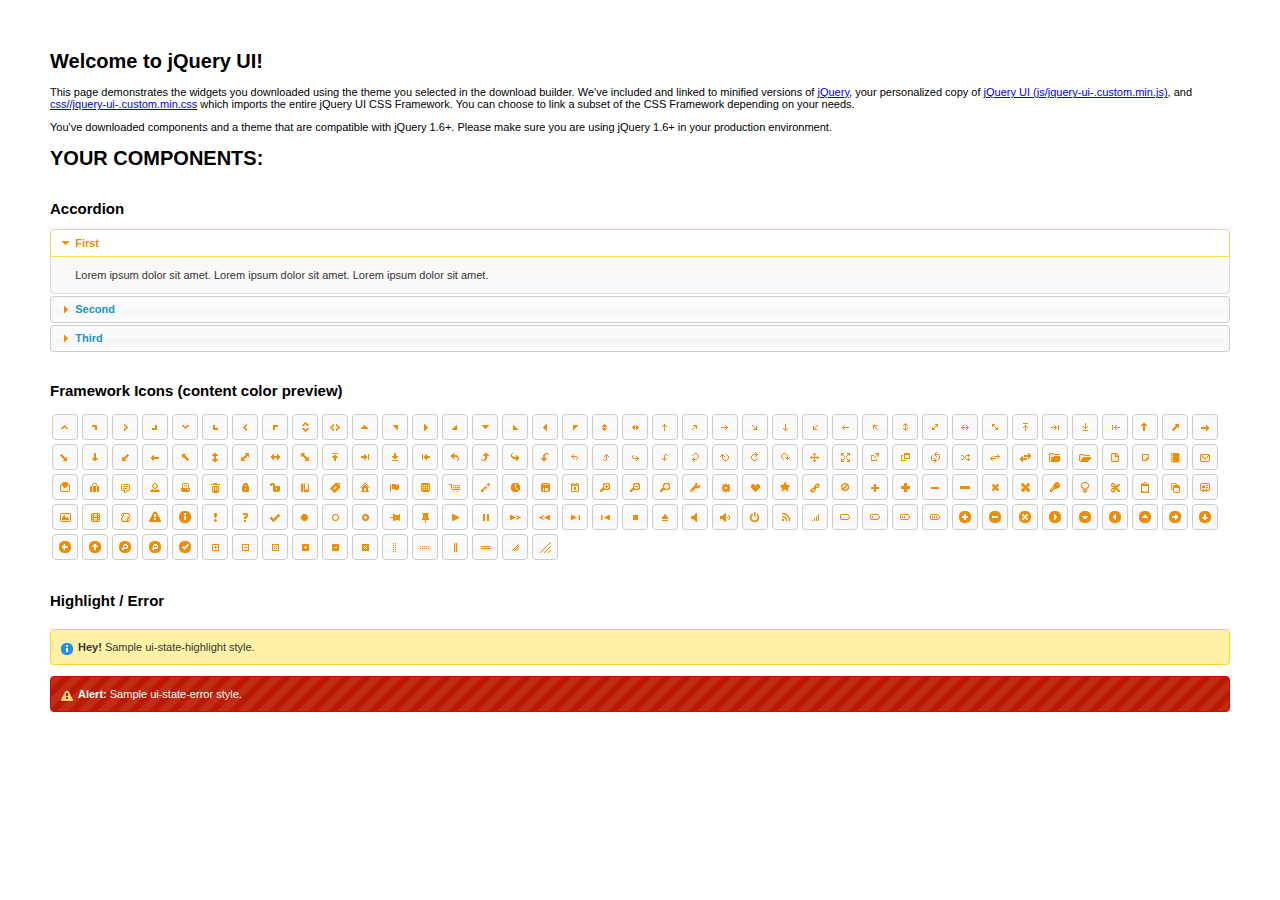
<file: javascripts/lib/jquery-ui-accordion example/index.html>
<!doctype html>
<html lang="us">
<head>
	<meta charset="utf-8">
	<title>jQuery UI Example Page</title>
	<link href="css/ui-lightness/jquery-ui-1.10.4.custom.css" rel="stylesheet">
	<script src="js/jquery-1.10.2.js"></script>
	<script src="js/jquery-ui-1.10.4.custom.js"></script>
	<script>
	$(function() {
		
		$( "#accordion" ).accordion();
		

		

		

		

		

		

		

		

		// Hover states on the static widgets
		$( "#dialog-link, #icons li" ).hover(
			function() {
				$( this ).addClass( "ui-state-hover" );
			},
			function() {
				$( this ).removeClass( "ui-state-hover" );
			}
		);
	});
	</script>
	<style>
	body{
		font: 62.5% "Trebuchet MS", sans-serif;
		margin: 50px;
	}
	.demoHeaders {
		margin-top: 2em;
	}
	#dialog-link {
		padding: .4em 1em .4em 20px;
		text-decoration: none;
		position: relative;
	}
	#dialog-link span.ui-icon {
		margin: 0 5px 0 0;
		position: absolute;
		left: .2em;
		top: 50%;
		margin-top: -8px;
	}
	#icons {
		margin: 0;
		padding: 0;
	}
	#icons li {
		margin: 2px;
		position: relative;
		padding: 4px 0;
		cursor: pointer;
		float: left;
		list-style: none;
	}
	#icons span.ui-icon {
		float: left;
		margin: 0 4px;
	}
	.fakewindowcontain .ui-widget-overlay {
		position: absolute;
	}
	</style>
</head>
<body>

<h1>Welcome to jQuery UI!</h1>

<div class="ui-widget">
	<p>This page demonstrates the widgets you downloaded using the theme you selected in the download builder. We've included and linked to minified versions of <a href="js/jquery-1.10.2.js">jQuery</a>, your personalized copy of <a href="js/jquery-ui-.custom.min.js">jQuery UI (js/jquery-ui-.custom.min.js)</a>, and <a href="css//jquery-ui-.custom.min.css">css//jquery-ui-.custom.min.css</a> which imports the entire jQuery UI CSS Framework. You can choose to link a subset of the CSS Framework depending on your needs. </p>
	<p>You've downloaded components and a theme that are compatible with jQuery 1.6+. Please make sure you are using jQuery 1.6+ in your production environment.</p>
</div>

<h1>YOUR COMPONENTS:</h1>


<!-- Accordion -->
<h2 class="demoHeaders">Accordion</h2>
<div id="accordion">
	<h3>First</h3>
	<div>Lorem ipsum dolor sit amet. Lorem ipsum dolor sit amet. Lorem ipsum dolor sit amet.</div>
	<h3>Second</h3>
	<div>Phasellus mattis tincidunt nibh.</div>
	<h3>Third</h3>
	<div>Nam dui erat, auctor a, dignissim quis.</div>
</div>











<h2 class="demoHeaders">Framework Icons (content color preview)</h2>
<ul id="icons" class="ui-widget ui-helper-clearfix">
	<li class="ui-state-default ui-corner-all" title=".ui-icon-carat-1-n"><span class="ui-icon ui-icon-carat-1-n"></span></li>
	<li class="ui-state-default ui-corner-all" title=".ui-icon-carat-1-ne"><span class="ui-icon ui-icon-carat-1-ne"></span></li>
	<li class="ui-state-default ui-corner-all" title=".ui-icon-carat-1-e"><span class="ui-icon ui-icon-carat-1-e"></span></li>
	<li class="ui-state-default ui-corner-all" title=".ui-icon-carat-1-se"><span class="ui-icon ui-icon-carat-1-se"></span></li>
	<li class="ui-state-default ui-corner-all" title=".ui-icon-carat-1-s"><span class="ui-icon ui-icon-carat-1-s"></span></li>
	<li class="ui-state-default ui-corner-all" title=".ui-icon-carat-1-sw"><span class="ui-icon ui-icon-carat-1-sw"></span></li>
	<li class="ui-state-default ui-corner-all" title=".ui-icon-carat-1-w"><span class="ui-icon ui-icon-carat-1-w"></span></li>
	<li class="ui-state-default ui-corner-all" title=".ui-icon-carat-1-nw"><span class="ui-icon ui-icon-carat-1-nw"></span></li>
	<li class="ui-state-default ui-corner-all" title=".ui-icon-carat-2-n-s"><span class="ui-icon ui-icon-carat-2-n-s"></span></li>
	<li class="ui-state-default ui-corner-all" title=".ui-icon-carat-2-e-w"><span class="ui-icon ui-icon-carat-2-e-w"></span></li>
	<li class="ui-state-default ui-corner-all" title=".ui-icon-triangle-1-n"><span class="ui-icon ui-icon-triangle-1-n"></span></li>
	<li class="ui-state-default ui-corner-all" title=".ui-icon-triangle-1-ne"><span class="ui-icon ui-icon-triangle-1-ne"></span></li>
	<li class="ui-state-default ui-corner-all" title=".ui-icon-triangle-1-e"><span class="ui-icon ui-icon-triangle-1-e"></span></li>
	<li class="ui-state-default ui-corner-all" title=".ui-icon-triangle-1-se"><span class="ui-icon ui-icon-triangle-1-se"></span></li>
	<li class="ui-state-default ui-corner-all" title=".ui-icon-triangle-1-s"><span class="ui-icon ui-icon-triangle-1-s"></span></li>
	<li class="ui-state-default ui-corner-all" title=".ui-icon-triangle-1-sw"><span class="ui-icon ui-icon-triangle-1-sw"></span></li>
	<li class="ui-state-default ui-corner-all" title=".ui-icon-triangle-1-w"><span class="ui-icon ui-icon-triangle-1-w"></span></li>
	<li class="ui-state-default ui-corner-all" title=".ui-icon-triangle-1-nw"><span class="ui-icon ui-icon-triangle-1-nw"></span></li>
	<li class="ui-state-default ui-corner-all" title=".ui-icon-triangle-2-n-s"><span class="ui-icon ui-icon-triangle-2-n-s"></span></li>
	<li class="ui-state-default ui-corner-all" title=".ui-icon-triangle-2-e-w"><span class="ui-icon ui-icon-triangle-2-e-w"></span></li>
	<li class="ui-state-default ui-corner-all" title=".ui-icon-arrow-1-n"><span class="ui-icon ui-icon-arrow-1-n"></span></li>
	<li class="ui-state-default ui-corner-all" title=".ui-icon-arrow-1-ne"><span class="ui-icon ui-icon-arrow-1-ne"></span></li>
	<li class="ui-state-default ui-corner-all" title=".ui-icon-arrow-1-e"><span class="ui-icon ui-icon-arrow-1-e"></span></li>
	<li class="ui-state-default ui-corner-all" title=".ui-icon-arrow-1-se"><span class="ui-icon ui-icon-arrow-1-se"></span></li>
	<li class="ui-state-default ui-corner-all" title=".ui-icon-arrow-1-s"><span class="ui-icon ui-icon-arrow-1-s"></span></li>
	<li class="ui-state-default ui-corner-all" title=".ui-icon-arrow-1-sw"><span class="ui-icon ui-icon-arrow-1-sw"></span></li>
	<li class="ui-state-default ui-corner-all" title=".ui-icon-arrow-1-w"><span class="ui-icon ui-icon-arrow-1-w"></span></li>
	<li class="ui-state-default ui-corner-all" title=".ui-icon-arrow-1-nw"><span class="ui-icon ui-icon-arrow-1-nw"></span></li>
	<li class="ui-state-default ui-corner-all" title=".ui-icon-arrow-2-n-s"><span class="ui-icon ui-icon-arrow-2-n-s"></span></li>
	<li class="ui-state-default ui-corner-all" title=".ui-icon-arrow-2-ne-sw"><span class="ui-icon ui-icon-arrow-2-ne-sw"></span></li>
	<li class="ui-state-default ui-corner-all" title=".ui-icon-arrow-2-e-w"><span class="ui-icon ui-icon-arrow-2-e-w"></span></li>
	<li class="ui-state-default ui-corner-all" title=".ui-icon-arrow-2-se-nw"><span class="ui-icon ui-icon-arrow-2-se-nw"></span></li>
	<li class="ui-state-default ui-corner-all" title=".ui-icon-arrowstop-1-n"><span class="ui-icon ui-icon-arrowstop-1-n"></span></li>
	<li class="ui-state-default ui-corner-all" title=".ui-icon-arrowstop-1-e"><span class="ui-icon ui-icon-arrowstop-1-e"></span></li>
	<li class="ui-state-default ui-corner-all" title=".ui-icon-arrowstop-1-s"><span class="ui-icon ui-icon-arrowstop-1-s"></span></li>
	<li class="ui-state-default ui-corner-all" title=".ui-icon-arrowstop-1-w"><span class="ui-icon ui-icon-arrowstop-1-w"></span></li>
	<li class="ui-state-default ui-corner-all" title=".ui-icon-arrowthick-1-n"><span class="ui-icon ui-icon-arrowthick-1-n"></span></li>
	<li class="ui-state-default ui-corner-all" title=".ui-icon-arrowthick-1-ne"><span class="ui-icon ui-icon-arrowthick-1-ne"></span></li>
	<li class="ui-state-default ui-corner-all" title=".ui-icon-arrowthick-1-e"><span class="ui-icon ui-icon-arrowthick-1-e"></span></li>
	<li class="ui-state-default ui-corner-all" title=".ui-icon-arrowthick-1-se"><span class="ui-icon ui-icon-arrowthick-1-se"></span></li>
	<li class="ui-state-default ui-corner-all" title=".ui-icon-arrowthick-1-s"><span class="ui-icon ui-icon-arrowthick-1-s"></span></li>
	<li class="ui-state-default ui-corner-all" title=".ui-icon-arrowthick-1-sw"><span class="ui-icon ui-icon-arrowthick-1-sw"></span></li>
	<li class="ui-state-default ui-corner-all" title=".ui-icon-arrowthick-1-w"><span class="ui-icon ui-icon-arrowthick-1-w"></span></li>
	<li class="ui-state-default ui-corner-all" title=".ui-icon-arrowthick-1-nw"><span class="ui-icon ui-icon-arrowthick-1-nw"></span></li>
	<li class="ui-state-default ui-corner-all" title=".ui-icon-arrowthick-2-n-s"><span class="ui-icon ui-icon-arrowthick-2-n-s"></span></li>
	<li class="ui-state-default ui-corner-all" title=".ui-icon-arrowthick-2-ne-sw"><span class="ui-icon ui-icon-arrowthick-2-ne-sw"></span></li>
	<li class="ui-state-default ui-corner-all" title=".ui-icon-arrowthick-2-e-w"><span class="ui-icon ui-icon-arrowthick-2-e-w"></span></li>
	<li class="ui-state-default ui-corner-all" title=".ui-icon-arrowthick-2-se-nw"><span class="ui-icon ui-icon-arrowthick-2-se-nw"></span></li>
	<li class="ui-state-default ui-corner-all" title=".ui-icon-arrowthickstop-1-n"><span class="ui-icon ui-icon-arrowthickstop-1-n"></span></li>
	<li class="ui-state-default ui-corner-all" title=".ui-icon-arrowthickstop-1-e"><span class="ui-icon ui-icon-arrowthickstop-1-e"></span></li>
	<li class="ui-state-default ui-corner-all" title=".ui-icon-arrowthickstop-1-s"><span class="ui-icon ui-icon-arrowthickstop-1-s"></span></li>
	<li class="ui-state-default ui-corner-all" title=".ui-icon-arrowthickstop-1-w"><span class="ui-icon ui-icon-arrowthickstop-1-w"></span></li>
	<li class="ui-state-default ui-corner-all" title=".ui-icon-arrowreturnthick-1-w"><span class="ui-icon ui-icon-arrowreturnthick-1-w"></span></li>
	<li class="ui-state-default ui-corner-all" title=".ui-icon-arrowreturnthick-1-n"><span class="ui-icon ui-icon-arrowreturnthick-1-n"></span></li>
	<li class="ui-state-default ui-corner-all" title=".ui-icon-arrowreturnthick-1-e"><span class="ui-icon ui-icon-arrowreturnthick-1-e"></span></li>
	<li class="ui-state-default ui-corner-all" title=".ui-icon-arrowreturnthick-1-s"><span class="ui-icon ui-icon-arrowreturnthick-1-s"></span></li>
	<li class="ui-state-default ui-corner-all" title=".ui-icon-arrowreturn-1-w"><span class="ui-icon ui-icon-arrowreturn-1-w"></span></li>
	<li class="ui-state-default ui-corner-all" title=".ui-icon-arrowreturn-1-n"><span class="ui-icon ui-icon-arrowreturn-1-n"></span></li>
	<li class="ui-state-default ui-corner-all" title=".ui-icon-arrowreturn-1-e"><span class="ui-icon ui-icon-arrowreturn-1-e"></span></li>
	<li class="ui-state-default ui-corner-all" title=".ui-icon-arrowreturn-1-s"><span class="ui-icon ui-icon-arrowreturn-1-s"></span></li>
	<li class="ui-state-default ui-corner-all" title=".ui-icon-arrowrefresh-1-w"><span class="ui-icon ui-icon-arrowrefresh-1-w"></span></li>
	<li class="ui-state-default ui-corner-all" title=".ui-icon-arrowrefresh-1-n"><span class="ui-icon ui-icon-arrowrefresh-1-n"></span></li>
	<li class="ui-state-default ui-corner-all" title=".ui-icon-arrowrefresh-1-e"><span class="ui-icon ui-icon-arrowrefresh-1-e"></span></li>
	<li class="ui-state-default ui-corner-all" title=".ui-icon-arrowrefresh-1-s"><span class="ui-icon ui-icon-arrowrefresh-1-s"></span></li>
	<li class="ui-state-default ui-corner-all" title=".ui-icon-arrow-4"><span class="ui-icon ui-icon-arrow-4"></span></li>
	<li class="ui-state-default ui-corner-all" title=".ui-icon-arrow-4-diag"><span class="ui-icon ui-icon-arrow-4-diag"></span></li>
	<li class="ui-state-default ui-corner-all" title=".ui-icon-extlink"><span class="ui-icon ui-icon-extlink"></span></li>
	<li class="ui-state-default ui-corner-all" title=".ui-icon-newwin"><span class="ui-icon ui-icon-newwin"></span></li>
	<li class="ui-state-default ui-corner-all" title=".ui-icon-refresh"><span class="ui-icon ui-icon-refresh"></span></li>
	<li class="ui-state-default ui-corner-all" title=".ui-icon-shuffle"><span class="ui-icon ui-icon-shuffle"></span></li>
	<li class="ui-state-default ui-corner-all" title=".ui-icon-transfer-e-w"><span class="ui-icon ui-icon-transfer-e-w"></span></li>
	<li class="ui-state-default ui-corner-all" title=".ui-icon-transferthick-e-w"><span class="ui-icon ui-icon-transferthick-e-w"></span></li>
	<li class="ui-state-default ui-corner-all" title=".ui-icon-folder-collapsed"><span class="ui-icon ui-icon-folder-collapsed"></span></li>
	<li class="ui-state-default ui-corner-all" title=".ui-icon-folder-open"><span class="ui-icon ui-icon-folder-open"></span></li>
	<li class="ui-state-default ui-corner-all" title=".ui-icon-document"><span class="ui-icon ui-icon-document"></span></li>
	<li class="ui-state-default ui-corner-all" title=".ui-icon-document-b"><span class="ui-icon ui-icon-document-b"></span></li>
	<li class="ui-state-default ui-corner-all" title=".ui-icon-note"><span class="ui-icon ui-icon-note"></span></li>
	<li class="ui-state-default ui-corner-all" title=".ui-icon-mail-closed"><span class="ui-icon ui-icon-mail-closed"></span></li>
	<li class="ui-state-default ui-corner-all" title=".ui-icon-mail-open"><span class="ui-icon ui-icon-mail-open"></span></li>
	<li class="ui-state-default ui-corner-all" title=".ui-icon-suitcase"><span class="ui-icon ui-icon-suitcase"></span></li>
	<li class="ui-state-default ui-corner-all" title=".ui-icon-comment"><span class="ui-icon ui-icon-comment"></span></li>
	<li class="ui-state-default ui-corner-all" title=".ui-icon-person"><span class="ui-icon ui-icon-person"></span></li>
	<li class="ui-state-default ui-corner-all" title=".ui-icon-print"><span class="ui-icon ui-icon-print"></span></li>
	<li class="ui-state-default ui-corner-all" title=".ui-icon-trash"><span class="ui-icon ui-icon-trash"></span></li>
	<li class="ui-state-default ui-corner-all" title=".ui-icon-locked"><span class="ui-icon ui-icon-locked"></span></li>
	<li class="ui-state-default ui-corner-all" title=".ui-icon-unlocked"><span class="ui-icon ui-icon-unlocked"></span></li>
	<li class="ui-state-default ui-corner-all" title=".ui-icon-bookmark"><span class="ui-icon ui-icon-bookmark"></span></li>
	<li class="ui-state-default ui-corner-all" title=".ui-icon-tag"><span class="ui-icon ui-icon-tag"></span></li>
	<li class="ui-state-default ui-corner-all" title=".ui-icon-home"><span class="ui-icon ui-icon-home"></span></li>
	<li class="ui-state-default ui-corner-all" title=".ui-icon-flag"><span class="ui-icon ui-icon-flag"></span></li>
	<li class="ui-state-default ui-corner-all" title=".ui-icon-calculator"><span class="ui-icon ui-icon-calculator"></span></li>
	<li class="ui-state-default ui-corner-all" title=".ui-icon-cart"><span class="ui-icon ui-icon-cart"></span></li>
	<li class="ui-state-default ui-corner-all" title=".ui-icon-pencil"><span class="ui-icon ui-icon-pencil"></span></li>
	<li class="ui-state-default ui-corner-all" title=".ui-icon-clock"><span class="ui-icon ui-icon-clock"></span></li>
	<li class="ui-state-default ui-corner-all" title=".ui-icon-disk"><span class="ui-icon ui-icon-disk"></span></li>
	<li class="ui-state-default ui-corner-all" title=".ui-icon-calendar"><span class="ui-icon ui-icon-calendar"></span></li>
	<li class="ui-state-default ui-corner-all" title=".ui-icon-zoomin"><span class="ui-icon ui-icon-zoomin"></span></li>
	<li class="ui-state-default ui-corner-all" title=".ui-icon-zoomout"><span class="ui-icon ui-icon-zoomout"></span></li>
	<li class="ui-state-default ui-corner-all" title=".ui-icon-search"><span class="ui-icon ui-icon-search"></span></li>
	<li class="ui-state-default ui-corner-all" title=".ui-icon-wrench"><span class="ui-icon ui-icon-wrench"></span></li>
	<li class="ui-state-default ui-corner-all" title=".ui-icon-gear"><span class="ui-icon ui-icon-gear"></span></li>
	<li class="ui-state-default ui-corner-all" title=".ui-icon-heart"><span class="ui-icon ui-icon-heart"></span></li>
	<li class="ui-state-default ui-corner-all" title=".ui-icon-star"><span class="ui-icon ui-icon-star"></span></li>
	<li class="ui-state-default ui-corner-all" title=".ui-icon-link"><span class="ui-icon ui-icon-link"></span></li>
	<li class="ui-state-default ui-corner-all" title=".ui-icon-cancel"><span class="ui-icon ui-icon-cancel"></span></li>
	<li class="ui-state-default ui-corner-all" title=".ui-icon-plus"><span class="ui-icon ui-icon-plus"></span></li>
	<li class="ui-state-default ui-corner-all" title=".ui-icon-plusthick"><span class="ui-icon ui-icon-plusthick"></span></li>
	<li class="ui-state-default ui-corner-all" title=".ui-icon-minus"><span class="ui-icon ui-icon-minus"></span></li>
	<li class="ui-state-default ui-corner-all" title=".ui-icon-minusthick"><span class="ui-icon ui-icon-minusthick"></span></li>
	<li class="ui-state-default ui-corner-all" title=".ui-icon-close"><span class="ui-icon ui-icon-close"></span></li>
	<li class="ui-state-default ui-corner-all" title=".ui-icon-closethick"><span class="ui-icon ui-icon-closethick"></span></li>
	<li class="ui-state-default ui-corner-all" title=".ui-icon-key"><span class="ui-icon ui-icon-key"></span></li>
	<li class="ui-state-default ui-corner-all" title=".ui-icon-lightbulb"><span class="ui-icon ui-icon-lightbulb"></span></li>
	<li class="ui-state-default ui-corner-all" title=".ui-icon-scissors"><span class="ui-icon ui-icon-scissors"></span></li>
	<li class="ui-state-default ui-corner-all" title=".ui-icon-clipboard"><span class="ui-icon ui-icon-clipboard"></span></li>
	<li class="ui-state-default ui-corner-all" title=".ui-icon-copy"><span class="ui-icon ui-icon-copy"></span></li>
	<li class="ui-state-default ui-corner-all" title=".ui-icon-contact"><span class="ui-icon ui-icon-contact"></span></li>
	<li class="ui-state-default ui-corner-all" title=".ui-icon-image"><span class="ui-icon ui-icon-image"></span></li>
	<li class="ui-state-default ui-corner-all" title=".ui-icon-video"><span class="ui-icon ui-icon-video"></span></li>
	<li class="ui-state-default ui-corner-all" title=".ui-icon-script"><span class="ui-icon ui-icon-script"></span></li>
	<li class="ui-state-default ui-corner-all" title=".ui-icon-alert"><span class="ui-icon ui-icon-alert"></span></li>
	<li class="ui-state-default ui-corner-all" title=".ui-icon-info"><span class="ui-icon ui-icon-info"></span></li>
	<li class="ui-state-default ui-corner-all" title=".ui-icon-notice"><span class="ui-icon ui-icon-notice"></span></li>
	<li class="ui-state-default ui-corner-all" title=".ui-icon-help"><span class="ui-icon ui-icon-help"></span></li>
	<li class="ui-state-default ui-corner-all" title=".ui-icon-check"><span class="ui-icon ui-icon-check"></span></li>
	<li class="ui-state-default ui-corner-all" title=".ui-icon-bullet"><span class="ui-icon ui-icon-bullet"></span></li>
	<li class="ui-state-default ui-corner-all" title=".ui-icon-radio-off"><span class="ui-icon ui-icon-radio-off"></span></li>
	<li class="ui-state-default ui-corner-all" title=".ui-icon-radio-on"><span class="ui-icon ui-icon-radio-on"></span></li>
	<li class="ui-state-default ui-corner-all" title=".ui-icon-pin-w"><span class="ui-icon ui-icon-pin-w"></span></li>
	<li class="ui-state-default ui-corner-all" title=".ui-icon-pin-s"><span class="ui-icon ui-icon-pin-s"></span></li>
	<li class="ui-state-default ui-corner-all" title=".ui-icon-play"><span class="ui-icon ui-icon-play"></span></li>
	<li class="ui-state-default ui-corner-all" title=".ui-icon-pause"><span class="ui-icon ui-icon-pause"></span></li>
	<li class="ui-state-default ui-corner-all" title=".ui-icon-seek-next"><span class="ui-icon ui-icon-seek-next"></span></li>
	<li class="ui-state-default ui-corner-all" title=".ui-icon-seek-prev"><span class="ui-icon ui-icon-seek-prev"></span></li>
	<li class="ui-state-default ui-corner-all" title=".ui-icon-seek-end"><span class="ui-icon ui-icon-seek-end"></span></li>
	<li class="ui-state-default ui-corner-all" title=".ui-icon-seek-first"><span class="ui-icon ui-icon-seek-first"></span></li>
	<li class="ui-state-default ui-corner-all" title=".ui-icon-stop"><span class="ui-icon ui-icon-stop"></span></li>
	<li class="ui-state-default ui-corner-all" title=".ui-icon-eject"><span class="ui-icon ui-icon-eject"></span></li>
	<li class="ui-state-default ui-corner-all" title=".ui-icon-volume-off"><span class="ui-icon ui-icon-volume-off"></span></li>
	<li class="ui-state-default ui-corner-all" title=".ui-icon-volume-on"><span class="ui-icon ui-icon-volume-on"></span></li>
	<li class="ui-state-default ui-corner-all" title=".ui-icon-power"><span class="ui-icon ui-icon-power"></span></li>
	<li class="ui-state-default ui-corner-all" title=".ui-icon-signal-diag"><span class="ui-icon ui-icon-signal-diag"></span></li>
	<li class="ui-state-default ui-corner-all" title=".ui-icon-signal"><span class="ui-icon ui-icon-signal"></span></li>
	<li class="ui-state-default ui-corner-all" title=".ui-icon-battery-0"><span class="ui-icon ui-icon-battery-0"></span></li>
	<li class="ui-state-default ui-corner-all" title=".ui-icon-battery-1"><span class="ui-icon ui-icon-battery-1"></span></li>
	<li class="ui-state-default ui-corner-all" title=".ui-icon-battery-2"><span class="ui-icon ui-icon-battery-2"></span></li>
	<li class="ui-state-default ui-corner-all" title=".ui-icon-battery-3"><span class="ui-icon ui-icon-battery-3"></span></li>
	<li class="ui-state-default ui-corner-all" title=".ui-icon-circle-plus"><span class="ui-icon ui-icon-circle-plus"></span></li>
	<li class="ui-state-default ui-corner-all" title=".ui-icon-circle-minus"><span class="ui-icon ui-icon-circle-minus"></span></li>
	<li class="ui-state-default ui-corner-all" title=".ui-icon-circle-close"><span class="ui-icon ui-icon-circle-close"></span></li>
	<li class="ui-state-default ui-corner-all" title=".ui-icon-circle-triangle-e"><span class="ui-icon ui-icon-circle-triangle-e"></span></li>
	<li class="ui-state-default ui-corner-all" title=".ui-icon-circle-triangle-s"><span class="ui-icon ui-icon-circle-triangle-s"></span></li>
	<li class="ui-state-default ui-corner-all" title=".ui-icon-circle-triangle-w"><span class="ui-icon ui-icon-circle-triangle-w"></span></li>
	<li class="ui-state-default ui-corner-all" title=".ui-icon-circle-triangle-n"><span class="ui-icon ui-icon-circle-triangle-n"></span></li>
	<li class="ui-state-default ui-corner-all" title=".ui-icon-circle-arrow-e"><span class="ui-icon ui-icon-circle-arrow-e"></span></li>
	<li class="ui-state-default ui-corner-all" title=".ui-icon-circle-arrow-s"><span class="ui-icon ui-icon-circle-arrow-s"></span></li>
	<li class="ui-state-default ui-corner-all" title=".ui-icon-circle-arrow-w"><span class="ui-icon ui-icon-circle-arrow-w"></span></li>
	<li class="ui-state-default ui-corner-all" title=".ui-icon-circle-arrow-n"><span class="ui-icon ui-icon-circle-arrow-n"></span></li>
	<li class="ui-state-default ui-corner-all" title=".ui-icon-circle-zoomin"><span class="ui-icon ui-icon-circle-zoomin"></span></li>
	<li class="ui-state-default ui-corner-all" title=".ui-icon-circle-zoomout"><span class="ui-icon ui-icon-circle-zoomout"></span></li>
	<li class="ui-state-default ui-corner-all" title=".ui-icon-circle-check"><span class="ui-icon ui-icon-circle-check"></span></li>
	<li class="ui-state-default ui-corner-all" title=".ui-icon-circlesmall-plus"><span class="ui-icon ui-icon-circlesmall-plus"></span></li>
	<li class="ui-state-default ui-corner-all" title=".ui-icon-circlesmall-minus"><span class="ui-icon ui-icon-circlesmall-minus"></span></li>
	<li class="ui-state-default ui-corner-all" title=".ui-icon-circlesmall-close"><span class="ui-icon ui-icon-circlesmall-close"></span></li>
	<li class="ui-state-default ui-corner-all" title=".ui-icon-squaresmall-plus"><span class="ui-icon ui-icon-squaresmall-plus"></span></li>
	<li class="ui-state-default ui-corner-all" title=".ui-icon-squaresmall-minus"><span class="ui-icon ui-icon-squaresmall-minus"></span></li>
	<li class="ui-state-default ui-corner-all" title=".ui-icon-squaresmall-close"><span class="ui-icon ui-icon-squaresmall-close"></span></li>
	<li class="ui-state-default ui-corner-all" title=".ui-icon-grip-dotted-vertical"><span class="ui-icon ui-icon-grip-dotted-vertical"></span></li>
	<li class="ui-state-default ui-corner-all" title=".ui-icon-grip-dotted-horizontal"><span class="ui-icon ui-icon-grip-dotted-horizontal"></span></li>
	<li class="ui-state-default ui-corner-all" title=".ui-icon-grip-solid-vertical"><span class="ui-icon ui-icon-grip-solid-vertical"></span></li>
	<li class="ui-state-default ui-corner-all" title=".ui-icon-grip-solid-horizontal"><span class="ui-icon ui-icon-grip-solid-horizontal"></span></li>
	<li class="ui-state-default ui-corner-all" title=".ui-icon-gripsmall-diagonal-se"><span class="ui-icon ui-icon-gripsmall-diagonal-se"></span></li>
	<li class="ui-state-default ui-corner-all" title=".ui-icon-grip-diagonal-se"><span class="ui-icon ui-icon-grip-diagonal-se"></span></li>
</ul>







<!-- Highlight / Error -->
<h2 class="demoHeaders">Highlight / Error</h2>
<div class="ui-widget">
	<div class="ui-state-highlight ui-corner-all" style="margin-top: 20px; padding: 0 .7em;">
		<p><span class="ui-icon ui-icon-info" style="float: left; margin-right: .3em;"></span>
		<strong>Hey!</strong> Sample ui-state-highlight style.</p>
	</div>
</div>
<br>
<div class="ui-widget">
	<div class="ui-state-error ui-corner-all" style="padding: 0 .7em;">
		<p><span class="ui-icon ui-icon-alert" style="float: left; margin-right: .3em;"></span>
		<strong>Alert:</strong> Sample ui-state-error style.</p>
	</div>
</div>

</body>
</html>
</file>
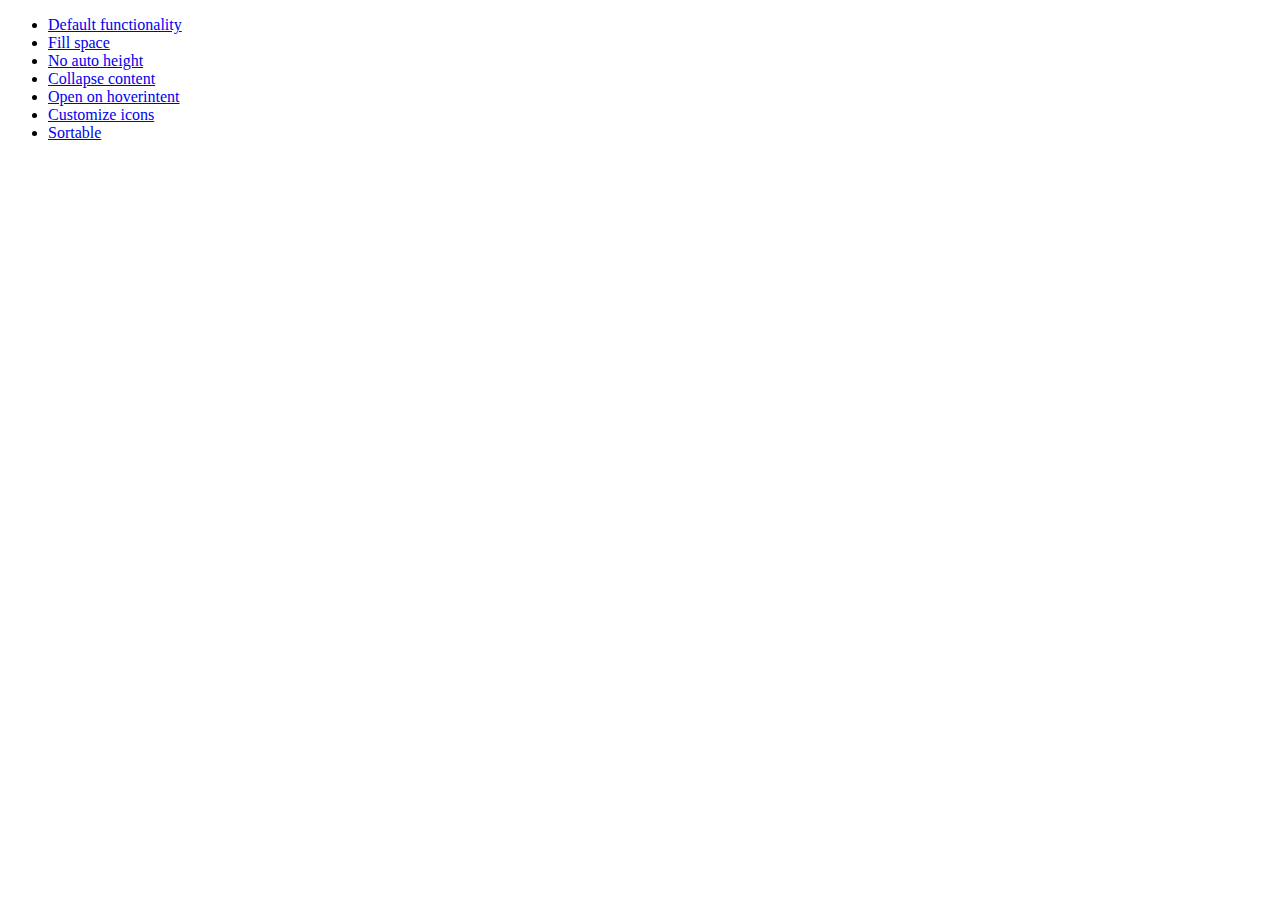
<file: javascripts/lib/jquery-ui-accordion example/development-bundle/demos/accordion/index.html>
<!doctype html>
<html lang="en">
<head>
	<meta charset="utf-8">
	<title>jQuery UI Accordion Demos</title>
</head>
<body>

<ul>
	<li><a href="default.html">Default functionality</a></li>
	<li><a href="fillspace.html">Fill space</a></li>
	<li><a href="no-auto-height.html">No auto height</a></li>
	<li><a href="collapsible.html">Collapse content</a></li>
	<li><a href="hoverintent.html">Open on hoverintent</a></li>
	<li><a href="custom-icons.html">Customize icons</a></li>
	<li><a href="sortable.html">Sortable</a></li>
</ul>

</body>
</html>
</file>
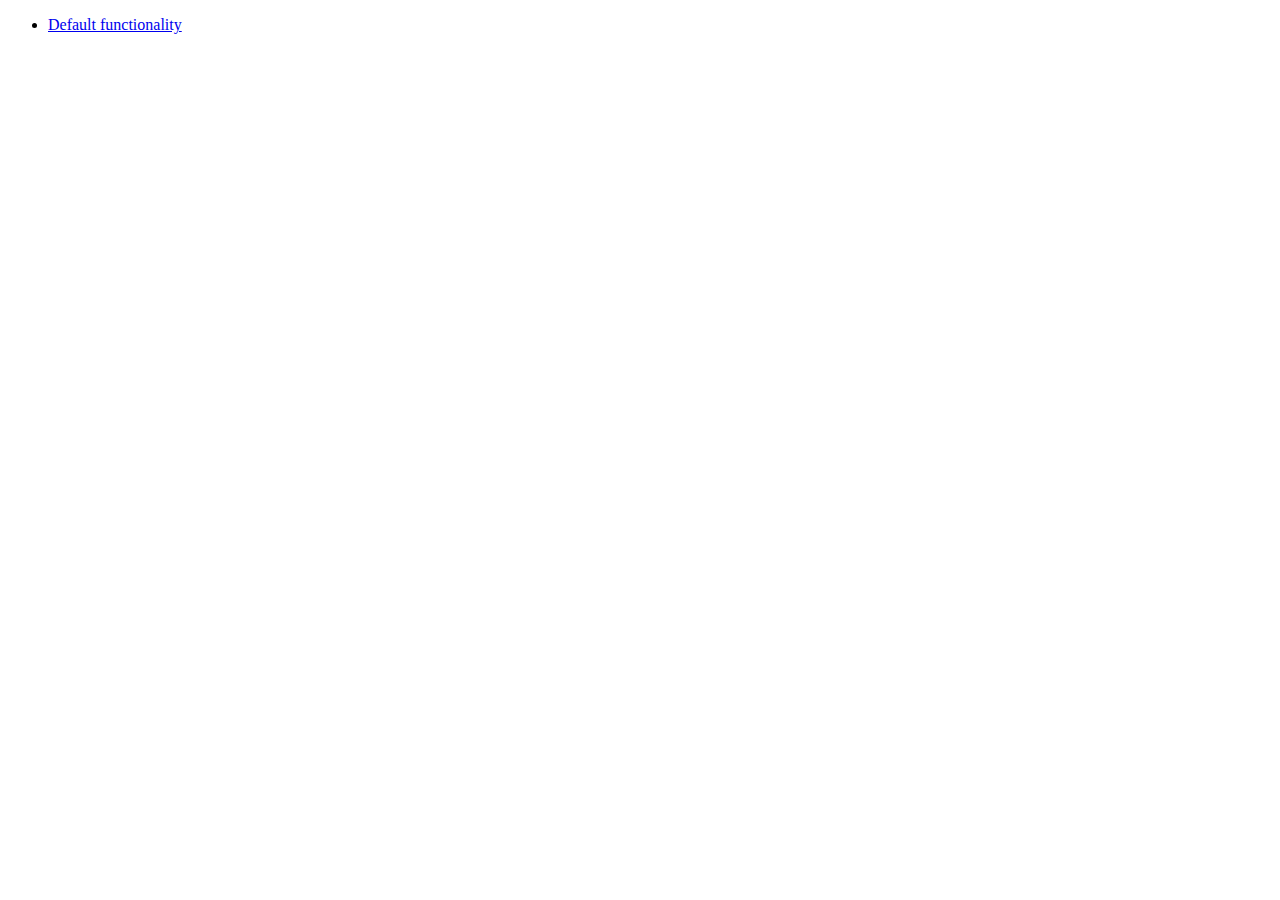
<file: javascripts/lib/jquery-ui-accordion example/development-bundle/demos/widget/index.html>
<!doctype html>
<html lang="en">
<head>
	<meta charset="utf-8">
	<title>jQuery UI Widget Demo</title>
</head>
<body>

<ul>
	<li><a href="default.html">Default functionality</a></li>
</ul>

</body>
</html>
</file>
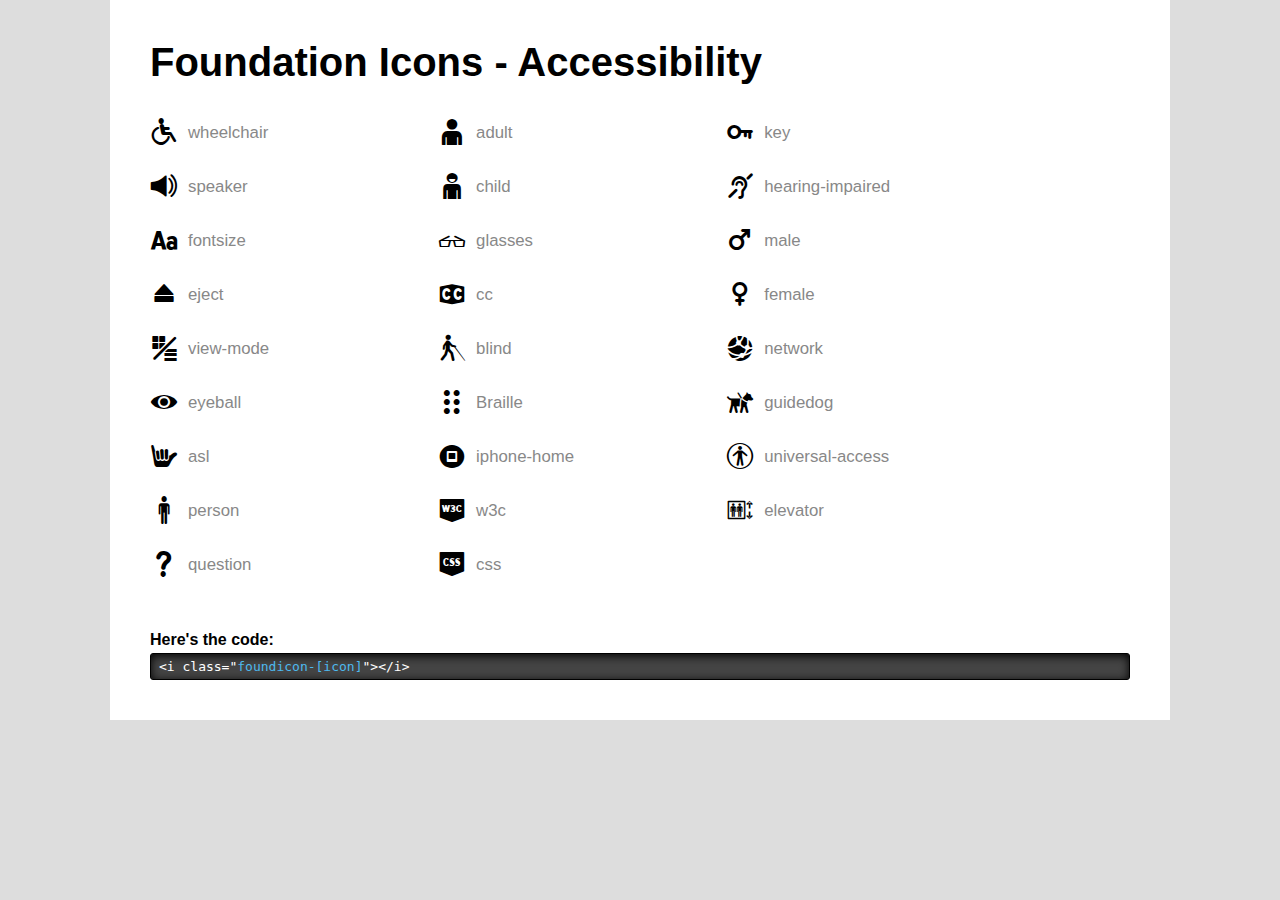
<file: fonts/foundation_icons_accessibility/demo.html>
<!DOCTYPE html>
<head>
  <meta charset="utf-8" />
  <title>Foundation Icons - Accessibility</title>
  <link rel="stylesheet" href="stylesheets/accessibility_foundicons.css">
  <style>

    * { margin: 0; padding: 0; }
    body { background: #ddd; font-family: "HelveticaNeue", "Helvetica Neue", "Helvetica", Arial, sans-serif; }

    .row { width: 100%; max-width: 980px; min-width: 727px; margin: 0 auto; }
    .row .row { min-width: 0; }
    .column, .columns { margin-left: 4.4%; float: left; min-height: 1px; position: relative; }
    .column:first-child, .columns:first-child { margin-left: 0; }
    .row .three { width: 21.67957%; }
    .row .four { width: 25%; }
    .row .twelve { width: 100%; }
    /* Nicolas Gallagher's micro clearfix */
    .row:before, .row:after, .clearfix:before, .clearfix:after { content:""; display:table; }
    .row:after, .clearfix:after { clear: both; }
    .row, .clearfix { zoom: 1; }

    .container { padding: 40px; margin: 0 auto; width: 980px; background: #fff; }
    h1 { margin-bottom: 10px; font-size: 40px; }
    h4 { margin-bottom: 4px; }
    hr { border: solid 1px; border-color: #bbb transparent transparent transparent; }
    ul { list-style: none; overflow: hidden; margin-top: 20px; margin-bottom: 30px; }
    ul li { font-size: 28px; margin-bottom: 16px; vertical-align: center; }

    div.code { border: solid 1px #000; background: #444; border-radius: 3px; box-shadow: 0px 2px 10px rgba(0,0,0,1) inset; }
    div.code pre { color: #fff; padding: 5px 5px 5px 8px; }
    .class { color: #4DB9EE; }
    em { color: #aaa; }

    [class*="foundicon-"]:after { position: relative; top: -8px; left: 10px; color: #888; font-size: 60%; font-style: normal; }

    .foundicon-wheelchair:after         { content: "wheelchair"; }
    .foundicon-speaker:after            { content: "speaker"; }
    .foundicon-fontsize:after           { content: "fontsize"; }
    .foundicon-eject:after              { content: "eject"; }
    .foundicon-view-mode:after          { content: "view-mode"; }
    .foundicon-eyeball:after            { content: "eyeball"; }
    .foundicon-asl:after                { content: "asl"; }
    .foundicon-person:after             { content: "person"; }
    .foundicon-question:after           { content: "question"; }
    .foundicon-adult:after              { content: "adult"; }
    .foundicon-child:after              { content: "child"; }
    .foundicon-glasses:after            { content: "glasses"; }
    .foundicon-cc:after                 { content: "cc"; }
    .foundicon-blind:after              { content: "blind"; }
    .foundicon-braille:after            { content: "Braille"; }
    .foundicon-iphone-home:after        { content: "iphone-home"; }
    .foundicon-w3c:after                { content: "w3c"; }
    .foundicon-css:after                { content: "css"; }
    .foundicon-key:after                { content: "key"; }
    .foundicon-hearing-impaired:after   { content: "hearing-impaired"; }
    .foundicon-male:after               { content: "male"; }
    .foundicon-female:after             { content: "female"; }
    .foundicon-network:after            { content: "network"; }
    .foundicon-guidedog:after           { content: "guidedog"; }
    .foundicon-universal-access:after   { content: "universal-access"; }
    .foundicon-elevator:after           { content: "elevator"; }

  </style>

  <!--[if lt IE 8]>
    <link rel="stylesheet" href="stylesheets/accessibility_foundicons_ie7.css">
  <![endif]-->

  </style>
</head>
<body>

  <!-- Original Implementation -->
  <div class="container">
    <div class="row">
      <div class="twelve columns">
        <h1>Foundation Icons - Accessibility</h1>
      </div>
    </div>

    <div class="row">

      <ul class="four columns">
        <li><i class="foundicon-wheelchair"></i></li>
        <li><i class="foundicon-speaker"></i></li>
        <li><i class="foundicon-fontsize"></i></li>
        <li><i class="foundicon-eject"></i></li>
        <li><i class="foundicon-view-mode"></i></li>
        <li><i class="foundicon-eyeball"></i></li>

        <li><i class="foundicon-asl"></i></li>
        <li><i class="foundicon-person"></i></li>
        <li><i class="foundicon-question"></i></li>
        
      </ul>

      <ul class="four columns">
        <li><i class="foundicon-adult"></i></li>
        <li><i class="foundicon-child"></i></li>
        <li><i class="foundicon-glasses"></i></li>
        <li><i class="foundicon-cc"></i></li>
        <li><i class="foundicon-blind"></i></li>
        <li><i class="foundicon-braille"></i></li>
        <li><i class="foundicon-iphone-home"></i></li>
        <li><i class="foundicon-w3c"></i></li>
        <li><i class="foundicon-css"></i></li>

        
        
        
      </ul>

      <ul class="four columns">
        <li><i class="foundicon-key"></i></li>
        <li><i class="foundicon-hearing-impaired"></i></li>
        <li><i class="foundicon-male"></i></li>
        <li><i class="foundicon-female"></i></li>
        <li><i class="foundicon-network"></i></li>
        <li><i class="foundicon-guidedog"></i></li>
        <li><i class="foundicon-universal-access"></i></li>
        <li><i class="foundicon-elevator"></i></li>
      </ul>

    </div>

    <div class="row">
      <div class="twelve columns">
        <h4>Here's the code:</h4>
        <div class="code">
<pre>
&lt;i class="<span class="class">foundicon-[icon]</span>"&gt;&lt;/i&gt;
</pre>
        </div>
      </div>
    </div>

  </div>
</body>
</file>
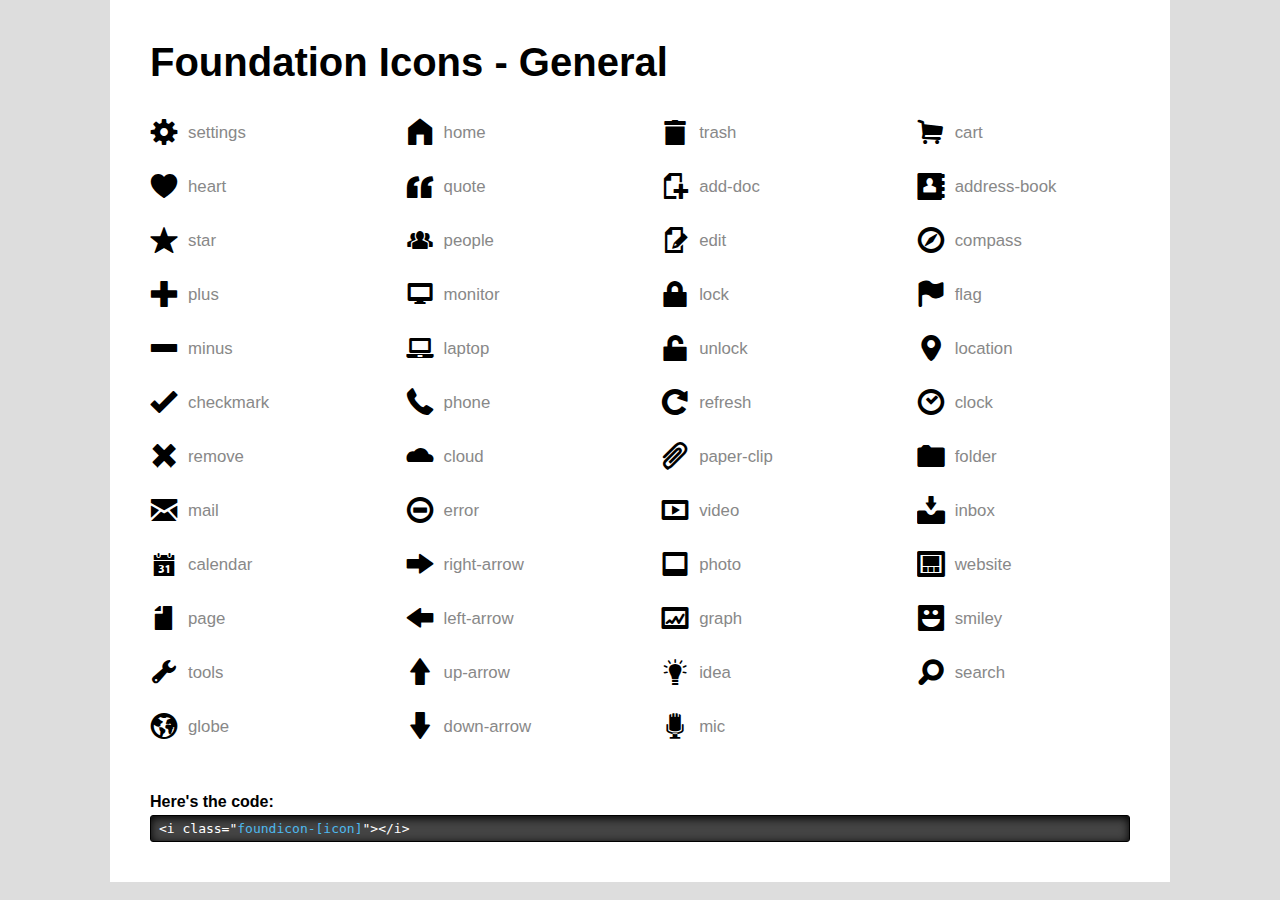
<file: fonts/foundation_icons_general/demo.html>
<!DOCTYPE html>
<head>
  <meta charset="utf-8" />
  <title>Foundation Icons - General</title>
  <link rel="stylesheet" href="stylesheets/general_foundicons.css">
  <style>

    * { margin: 0; padding: 0; }
    body { background: #ddd; font-family: "HelveticaNeue", "Helvetica Neue", "Helvetica", Arial, sans-serif; }

    .row { width: 100%; max-width: 980px; min-width: 727px; margin: 0 auto; }
    .row .row { min-width: 0; }
    .column, .columns { margin-left: 4.4%; float: left; min-height: 1px; position: relative; }
    .column:first-child, .columns:first-child { margin-left: 0; }
    .row .three { width: 21.67957%; }
    .row .twelve { width: 100%; }
    /* Nicolas Gallagher's micro clearfix */
    .row:before, .row:after, .clearfix:before, .clearfix:after { content:""; display:table; }
    .row:after, .clearfix:after { clear: both; }
    .row, .clearfix { zoom: 1; }

    .container { padding: 40px; margin: 0 auto; width: 980px; background: #fff; }
    h1 { margin-bottom: 10px; font-size: 40px; }
    h4 { margin-bottom: 4px; }
    hr { border: solid 1px; border-color: #bbb transparent transparent transparent; }
    ul { list-style: none; overflow: hidden; margin-top: 20px; margin-bottom: 30px; }
    ul li { font-size: 28px; margin-bottom: 16px; vertical-align: center; }

    div.code { border: solid 1px #000; background: #444; border-radius: 3px; box-shadow: 0px 2px 10px rgba(0,0,0,1) inset; }
    div.code pre { color: #fff; padding: 5px 5px 5px 8px; }
    .class { color: #4DB9EE; }
    em { color: #aaa; }

    [class*="foundicon-"]:after { position: relative; top: -8px; left: 10px; color: #888; font-size: 60%; font-style: normal; }

    .foundicon-settings:after        { content: "settings"; }
    .foundicon-heart:after           { content: "heart"; }
    .foundicon-star:after            { content: "star"; }
    .foundicon-plus:after            { content: "plus"; }
    .foundicon-minus:after           { content: "minus"; }
    .foundicon-checkmark:after       { content: "checkmark"; }

    .foundicon-remove:after          { content: "remove"; }
    .foundicon-mail:after            { content: "mail"; }
    .foundicon-calendar:after        { content: "calendar"; }
    .foundicon-page:after            { content: "page"; }
    .foundicon-tools:after           { content: "tools"; }
    .foundicon-globe:after           { content: "globe"; }

    .foundicon-home:after            { content: "home"; }
    .foundicon-quote:after           { content: "quote"; }
    .foundicon-people:after          { content: "people"; }
    .foundicon-monitor:after         { content: "monitor"; }
    .foundicon-laptop:after          { content: "laptop"; }
    .foundicon-phone:after           { content: "phone"; }

    .foundicon-cloud:after           { content: "cloud"; }
    .foundicon-error:after           { content: "error"; }
    .foundicon-right-arrow:after     { content: "right-arrow"; }
    .foundicon-left-arrow:after      { content: "left-arrow"; }
    .foundicon-up-arrow:after        { content: "up-arrow"; }
    .foundicon-down-arrow:after      { content: "down-arrow"; }

    .foundicon-trash:after           { content: "trash"; }
    .foundicon-add-doc:after         { content: "add-doc"; }
    .foundicon-edit:after            { content: "edit"; }
    .foundicon-lock:after            { content: "lock"; }
    .foundicon-unlock:after          { content: "unlock"; }
    .foundicon-refresh:after         { content: "refresh"; }

    .foundicon-paper-clip:after      { content: "paper-clip"; }
    .foundicon-video:after           { content: "video"; }
    .foundicon-photo:after           { content: "photo"; }
    .foundicon-graph:after           { content: "graph"; }
    .foundicon-idea:after            { content: "idea"; }
    .foundicon-mic:after             { content: "mic"; }

    .foundicon-cart:after            { content: "cart"; }
    .foundicon-address-book:after    { content: "address-book"; }
    .foundicon-compass:after         { content: "compass"; }
    .foundicon-flag:after            { content: "flag"; }
    .foundicon-location:after        { content: "location"; }
    .foundicon-clock:after           { content: "clock"; }

    .foundicon-folder:after          { content: "folder"; }
    .foundicon-inbox:after           { content: "inbox"; }
    .foundicon-website:after         { content: "website"; }
    .foundicon-smiley:after          { content: "smiley"; }
    .foundicon-search:after          { content: "search"; }

  </style>

  <!--[if lt IE 8]>
    <link rel="stylesheet" href="stylesheets/general_foundicons_ie7.css">
  <![endif]-->


  </style>
</head>
<body>

  <!-- Original Implementation -->
  <div class="container">
    <div class="row">
      <div class="twelve columns">
        <h1>Foundation Icons - General</h1>
      </div>
    </div>

    <div class="row">

      <ul class="three columns">
        <li><i class="button foundicon-settings"></i></li>
        <li><i class="foundicon-heart"></i></li>
        <li><i class="foundicon-star"></i></li>
        <li><i class="foundicon-plus"></i></li>
        <li><i class="foundicon-minus"></i></li>
        <li class="last-in-row"><i class="foundicon-checkmark"></i></li>

        <li><i class="foundicon-remove"></i></li>
        <li><i class="foundicon-mail"></i></li>
        <li><i class="foundicon-calendar"></i></li>
        <li><i class="foundicon-page"></i></li>
        <li><i class="foundicon-tools"></i></li>
        <li class="last-in-row"><i class="foundicon-globe"></i></li>
      </ul>

      <ul class="three columns">
        <li><i class="foundicon-home"></i></li>
        <li><i class="foundicon-quote"></i></li>
        <li><i class="foundicon-people"></i></li>
        <li><i class="foundicon-monitor"></i></li>
        <li><i class="foundicon-laptop"></i></li>
        <li class="last-in-row"><i class="foundicon-phone"></i></li>

        <li><i class="foundicon-cloud"></i></li>
        <li><i class="foundicon-error"></i></li>
        <li><i class="foundicon-right-arrow"></i></li>
        <li><i class="foundicon-left-arrow"></i></li>
        <li><i class="foundicon-up-arrow"></i></li>
        <li class="last-in-row"><i class="foundicon-down-arrow"></i></li>
      </ul>

      <ul class="three columns">
        <li><i class="foundicon-trash"></i></li>
        <li><i class="foundicon-add-doc"></i></li>
        <li><i class="foundicon-edit"></i></li>
        <li><i class="foundicon-lock"></i></li>
        <li><i class="foundicon-unlock"></i></li>
        <li class="last-in-row"><i class="foundicon-refresh"></i></li>

        <li><i class="foundicon-paper-clip"></i></li>
        <li><i class="foundicon-video"></i></li>
        <li><i class="foundicon-photo"></i></li>
        <li><i class="foundicon-graph"></i></li>
        <li><i class="foundicon-idea"></i></li>
        <li class="last-in-row"><i class="foundicon-mic"></i></li>
      </ul>

      <ul class="three columns">
        <li><i class="foundicon-cart"></i></li>
        <li><i class="foundicon-address-book"></i></li>
        <li><i class="foundicon-compass"></i></li>
        <li><i class="foundicon-flag"></i></li>
        <li><i class="foundicon-location"></i></li>
        <li class="last-in-row"><i class="foundicon-clock"></i></li>

        <li><i class="foundicon-folder"></i></li>
        <li><i class="foundicon-inbox"></i></li>
        <li><i class="foundicon-website"></i></li>
        <li><i class="foundicon-smiley"></i></li>
        <li><i class="foundicon-search"></i></li>
      </ul>

    </div>

    <div class="row">
      <div class="twelve columns">
        <h4>Here's the code:</h4>
        <div class="code">
<pre>
&lt;i class="<span class="class">foundicon-[icon]</span>"&gt;&lt;/i&gt;
</pre>
        </div>
      </div>
    </div>
  </div>
</body>
</file>
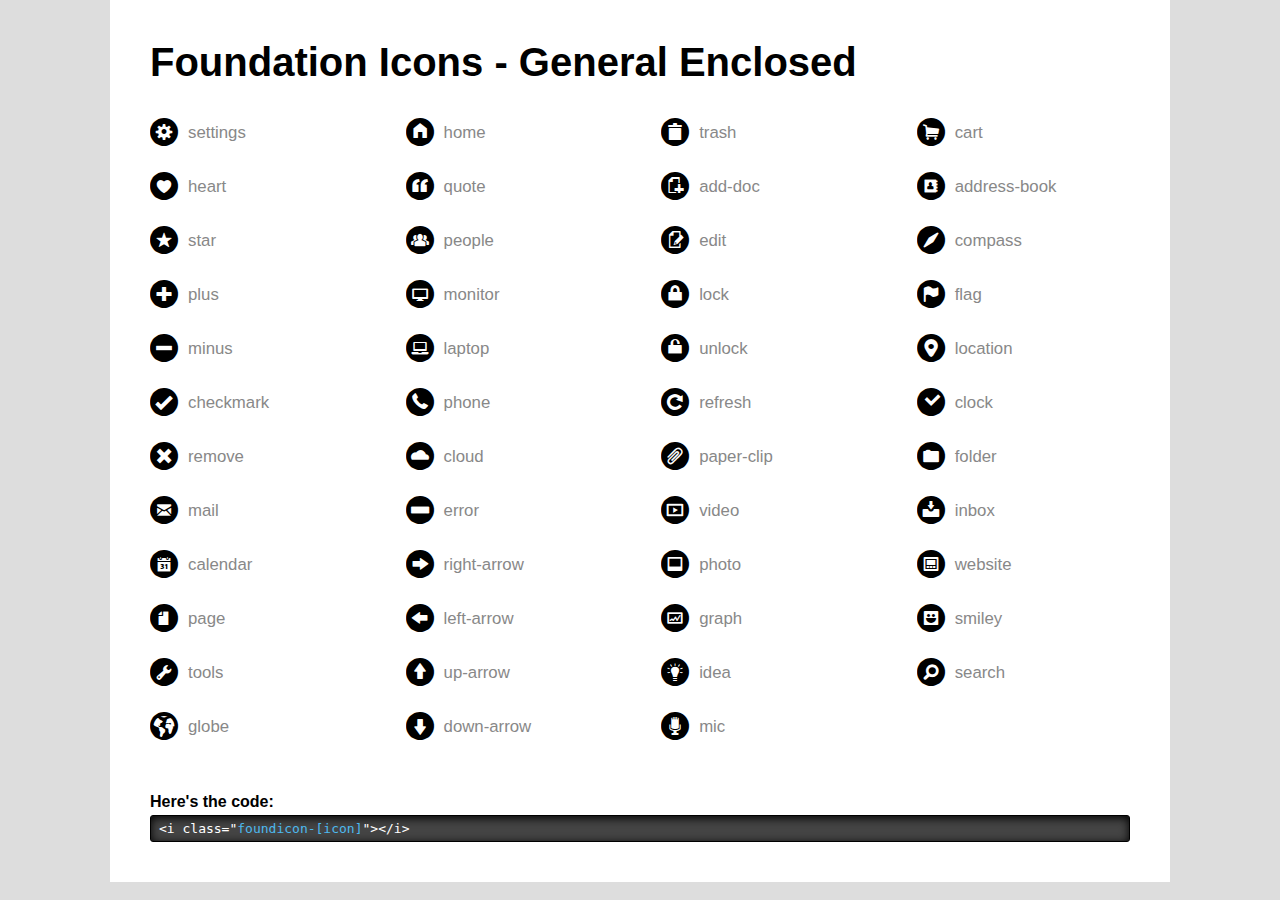
<file: fonts/foundation_icons_general_enclosed/demo.html>
<!DOCTYPE html>
<head>
  <meta charset="utf-8" />
  <title>Foundation Icons - General Enclosed</title>
  <link rel="stylesheet" href="stylesheets/general_enclosed_foundicons.css">
  <style>

    * { margin: 0; padding: 0; }
    body { background: #ddd; font-family: "HelveticaNeue", "Helvetica Neue", "Helvetica", Arial, sans-serif; }

    .row { width: 100%; max-width: 980px; min-width: 727px; margin: 0 auto; }
    .row .row { min-width: 0; }
    .column, .columns { margin-left: 4.4%; float: left; min-height: 1px; position: relative; }
    .column:first-child, .columns:first-child { margin-left: 0; }
    .row .three { width: 21.67957%; }
    .row .four { width: 25%; }
    .row .twelve { width: 100%; }
    /* Nicolas Gallagher's micro clearfix */
    .row:before, .row:after, .clearfix:before, .clearfix:after { content:""; display:table; }
    .row:after, .clearfix:after { clear: both; }
    .row, .clearfix { zoom: 1; }

    .container { padding: 40px; margin: 0 auto; width: 980px; background: #fff; }
    h1 { margin-bottom: 10px; font-size: 40px; }
    h4 { margin-bottom: 4px; }
    hr { border: solid 1px; border-color: #bbb transparent transparent transparent; }
    ul { list-style: none; overflow: hidden; margin-top: 20px; margin-bottom: 30px; }
    ul li { font-size: 28px; margin-bottom: 16px; vertical-align: center; }

    div.code { border: solid 1px #000; background: #444; border-radius: 3px; box-shadow: 0px 2px 10px rgba(0,0,0,1) inset; }
    div.code pre { color: #fff; padding: 5px 5px 5px 8px; }
    .class { color: #4DB9EE; }
    em { color: #aaa; }

    [class*="foundicon-"]:after { position: relative; top: -8px; left: 10px; color: #888; font-size: 60%; font-style: normal; }

    .foundicon-settings:after        { content: "settings"; }
    .foundicon-heart:after           { content: "heart"; }
    .foundicon-star:after            { content: "star"; }
    .foundicon-plus:after            { content: "plus"; }
    .foundicon-minus:after           { content: "minus"; }
    .foundicon-checkmark:after       { content: "checkmark"; }

    .foundicon-remove:after          { content: "remove"; }
    .foundicon-mail:after            { content: "mail"; }
    .foundicon-calendar:after        { content: "calendar"; }
    .foundicon-page:after            { content: "page"; }
    .foundicon-tools:after           { content: "tools"; }
    .foundicon-globe:after           { content: "globe"; }

    .foundicon-home:after            { content: "home"; }
    .foundicon-quote:after           { content: "quote"; }
    .foundicon-people:after          { content: "people"; }
    .foundicon-monitor:after         { content: "monitor"; }
    .foundicon-laptop:after          { content: "laptop"; }
    .foundicon-phone:after           { content: "phone"; }

    .foundicon-cloud:after           { content: "cloud"; }
    .foundicon-error:after           { content: "error"; }
    .foundicon-right-arrow:after     { content: "right-arrow"; }
    .foundicon-left-arrow:after      { content: "left-arrow"; }
    .foundicon-up-arrow:after        { content: "up-arrow"; }
    .foundicon-down-arrow:after      { content: "down-arrow"; }

    .foundicon-trash:after           { content: "trash"; }
    .foundicon-add-doc:after         { content: "add-doc"; }
    .foundicon-edit:after            { content: "edit"; }
    .foundicon-lock:after            { content: "lock"; }
    .foundicon-unlock:after          { content: "unlock"; }
    .foundicon-refresh:after         { content: "refresh"; }

    .foundicon-paper-clip:after      { content: "paper-clip"; }
    .foundicon-video:after           { content: "video"; }
    .foundicon-photo:after           { content: "photo"; }
    .foundicon-graph:after           { content: "graph"; }
    .foundicon-idea:after            { content: "idea"; }
    .foundicon-mic:after             { content: "mic"; }

    .foundicon-cart:after            { content: "cart"; }
    .foundicon-address-book:after    { content: "address-book"; }
    .foundicon-compass:after         { content: "compass"; }
    .foundicon-flag:after            { content: "flag"; }
    .foundicon-location:after        { content: "location"; }
    .foundicon-clock:after           { content: "clock"; }

    .foundicon-folder:after          { content: "folder"; }
    .foundicon-inbox:after           { content: "inbox"; }
    .foundicon-website:after         { content: "website"; }
    .foundicon-smiley:after          { content: "smiley"; }
    .foundicon-search:after          { content: "search"; }

  </style>

  <!--[if lt IE 8]>
    <link rel="stylesheet" href="stylesheets/general_enclosed_foundicons_ie7.css">
  <![endif]-->


  </style>
</head>
<body>

  <!-- Original Implementation -->
  <div class="container">
    <div class="row">
      <div class="twelve columns">
        <h1>Foundation Icons - General Enclosed</h1>
      </div>
    </div>

    <div class="row">

      <ul class="three columns">
        <li><i class="button foundicon-settings"></i></li>
        <li><i class="foundicon-heart"></i></li>
        <li><i class="foundicon-star"></i></li>
        <li><i class="foundicon-plus"></i></li>
        <li><i class="foundicon-minus"></i></li>
        <li class="last-in-row"><i class="foundicon-checkmark"></i></li>

        <li><i class="foundicon-remove"></i></li>
        <li><i class="foundicon-mail"></i></li>
        <li><i class="foundicon-calendar"></i></li>
        <li><i class="foundicon-page"></i></li>
        <li><i class="foundicon-tools"></i></li>
        <li class="last-in-row"><i class="foundicon-globe"></i></li>
      </ul>

      <ul class="three columns">
        <li><i class="foundicon-home"></i></li>
        <li><i class="foundicon-quote"></i></li>
        <li><i class="foundicon-people"></i></li>
        <li><i class="foundicon-monitor"></i></li>
        <li><i class="foundicon-laptop"></i></li>
        <li class="last-in-row"><i class="foundicon-phone"></i></li>

        <li><i class="foundicon-cloud"></i></li>
        <li><i class="foundicon-error"></i></li>
        <li><i class="foundicon-right-arrow"></i></li>
        <li><i class="foundicon-left-arrow"></i></li>
        <li><i class="foundicon-up-arrow"></i></li>
        <li class="last-in-row"><i class="foundicon-down-arrow"></i></li>
      </ul>

      <ul class="three columns">
        <li><i class="foundicon-trash"></i></li>
        <li><i class="foundicon-add-doc"></i></li>
        <li><i class="foundicon-edit"></i></li>
        <li><i class="foundicon-lock"></i></li>
        <li><i class="foundicon-unlock"></i></li>
        <li class="last-in-row"><i class="foundicon-refresh"></i></li>

        <li><i class="foundicon-paper-clip"></i></li>
        <li><i class="foundicon-video"></i></li>
        <li><i class="foundicon-photo"></i></li>
        <li><i class="foundicon-graph"></i></li>
        <li><i class="foundicon-idea"></i></li>
        <li class="last-in-row"><i class="foundicon-mic"></i></li>
      </ul>

      <ul class="three columns">
        <li><i class="foundicon-cart"></i></li>
        <li><i class="foundicon-address-book"></i></li>
        <li><i class="foundicon-compass"></i></li>
        <li><i class="foundicon-flag"></i></li>
        <li><i class="foundicon-location"></i></li>
        <li class="last-in-row"><i class="foundicon-clock"></i></li>

        <li><i class="foundicon-folder"></i></li>
        <li><i class="foundicon-inbox"></i></li>
        <li><i class="foundicon-website"></i></li>
        <li><i class="foundicon-smiley"></i></li>
        <li><i class="foundicon-search"></i></li>
      </ul>

    </div>

    <div class="row">
      <div class="twelve columns">
        <h4>Here's the code:</h4>
        <div class="code">
<pre>
&lt;i class="<span class="class">foundicon-[icon]</span>"&gt;&lt;/i&gt;
</pre>
        </div>
      </div>
    </div>
  </div>
</body>
</file>
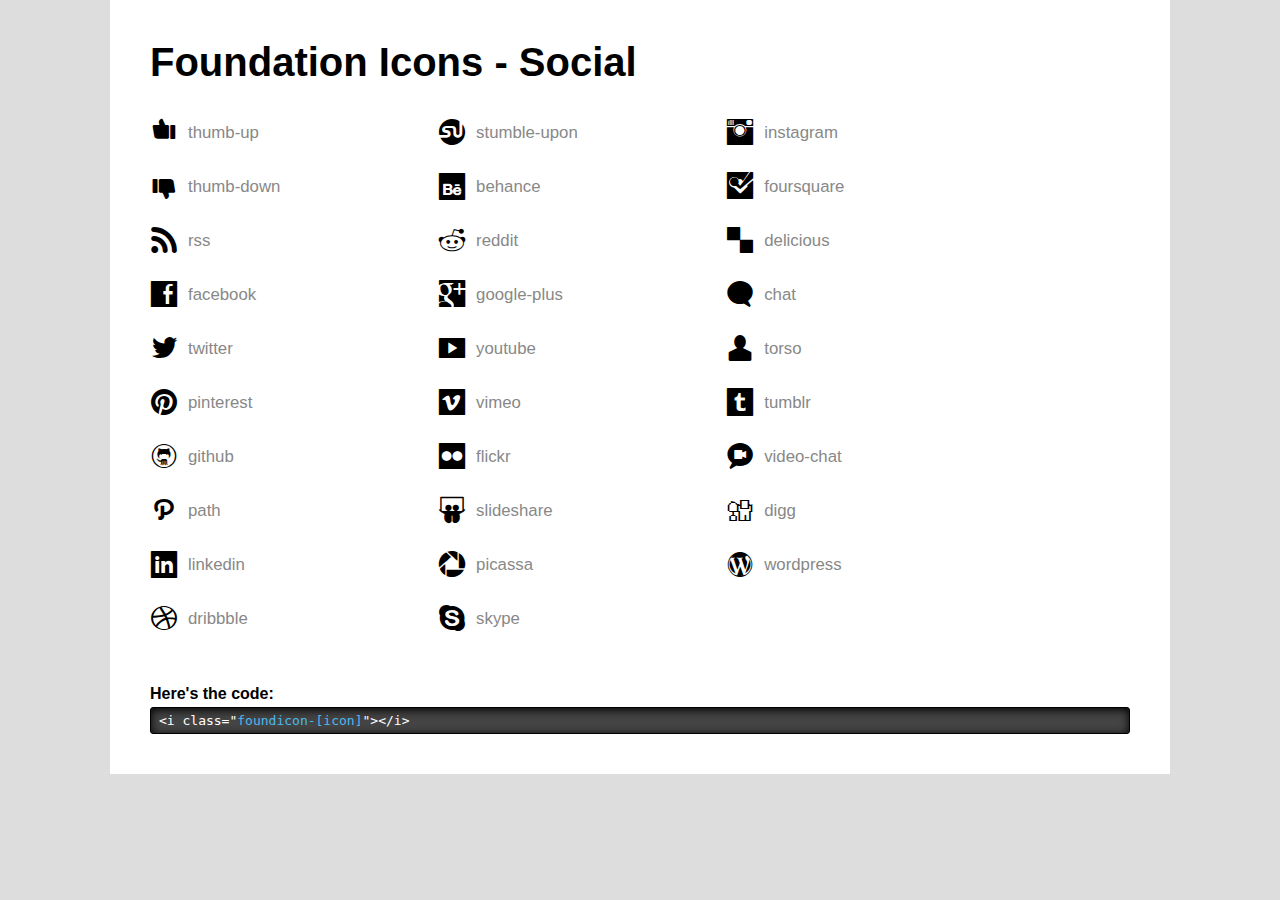
<file: fonts/foundation_icons_social/demo.html>
<!DOCTYPE html>
<head>
  <meta charset="utf-8" />
  <title>Foundation Icons - General</title>
  <link rel="stylesheet" href="stylesheets/social_foundicons.css">
  <style>

    * { margin: 0; padding: 0; }
    body { background: #ddd; font-family: "HelveticaNeue", "Helvetica Neue", "Helvetica", Arial, sans-serif; }

    .row { width: 100%; max-width: 980px; min-width: 727px; margin: 0 auto; }
    .row .row { min-width: 0; }
    .column, .columns { margin-left: 4.4%; float: left; min-height: 1px; position: relative; }
    .column:first-child, .columns:first-child { margin-left: 0; }
    .row .three { width: 21.67957%; }
    .row .four { width: 25%; }
    .row .twelve { width: 100%; }
    /* Nicolas Gallagher's micro clearfix */
    .row:before, .row:after, .clearfix:before, .clearfix:after { content:""; display:table; }
    .row:after, .clearfix:after { clear: both; }
    .row, .clearfix { zoom: 1; }

    .container { padding: 40px; margin: 0 auto; width: 980px; background: #fff; }
    h1 { margin-bottom: 10px; font-size: 40px; }
    h4 { margin-bottom: 4px; }
    hr { border: solid 1px; border-color: #bbb transparent transparent transparent; }
    ul { list-style: none; overflow: hidden; margin-top: 20px; margin-bottom: 30px; }
    ul li { font-size: 28px; margin-bottom: 16px; vertical-align: center; }

    div.code { border: solid 1px #000; background: #444; border-radius: 3px; box-shadow: 0px 2px 10px rgba(0,0,0,1) inset; }
    div.code pre { color: #fff; padding: 5px 5px 5px 8px; }
    .class { color: #4DB9EE; }
    em { color: #aaa; }

    [class*="foundicon-"]:after { position: relative; top: -8px; left: 10px; color: #888; font-size: 60%; font-style: normal; }

    .foundicon-thumb-up:after         { content: "thumb-up";}
    .foundicon-thumb-down:after       { content: "thumb-down";}
    .foundicon-rss:after              { content: "rss";}
    .foundicon-facebook:after         { content: "facebook";}
    .foundicon-twitter:after          { content: "twitter";}
    .foundicon-pinterest:after        { content: "pinterest";}
    .foundicon-github:after           { content: "github";}
    .foundicon-path:after             { content: "path";}
    .foundicon-linkedin:after         { content: "linkedin";}
    .foundicon-dribbble:after         { content: "dribbble";}
    .foundicon-stumble-upon:after     { content: "stumble-upon";}
    .foundicon-behance:after          { content: "behance";}
    .foundicon-reddit:after           { content: "reddit";}
    .foundicon-google-plus:after      { content: "google-plus";}
    .foundicon-youtube:after          { content: "youtube";}
    .foundicon-vimeo:after            { content: "vimeo";}
    .foundicon-flickr:after           { content: "flickr";}
    .foundicon-slideshare:after       { content: "slideshare";}
    .foundicon-picassa:after          { content: "picassa";}
    .foundicon-skype:after            { content: "skype";}
    .foundicon-steam:after            { content: "steam";}
    .foundicon-instagram:after        { content: "instagram";}
    .foundicon-foursquare:after       { content: "foursquare";}
    .foundicon-delicious:after        { content: "delicious";}
    .foundicon-chat:after             { content: "chat";}
    .foundicon-torso:after            { content: "torso";}
    .foundicon-tumblr:after           { content: "tumblr";}
    .foundicon-video-chat:after       { content: "video-chat";}
    .foundicon-digg:after             { content: "digg";}
    .foundicon-wordpress:after        { content: "wordpress";}

  </style>

  <!--[if lt IE 8]>
    <link rel="stylesheet" href="stylesheets/social_foundicons_ie7.css">
  <![endif]-->


  </style>
</head>
<body>

  <!-- Original Implementation -->
  <div class="container">
    <div class="row">
      <div class="twelve columns">
        <h1>Foundation Icons - Social</h1>
      </div>
    </div>

    <div class="row">

      <ul class="four columns">
        <li><i class="foundicon-thumb-up"></i></li>
        <li><i class="foundicon-thumb-down"></i></li>
        <li><i class="foundicon-rss"></i></li>
        <li><i class="foundicon-facebook"></i></li>
        <li><i class="foundicon-twitter"></i></li>
        <li><i class="foundicon-pinterest"></i></li>
        <li><i class="foundicon-github"></i></li>
        <li><i class="foundicon-path"></i></li>
        <li><i class="foundicon-linkedin"></i></li>
        <li><i class="foundicon-dribbble"></i></li>
      </ul>

      <ul class="four columns">
        <li><i class="foundicon-stumble-upon"></i></li>
        <li><i class="foundicon-behance"></i></li>
        <li><i class="foundicon-reddit"></i></li>
        <li><i class="foundicon-google-plus"></i></li>
        <li><i class="foundicon-youtube"></i></li>
        <li><i class="foundicon-vimeo"></i></li>
        <li><i class="foundicon-flickr"></i></li>
        <li><i class="foundicon-slideshare"></i></li>
        <li><i class="foundicon-picassa"></i></li>
        <li><i class="foundicon-skype"></i></li>
      </ul>

      <ul class="four columns">
        <li><i class="foundicon-instagram"></i></li>
        <li><i class="foundicon-foursquare"></i></li>
        <li><i class="foundicon-delicious"></i></li>
        <li><i class="foundicon-chat"></i></li>
        <li><i class="foundicon-torso"></i></li>
        <li><i class="foundicon-tumblr"></i></li>
        <li><i class="foundicon-video-chat"></i></li>
        <li><i class="foundicon-digg"></i></li>
        <li><i class="foundicon-wordpress"></i></li>
      </ul>

    </div>

    <div class="row">
      <div class="twelve columns">
        <h4>Here's the code:</h4>
        <div class="code">
<pre>
&lt;i class="<span class="class">foundicon-[icon]</span>"&gt;&lt;/i&gt;
</pre>
        </div>
      </div>
    </div>
  </div>
</body>
</file>
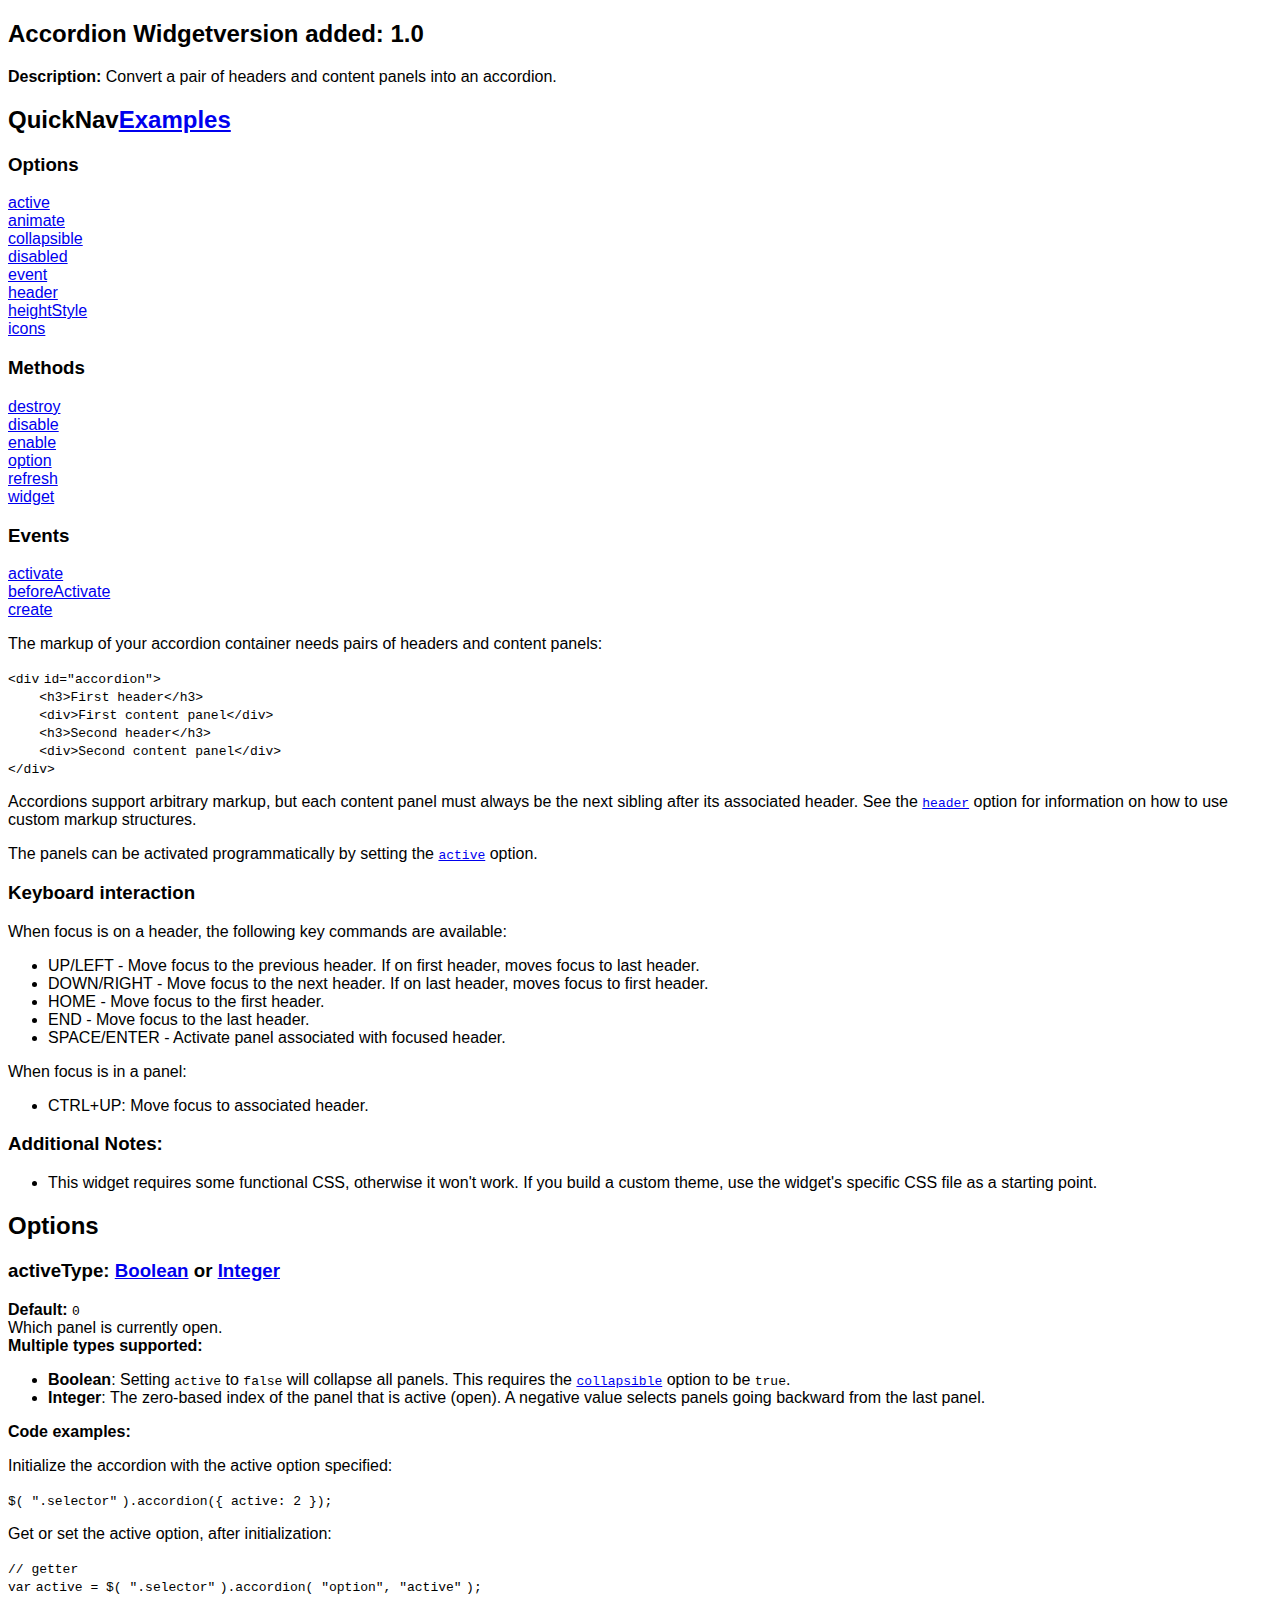
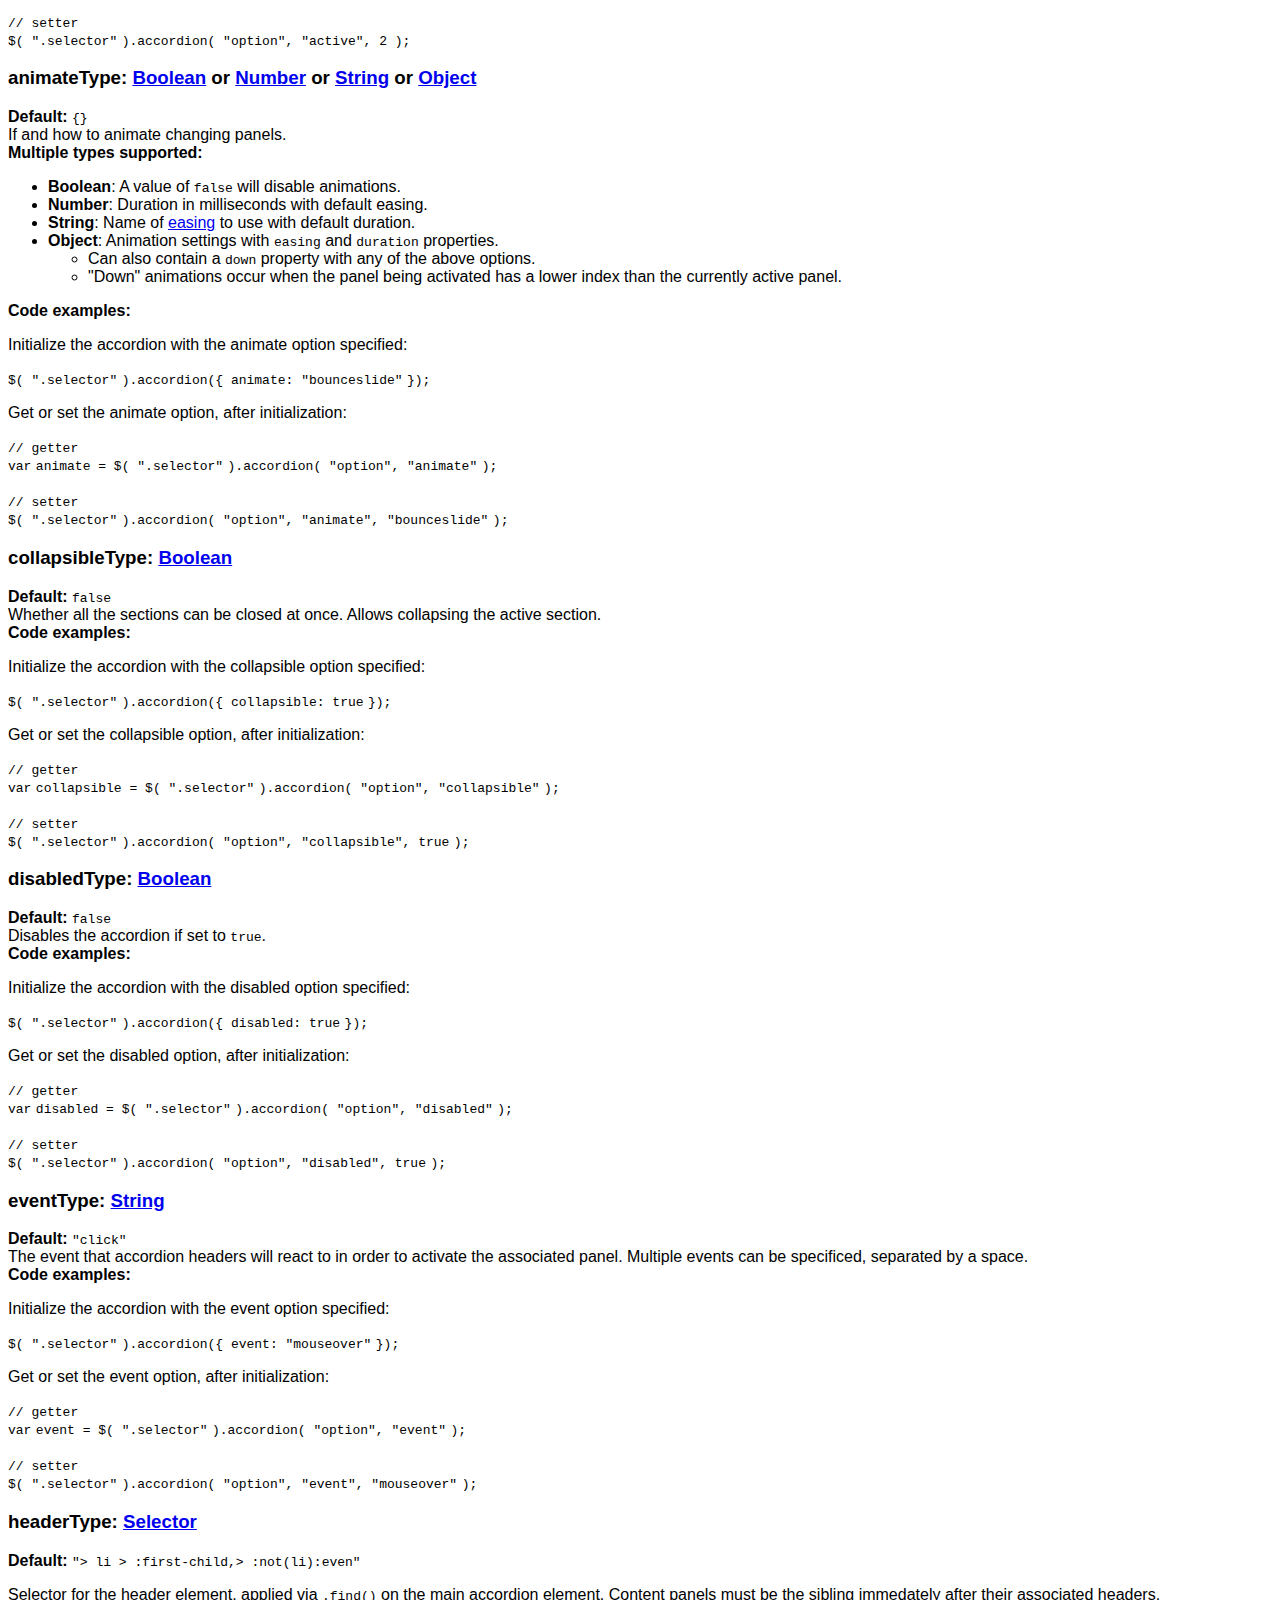
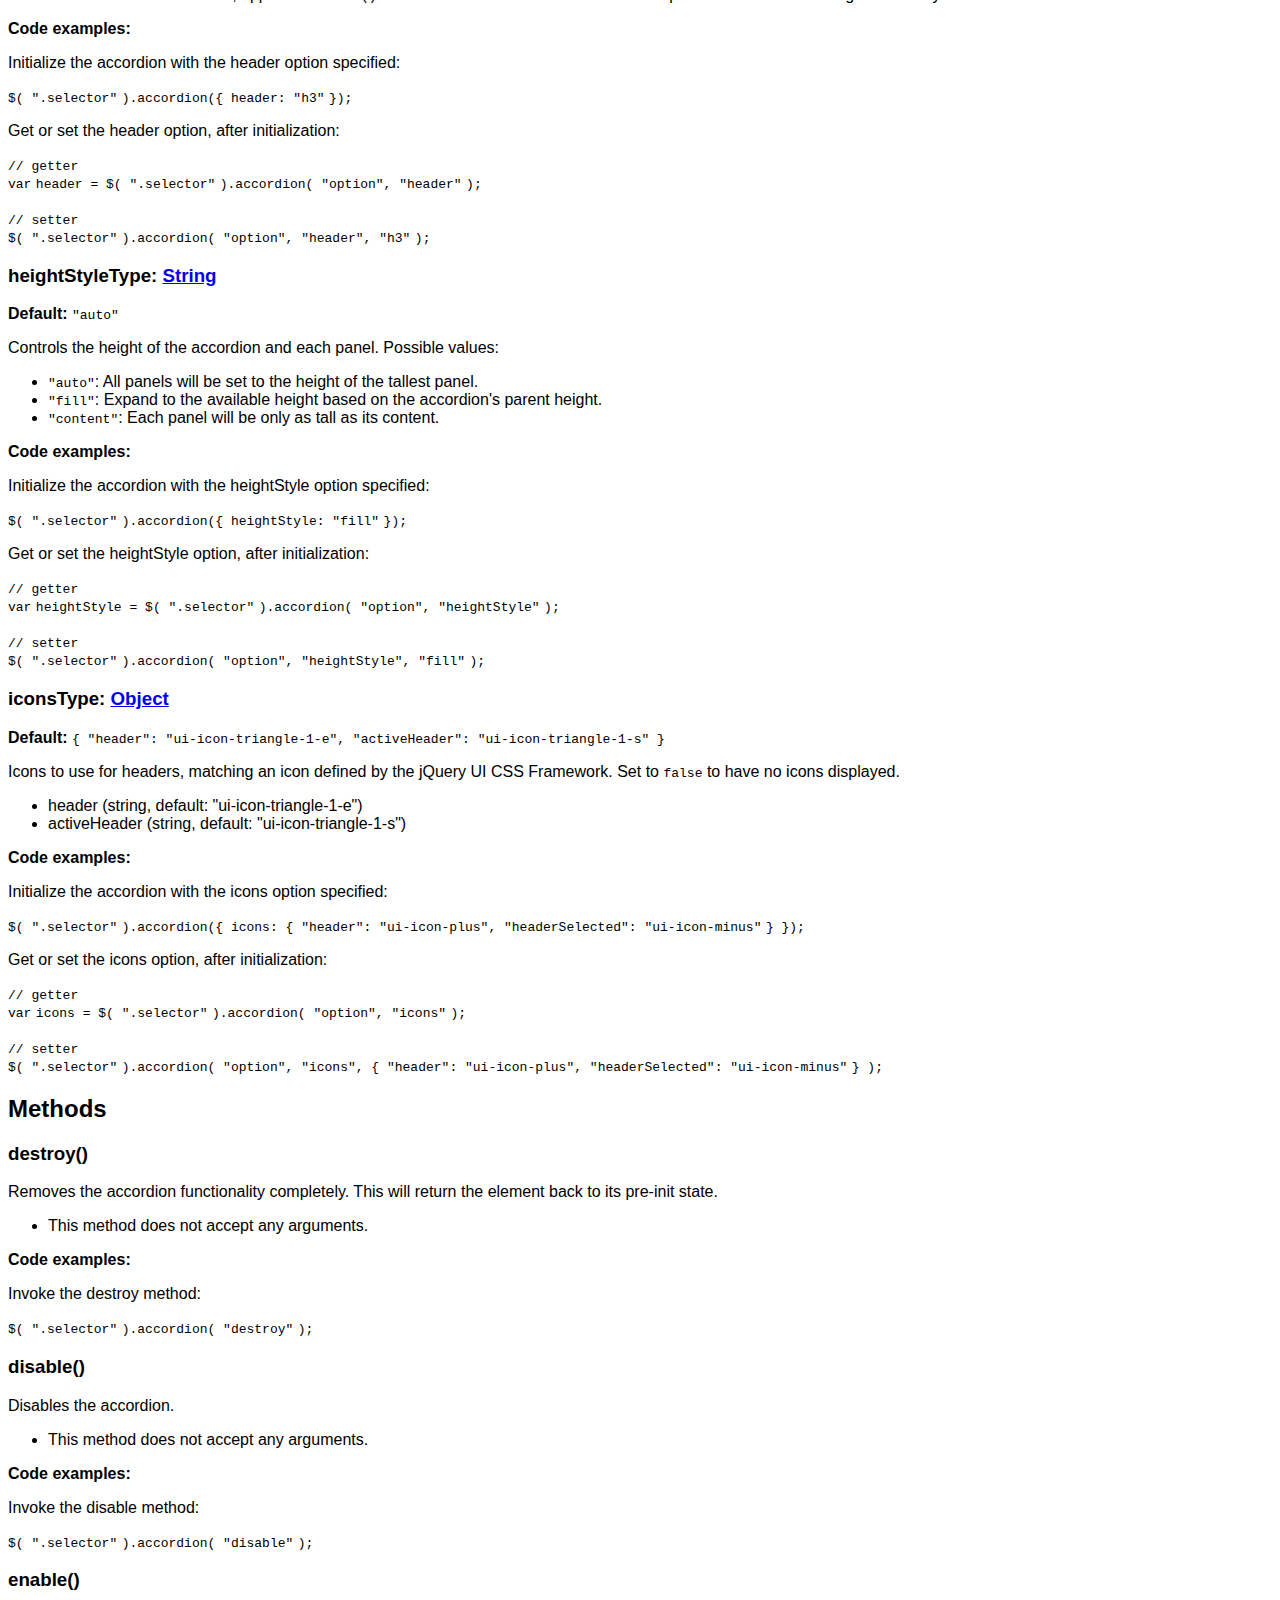
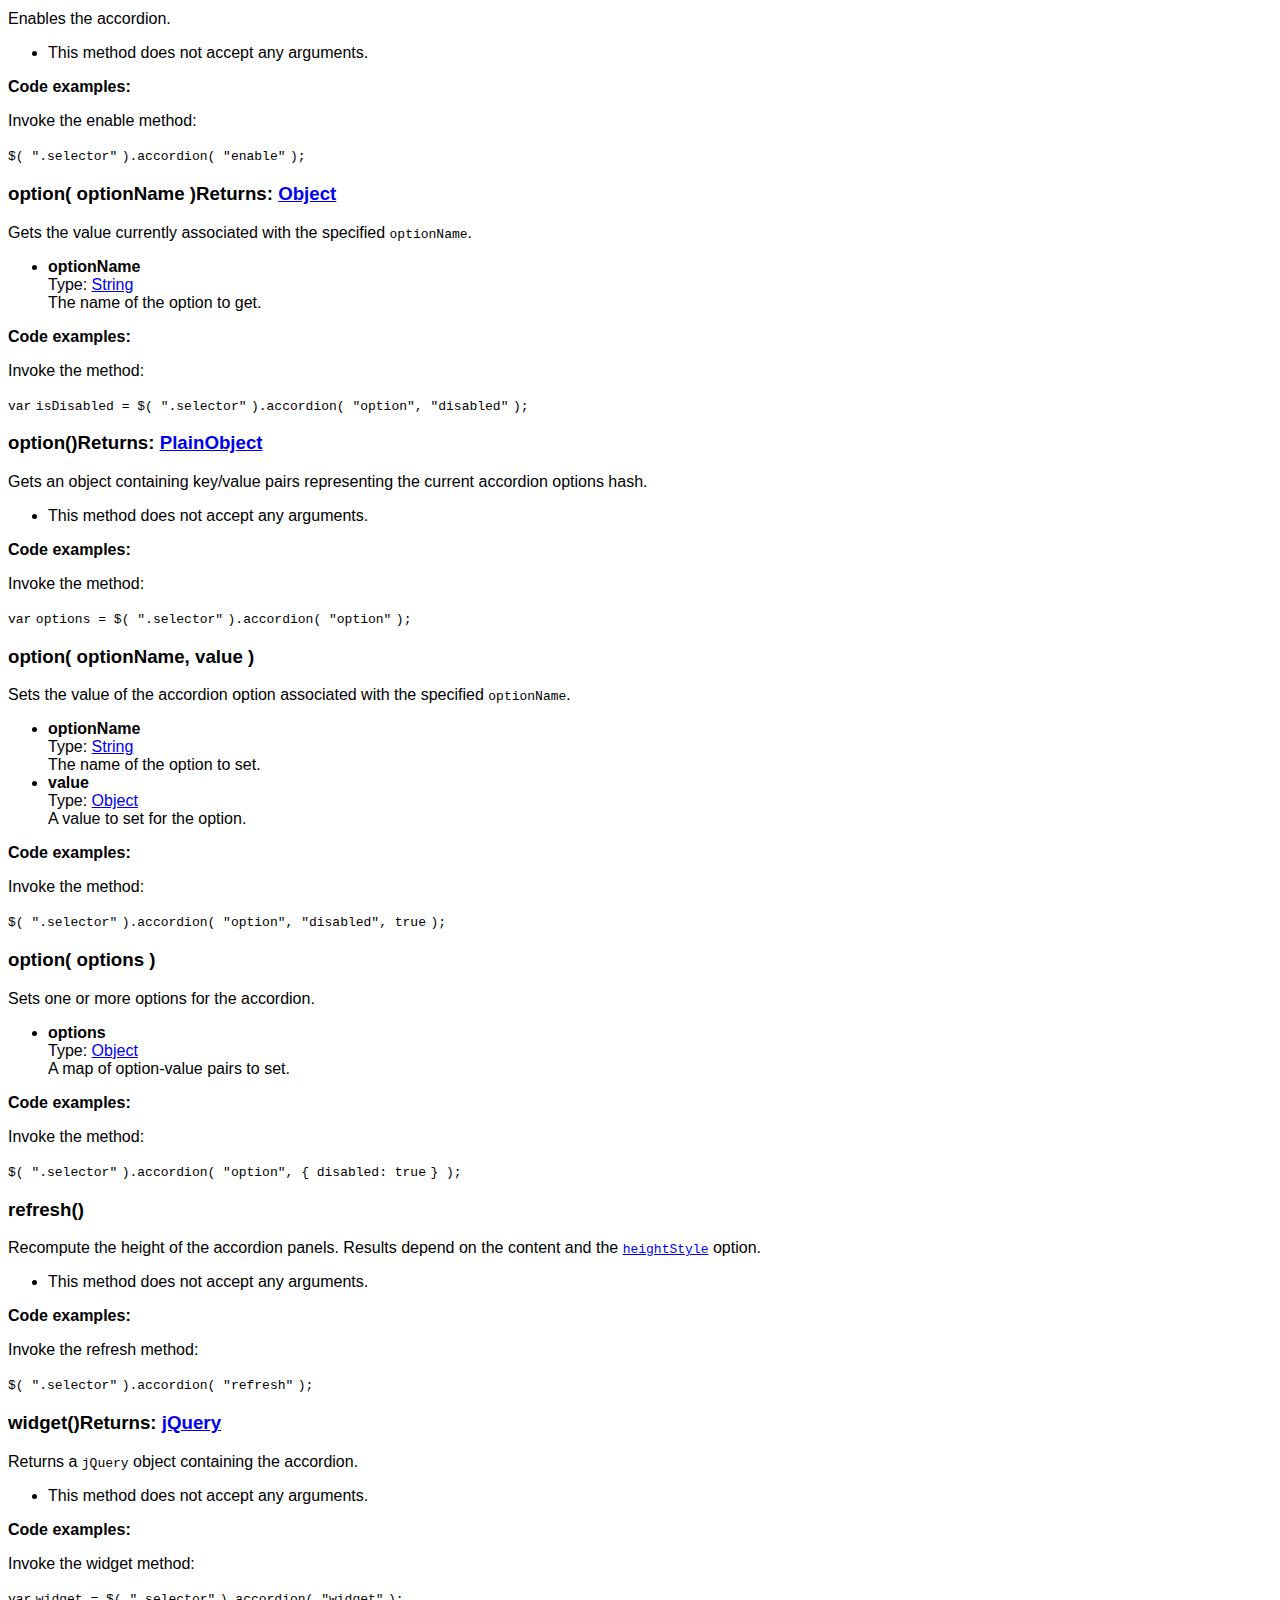
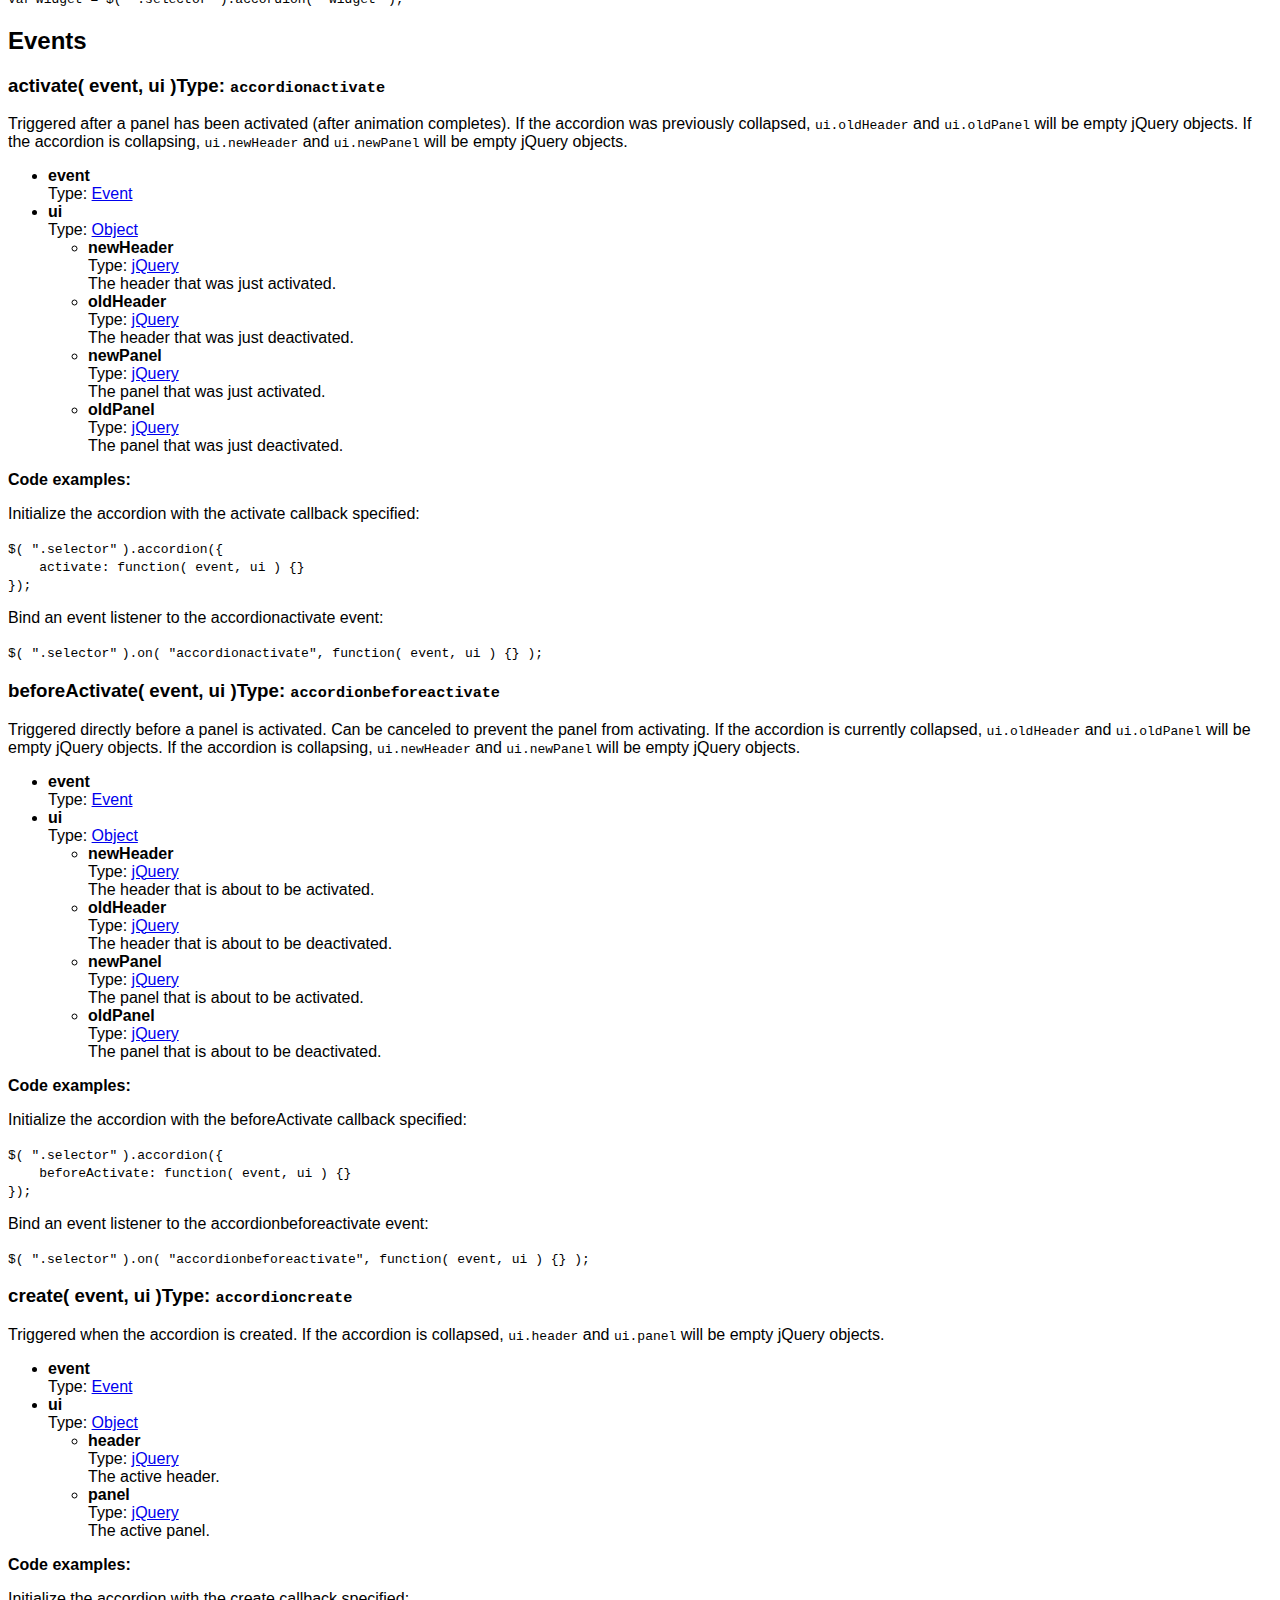
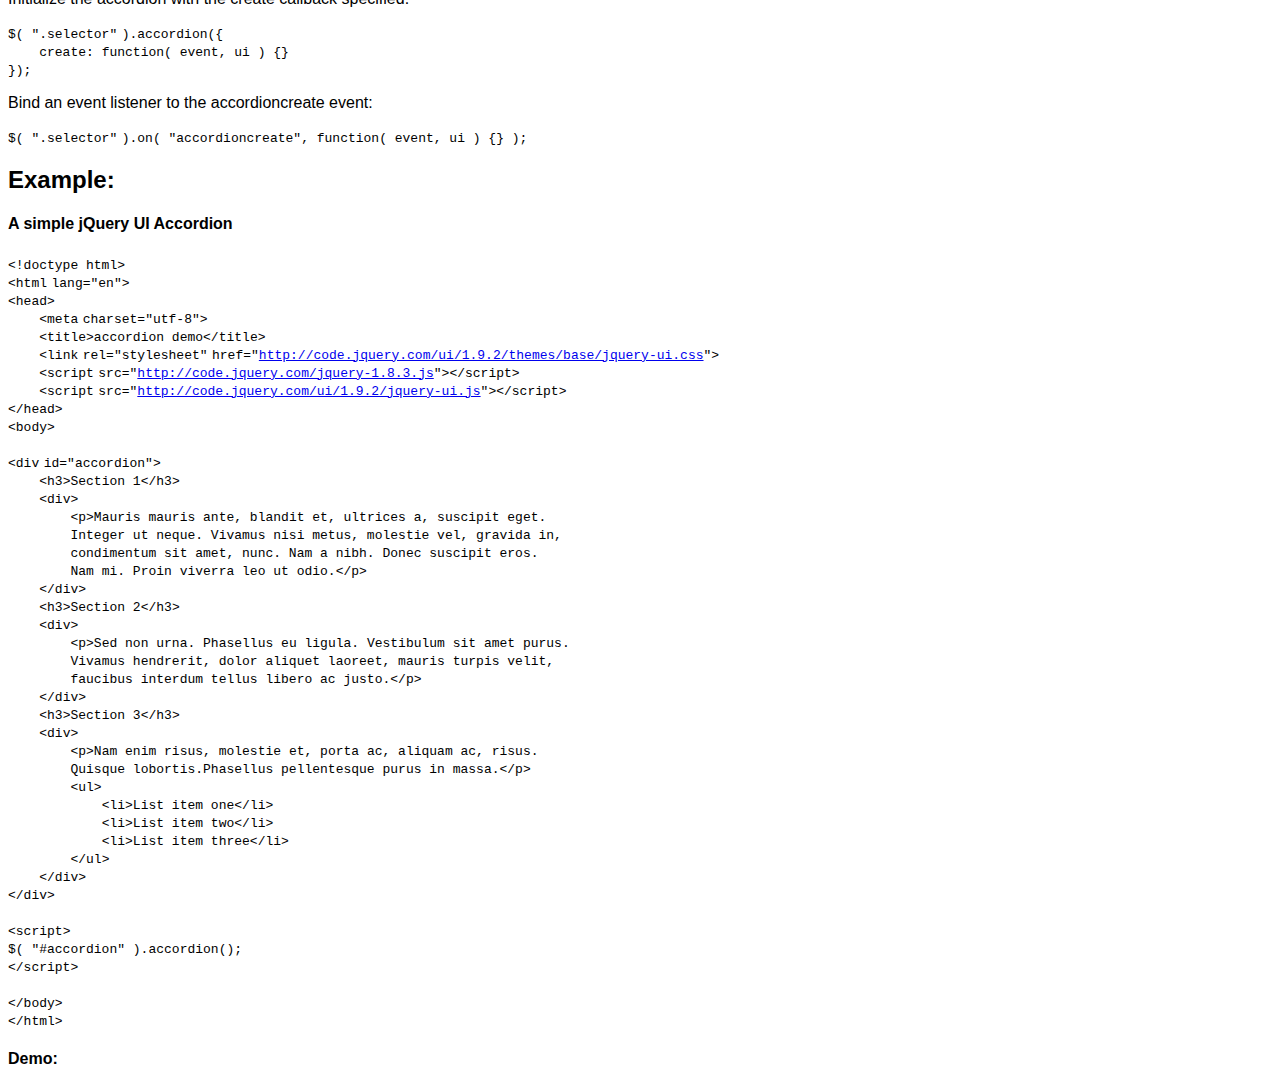
<file: javascripts/lib/jquery-ui-accordion example/development-bundle/docs/accordion.html>
<!doctype html>
<html lang="en">
<head>
	<meta charset="utf-8">
	<title>jQuery UI accordion documentation</title>

	<style>
	body {
		font-family: "Trebuchet MS", "Arial", "Helvetica", "Verdana", "sans-serif"
	}
	.gutter {
		display: none;
	}
	</style>
</head>
<body>

<script>{
		"title":
			"Accordion Widget",
		"excerpt":
			"Convert a pair of headers and content panels into an accordion.",
		"termSlugs": {
			"category": [
				"widgets"
			]
		}
	}</script><article id="accordion1" class="entry widget"><h2 class="section-title">
<span>Accordion Widget</span><span class="version-details">version added: 1.0</span>
</h2>
<div class="entry-wrapper">
<p class="desc"><strong>Description: </strong>Convert a pair of headers and content panels into an accordion.</p>
<section id="quick-nav"><header><h2>QuickNav<a href="#entry-examples">Examples</a>
</h2></header><div class="quick-nav-section">
<h3>Options</h3>
<div><a href="#option-active">active</a></div>
<div><a href="#option-animate">animate</a></div>
<div><a href="#option-collapsible">collapsible</a></div>
<div><a href="#option-disabled">disabled</a></div>
<div><a href="#option-event">event</a></div>
<div><a href="#option-header">header</a></div>
<div><a href="#option-heightStyle">heightStyle</a></div>
<div><a href="#option-icons">icons</a></div>
</div>
<div class="quick-nav-section">
<h3>Methods</h3>
<div><a href="#method-destroy">destroy</a></div>
<div><a href="#method-disable">disable</a></div>
<div><a href="#method-enable">enable</a></div>
<div><a href="#method-option">option</a></div>
<div><a href="#method-refresh">refresh</a></div>
<div><a href="#method-widget">widget</a></div>
</div>
<div class="quick-nav-section">
<h3>Events</h3>
<div><a href="#event-activate">activate</a></div>
<div><a href="#event-beforeActivate">beforeActivate</a></div>
<div><a href="#event-create">create</a></div>
</div></section><div class="longdesc" id="entry-longdesc">
		<p>The markup of your accordion container needs pairs of headers and content panels:</p>

		<div class="syntaxhighlighter  "><table border="0" cellpadding="0" cellspacing="0"><tbody><tr><td class="gutter"><div class="line number1 index0 alt2">1</div><div class="line number2 index1 alt1">2</div><div class="line number3 index2 alt2">3</div><div class="line number4 index3 alt1">4</div><div class="line number5 index4 alt2">5</div><div class="line number6 index5 alt1">6</div></td><td class="code"><div class="container"><div class="line number1 index0 alt2"><code class="plain">&lt;</code><code class="keyword">div</code> <code class="color1">id</code><code class="plain">=</code><code class="string">"accordion"</code><code class="plain">&gt;</code></div><div class="line number2 index1 alt1"><code class="undefined spaces">&nbsp;&nbsp;&nbsp;&nbsp;</code><code class="plain">&lt;</code><code class="keyword">h3</code><code class="plain">&gt;First header&lt;/</code><code class="keyword">h3</code><code class="plain">&gt;</code></div><div class="line number3 index2 alt2"><code class="undefined spaces">&nbsp;&nbsp;&nbsp;&nbsp;</code><code class="plain">&lt;</code><code class="keyword">div</code><code class="plain">&gt;First content panel&lt;/</code><code class="keyword">div</code><code class="plain">&gt;</code></div><div class="line number4 index3 alt1"><code class="undefined spaces">&nbsp;&nbsp;&nbsp;&nbsp;</code><code class="plain">&lt;</code><code class="keyword">h3</code><code class="plain">&gt;Second header&lt;/</code><code class="keyword">h3</code><code class="plain">&gt;</code></div><div class="line number5 index4 alt2"><code class="undefined spaces">&nbsp;&nbsp;&nbsp;&nbsp;</code><code class="plain">&lt;</code><code class="keyword">div</code><code class="plain">&gt;Second content panel&lt;/</code><code class="keyword">div</code><code class="plain">&gt;</code></div><div class="line number6 index5 alt1"><code class="plain">&lt;/</code><code class="keyword">div</code><code class="plain">&gt;</code></div></div></td></tr></tbody></table></div>

		<p>Accordions support arbitrary markup, but each content panel must always be the next sibling after its associated header. See the <a href="#option-header"><code>header</code></a> option for information on how to use custom markup structures.</p>
		<p>The panels can be activated programmatically by setting the <a href="#option-active"><code>active</code></a> option.</p>

		<h3>Keyboard interaction</h3>

		<p>When focus is on a header, the following key commands are available:</p>
		<ul>
			<li>UP/LEFT - Move focus to the previous header. If on first header, moves focus to last header.</li>
			<li>DOWN/RIGHT - Move focus to the next header. If on last header, moves focus to first header.</li>
			<li>HOME - Move focus to the first header.</li>
			<li>END - Move focus to the last header.</li>
			<li>SPACE/ENTER - Activate panel associated with focused header.</li>
		</ul>

		<p>When focus is in a panel:</p>
		<ul>
			<li>CTRL+UP: Move focus to associated header.</li>
		</ul>
	</div>
<h3>Additional Notes:</h3>
<div class="longdesc"><ul><li>
			This widget requires some functional CSS, otherwise it won't work. If you build a custom theme, use the widget's specific CSS file as a starting point.
		</li></ul></div>
<section id="options"><header><h2 class="underline">Options</h2></header><div id="option-active" class="api-item first-item">
<h3>active<span class="option-type"><strong>Type: </strong><a href="http://api.jquery.com/Types#Boolean">Boolean</a> or <a href="http://api.jquery.com/Types#Integer">Integer</a></span>
</h3>
<div class="default">
<strong>Default: </strong><code>0</code>
</div>
<div>
				Which panel is currently open.
			</div>
<strong>Multiple types supported:</strong><ul>
<li>
<strong>Boolean</strong>: Setting <code>active</code> to <code>false</code> will collapse all panels. This requires the <a href="#option-collapsible"><code>collapsible</code></a> option to be <code>true</code>.</li>
<li>
<strong>Integer</strong>: The zero-based index of the panel that is active (open). A negative value selects panels going backward from the last panel.</li>
</ul>
<strong>Code examples:</strong><p>Initialize the accordion with the active option specified:</p>
<div class="syntaxhighlighter nogutter  "><table border="0" cellpadding="0" cellspacing="0"><tbody><tr><td class="code"><div class="container"><div class="line number1 index0 alt2"><code class="plain">$( </code><code class="string">".selector"</code> <code class="plain">).accordion({ active: 2 });</code></div></div></td></tr></tbody></table></div>
<p>Get or set the active option, after initialization:</p>
<div class="syntaxhighlighter nogutter  "><table border="0" cellpadding="0" cellspacing="0"><tbody><tr><td class="code"><div class="container"><div class="line number1 index0 alt2"><code class="comments">// getter</code></div><div class="line number2 index1 alt1"><code class="keyword">var</code> <code class="plain">active = $( </code><code class="string">".selector"</code> <code class="plain">).accordion( </code><code class="string">"option"</code><code class="plain">, </code><code class="string">"active"</code> <code class="plain">);</code></div><div class="line number3 index2 alt2">&nbsp;</div><div class="line number4 index3 alt1"><code class="comments">// setter</code></div><div class="line number5 index4 alt2"><code class="plain">$( </code><code class="string">".selector"</code> <code class="plain">).accordion( </code><code class="string">"option"</code><code class="plain">, </code><code class="string">"active"</code><code class="plain">, 2 );</code></div></div></td></tr></tbody></table></div>
</div>
<div id="option-animate" class="api-item">
<h3>animate<span class="option-type"><strong>Type: </strong><a href="http://api.jquery.com/Types#Boolean">Boolean</a> or <a href="http://api.jquery.com/Types#Number">Number</a> or <a href="http://api.jquery.com/Types#String">String</a> or <a href="http://api.jquery.com/Types#Object">Object</a></span>
</h3>
<div class="default">
<strong>Default: </strong><code>{}</code>
</div>
<div>If and how to animate changing panels.</div>
<strong>Multiple types supported:</strong><ul>
<li>
<strong>Boolean</strong>: A value of <code>false</code> will disable animations.</li>
<li>
<strong>Number</strong>: Duration in milliseconds with default easing.</li>
<li>
<strong>String</strong>: Name of <a href="/easings/">easing</a> to use with default duration.</li>
<li>
<strong>Object</strong>: Animation settings with <code>easing</code> and <code>duration</code> properties.
					<ul>
						<li>Can also contain a <code>down</code> property with any of the above options.</li>
						<li>"Down" animations occur when the panel being activated has a lower index than the currently active panel.</li>
					</ul>
				</li>
</ul>
<strong>Code examples:</strong><p>Initialize the accordion with the animate option specified:</p>
<div class="syntaxhighlighter nogutter  "><table border="0" cellpadding="0" cellspacing="0"><tbody><tr><td class="code"><div class="container"><div class="line number1 index0 alt2"><code class="plain">$( </code><code class="string">".selector"</code> <code class="plain">).accordion({ animate: </code><code class="string">"bounceslide"</code> <code class="plain">});</code></div></div></td></tr></tbody></table></div>
<p>Get or set the animate option, after initialization:</p>
<div class="syntaxhighlighter nogutter  "><table border="0" cellpadding="0" cellspacing="0"><tbody><tr><td class="code"><div class="container"><div class="line number1 index0 alt2"><code class="comments">// getter</code></div><div class="line number2 index1 alt1"><code class="keyword">var</code> <code class="plain">animate = $( </code><code class="string">".selector"</code> <code class="plain">).accordion( </code><code class="string">"option"</code><code class="plain">, </code><code class="string">"animate"</code> <code class="plain">);</code></div><div class="line number3 index2 alt2">&nbsp;</div><div class="line number4 index3 alt1"><code class="comments">// setter</code></div><div class="line number5 index4 alt2"><code class="plain">$( </code><code class="string">".selector"</code> <code class="plain">).accordion( </code><code class="string">"option"</code><code class="plain">, </code><code class="string">"animate"</code><code class="plain">, </code><code class="string">"bounceslide"</code> <code class="plain">);</code></div></div></td></tr></tbody></table></div>
</div>
<div id="option-collapsible" class="api-item">
<h3>collapsible<span class="option-type"><strong>Type: </strong><a href="http://api.jquery.com/Types#Boolean">Boolean</a></span>
</h3>
<div class="default">
<strong>Default: </strong><code>false</code>
</div>
<div>Whether all the sections can be closed at once. Allows collapsing the active section.</div>
<strong>Code examples:</strong><p>Initialize the accordion with the collapsible option specified:</p>
<div class="syntaxhighlighter nogutter  "><table border="0" cellpadding="0" cellspacing="0"><tbody><tr><td class="code"><div class="container"><div class="line number1 index0 alt2"><code class="plain">$( </code><code class="string">".selector"</code> <code class="plain">).accordion({ collapsible: </code><code class="keyword">true</code> <code class="plain">});</code></div></div></td></tr></tbody></table></div>
<p>Get or set the collapsible option, after initialization:</p>
<div class="syntaxhighlighter nogutter  "><table border="0" cellpadding="0" cellspacing="0"><tbody><tr><td class="code"><div class="container"><div class="line number1 index0 alt2"><code class="comments">// getter</code></div><div class="line number2 index1 alt1"><code class="keyword">var</code> <code class="plain">collapsible = $( </code><code class="string">".selector"</code> <code class="plain">).accordion( </code><code class="string">"option"</code><code class="plain">, </code><code class="string">"collapsible"</code> <code class="plain">);</code></div><div class="line number3 index2 alt2">&nbsp;</div><div class="line number4 index3 alt1"><code class="comments">// setter</code></div><div class="line number5 index4 alt2"><code class="plain">$( </code><code class="string">".selector"</code> <code class="plain">).accordion( </code><code class="string">"option"</code><code class="plain">, </code><code class="string">"collapsible"</code><code class="plain">, </code><code class="keyword">true</code> <code class="plain">);</code></div></div></td></tr></tbody></table></div>
</div>
<div id="option-disabled" class="api-item">
<h3>disabled<span class="option-type"><strong>Type: </strong><a href="http://api.jquery.com/Types#Boolean">Boolean</a></span>
</h3>
<div class="default">
<strong>Default: </strong><code>false</code>
</div>
<div>Disables the accordion if set to <code>true</code>.</div>
<strong>Code examples:</strong><p>Initialize the accordion with the disabled option specified:</p>
<div class="syntaxhighlighter nogutter  "><table border="0" cellpadding="0" cellspacing="0"><tbody><tr><td class="code"><div class="container"><div class="line number1 index0 alt2"><code class="plain">$( </code><code class="string">".selector"</code> <code class="plain">).accordion({ disabled: </code><code class="keyword">true</code> <code class="plain">});</code></div></div></td></tr></tbody></table></div>
<p>Get or set the disabled option, after initialization:</p>
<div class="syntaxhighlighter nogutter  "><table border="0" cellpadding="0" cellspacing="0"><tbody><tr><td class="code"><div class="container"><div class="line number1 index0 alt2"><code class="comments">// getter</code></div><div class="line number2 index1 alt1"><code class="keyword">var</code> <code class="plain">disabled = $( </code><code class="string">".selector"</code> <code class="plain">).accordion( </code><code class="string">"option"</code><code class="plain">, </code><code class="string">"disabled"</code> <code class="plain">);</code></div><div class="line number3 index2 alt2">&nbsp;</div><div class="line number4 index3 alt1"><code class="comments">// setter</code></div><div class="line number5 index4 alt2"><code class="plain">$( </code><code class="string">".selector"</code> <code class="plain">).accordion( </code><code class="string">"option"</code><code class="plain">, </code><code class="string">"disabled"</code><code class="plain">, </code><code class="keyword">true</code> <code class="plain">);</code></div></div></td></tr></tbody></table></div>
</div>
<div id="option-event" class="api-item">
<h3>event<span class="option-type"><strong>Type: </strong><a href="http://api.jquery.com/Types#String">String</a></span>
</h3>
<div class="default">
<strong>Default: </strong><code>"click"</code>
</div>
<div>The event that accordion headers will react to in order to activate the associated panel. Multiple events can be specificed, separated by a space.</div>
<strong>Code examples:</strong><p>Initialize the accordion with the event option specified:</p>
<div class="syntaxhighlighter nogutter  "><table border="0" cellpadding="0" cellspacing="0"><tbody><tr><td class="code"><div class="container"><div class="line number1 index0 alt2"><code class="plain">$( </code><code class="string">".selector"</code> <code class="plain">).accordion({ event: </code><code class="string">"mouseover"</code> <code class="plain">});</code></div></div></td></tr></tbody></table></div>
<p>Get or set the event option, after initialization:</p>
<div class="syntaxhighlighter nogutter  "><table border="0" cellpadding="0" cellspacing="0"><tbody><tr><td class="code"><div class="container"><div class="line number1 index0 alt2"><code class="comments">// getter</code></div><div class="line number2 index1 alt1"><code class="keyword">var</code> <code class="plain">event = $( </code><code class="string">".selector"</code> <code class="plain">).accordion( </code><code class="string">"option"</code><code class="plain">, </code><code class="string">"event"</code> <code class="plain">);</code></div><div class="line number3 index2 alt2">&nbsp;</div><div class="line number4 index3 alt1"><code class="comments">// setter</code></div><div class="line number5 index4 alt2"><code class="plain">$( </code><code class="string">".selector"</code> <code class="plain">).accordion( </code><code class="string">"option"</code><code class="plain">, </code><code class="string">"event"</code><code class="plain">, </code><code class="string">"mouseover"</code> <code class="plain">);</code></div></div></td></tr></tbody></table></div>
</div>
<div id="option-header" class="api-item">
<h3>header<span class="option-type"><strong>Type: </strong><a href="http://api.jquery.com/Types#Selector">Selector</a></span>
</h3>
<div class="default">
<strong>Default: </strong><code>"&gt; li &gt; :first-child,&gt; :not(li):even"</code>
</div>
<div>
				<p>Selector for the header element, applied via <code>.find()</code> on the main accordion element. Content panels must be the sibling immedately after their associated headers.</p>
			</div>
<strong>Code examples:</strong><p>Initialize the accordion with the header option specified:</p>
<div class="syntaxhighlighter nogutter  "><table border="0" cellpadding="0" cellspacing="0"><tbody><tr><td class="code"><div class="container"><div class="line number1 index0 alt2"><code class="plain">$( </code><code class="string">".selector"</code> <code class="plain">).accordion({ header: </code><code class="string">"h3"</code> <code class="plain">});</code></div></div></td></tr></tbody></table></div>
<p>Get or set the header option, after initialization:</p>
<div class="syntaxhighlighter nogutter  "><table border="0" cellpadding="0" cellspacing="0"><tbody><tr><td class="code"><div class="container"><div class="line number1 index0 alt2"><code class="comments">// getter</code></div><div class="line number2 index1 alt1"><code class="keyword">var</code> <code class="plain">header = $( </code><code class="string">".selector"</code> <code class="plain">).accordion( </code><code class="string">"option"</code><code class="plain">, </code><code class="string">"header"</code> <code class="plain">);</code></div><div class="line number3 index2 alt2">&nbsp;</div><div class="line number4 index3 alt1"><code class="comments">// setter</code></div><div class="line number5 index4 alt2"><code class="plain">$( </code><code class="string">".selector"</code> <code class="plain">).accordion( </code><code class="string">"option"</code><code class="plain">, </code><code class="string">"header"</code><code class="plain">, </code><code class="string">"h3"</code> <code class="plain">);</code></div></div></td></tr></tbody></table></div>
</div>
<div id="option-heightStyle" class="api-item">
<h3>heightStyle<span class="option-type"><strong>Type: </strong><a href="http://api.jquery.com/Types#String">String</a></span>
</h3>
<div class="default">
<strong>Default: </strong><code>"auto"</code>
</div>
<div>
				<p>Controls the height of the accordion and each panel. Possible values:</p>
				<ul>
					<li>
<code>"auto"</code>: All panels will be set to the height of the tallest panel.</li>
					<li>
<code>"fill"</code>: Expand to the available height based on the accordion's parent height.</li>
					<li>
<code>"content"</code>: Each panel will be only as tall as its content.</li>
				</ul>
			</div>
<strong>Code examples:</strong><p>Initialize the accordion with the heightStyle option specified:</p>
<div class="syntaxhighlighter nogutter  "><table border="0" cellpadding="0" cellspacing="0"><tbody><tr><td class="code"><div class="container"><div class="line number1 index0 alt2"><code class="plain">$( </code><code class="string">".selector"</code> <code class="plain">).accordion({ heightStyle: </code><code class="string">"fill"</code> <code class="plain">});</code></div></div></td></tr></tbody></table></div>
<p>Get or set the heightStyle option, after initialization:</p>
<div class="syntaxhighlighter nogutter  "><table border="0" cellpadding="0" cellspacing="0"><tbody><tr><td class="code"><div class="container"><div class="line number1 index0 alt2"><code class="comments">// getter</code></div><div class="line number2 index1 alt1"><code class="keyword">var</code> <code class="plain">heightStyle = $( </code><code class="string">".selector"</code> <code class="plain">).accordion( </code><code class="string">"option"</code><code class="plain">, </code><code class="string">"heightStyle"</code> <code class="plain">);</code></div><div class="line number3 index2 alt2">&nbsp;</div><div class="line number4 index3 alt1"><code class="comments">// setter</code></div><div class="line number5 index4 alt2"><code class="plain">$( </code><code class="string">".selector"</code> <code class="plain">).accordion( </code><code class="string">"option"</code><code class="plain">, </code><code class="string">"heightStyle"</code><code class="plain">, </code><code class="string">"fill"</code> <code class="plain">);</code></div></div></td></tr></tbody></table></div>
</div>
<div id="option-icons" class="api-item">
<h3>icons<span class="option-type"><strong>Type: </strong><a href="http://api.jquery.com/Types#Object">Object</a></span>
</h3>
<div class="default">
<strong>Default: </strong><code>{ "header": "ui-icon-triangle-1-e", "activeHeader": "ui-icon-triangle-1-s" }</code>
</div>
<div>
				<p>Icons to use for headers, matching an icon defined by the jQuery UI CSS Framework. Set to <code>false</code> to have no icons displayed.</p>
				<ul>
					<li>header (string, default: "ui-icon-triangle-1-e")</li>
					<li>activeHeader (string, default: "ui-icon-triangle-1-s")</li>
				</ul>
			</div>
<strong>Code examples:</strong><p>Initialize the accordion with the icons option specified:</p>
<div class="syntaxhighlighter nogutter  "><table border="0" cellpadding="0" cellspacing="0"><tbody><tr><td class="code"><div class="container"><div class="line number1 index0 alt2"><code class="plain">$( </code><code class="string">".selector"</code> <code class="plain">).accordion({ icons: { </code><code class="string">"header"</code><code class="plain">: </code><code class="string">"ui-icon-plus"</code><code class="plain">, </code><code class="string">"headerSelected"</code><code class="plain">: </code><code class="string">"ui-icon-minus"</code> <code class="plain">} });</code></div></div></td></tr></tbody></table></div>
<p>Get or set the icons option, after initialization:</p>
<div class="syntaxhighlighter nogutter  "><table border="0" cellpadding="0" cellspacing="0"><tbody><tr><td class="code"><div class="container"><div class="line number1 index0 alt2"><code class="comments">// getter</code></div><div class="line number2 index1 alt1"><code class="keyword">var</code> <code class="plain">icons = $( </code><code class="string">".selector"</code> <code class="plain">).accordion( </code><code class="string">"option"</code><code class="plain">, </code><code class="string">"icons"</code> <code class="plain">);</code></div><div class="line number3 index2 alt2">&nbsp;</div><div class="line number4 index3 alt1"><code class="comments">// setter</code></div><div class="line number5 index4 alt2"><code class="plain">$( </code><code class="string">".selector"</code> <code class="plain">).accordion( </code><code class="string">"option"</code><code class="plain">, </code><code class="string">"icons"</code><code class="plain">, { </code><code class="string">"header"</code><code class="plain">: </code><code class="string">"ui-icon-plus"</code><code class="plain">, </code><code class="string">"headerSelected"</code><code class="plain">: </code><code class="string">"ui-icon-minus"</code> <code class="plain">} );</code></div></div></td></tr></tbody></table></div>
</div></section><section id="methods"><header><h2 class="underline">Methods</h2></header><div id="method-destroy"><div class="api-item first-item">
<h3>destroy()</h3>
<div>
		Removes the accordion functionality completely. This will return the element back to its pre-init state.
	</div>
<ul><li><div class="null-signature">This method does not accept any arguments.</div></li></ul>
<div>
<strong>Code examples:</strong><p>Invoke the destroy method:</p>
<div class="syntaxhighlighter nogutter  "><table border="0" cellpadding="0" cellspacing="0"><tbody><tr><td class="code"><div class="container"><div class="line number1 index0 alt2"><code class="plain">$( </code><code class="string">".selector"</code> <code class="plain">).accordion( </code><code class="string">"destroy"</code> <code class="plain">);</code></div></div></td></tr></tbody></table></div>
</div>
</div></div>
<div id="method-disable"><div class="api-item">
<h3>disable()</h3>
<div>
		Disables the accordion.
	</div>
<ul><li><div class="null-signature">This method does not accept any arguments.</div></li></ul>
<div>
<strong>Code examples:</strong><p>Invoke the disable method:</p>
<div class="syntaxhighlighter nogutter  "><table border="0" cellpadding="0" cellspacing="0"><tbody><tr><td class="code"><div class="container"><div class="line number1 index0 alt2"><code class="plain">$( </code><code class="string">".selector"</code> <code class="plain">).accordion( </code><code class="string">"disable"</code> <code class="plain">);</code></div></div></td></tr></tbody></table></div>
</div>
</div></div>
<div id="method-enable"><div class="api-item">
<h3>enable()</h3>
<div>
		Enables the accordion.
	</div>
<ul><li><div class="null-signature">This method does not accept any arguments.</div></li></ul>
<div>
<strong>Code examples:</strong><p>Invoke the enable method:</p>
<div class="syntaxhighlighter nogutter  "><table border="0" cellpadding="0" cellspacing="0"><tbody><tr><td class="code"><div class="container"><div class="line number1 index0 alt2"><code class="plain">$( </code><code class="string">".selector"</code> <code class="plain">).accordion( </code><code class="string">"enable"</code> <code class="plain">);</code></div></div></td></tr></tbody></table></div>
</div>
</div></div>
<div id="method-option">
<div class="api-item">
<h3>option( optionName )<span class="returns">Returns: <a href="http://api.jquery.com/Types#Object">Object</a></span>
</h3>
<div>Gets the value currently associated with the specified <code>optionName</code>.</div>
<ul><li>
<div><strong>optionName</strong></div>
<div>Type: <a href="http://api.jquery.com/Types#String">String</a>
</div>
<div>The name of the option to get.</div>
</li></ul>
<div>
<strong>Code examples:</strong><p>Invoke the  method:</p>
<div class="syntaxhighlighter nogutter  "><table border="0" cellpadding="0" cellspacing="0"><tbody><tr><td class="code"><div class="container"><div class="line number1 index0 alt2"><code class="keyword">var</code> <code class="plain">isDisabled = $( </code><code class="string">".selector"</code> <code class="plain">).accordion( </code><code class="string">"option"</code><code class="plain">, </code><code class="string">"disabled"</code> <code class="plain">);</code></div></div></td></tr></tbody></table></div>
</div>
</div>
<div class="api-item">
<h3>option()<span class="returns">Returns: <a href="http://api.jquery.com/Types#PlainObject">PlainObject</a></span>
</h3>
<div>Gets an object containing key/value pairs representing the current accordion options hash.</div>
<ul><li><div class="null-signature">This method does not accept any arguments.</div></li></ul>
<div>
<strong>Code examples:</strong><p>Invoke the  method:</p>
<div class="syntaxhighlighter nogutter  "><table border="0" cellpadding="0" cellspacing="0"><tbody><tr><td class="code"><div class="container"><div class="line number1 index0 alt2"><code class="keyword">var</code> <code class="plain">options = $( </code><code class="string">".selector"</code> <code class="plain">).accordion( </code><code class="string">"option"</code> <code class="plain">);</code></div></div></td></tr></tbody></table></div>
</div>
</div>
<div class="api-item">
<h3>option( optionName, value )</h3>
<div>Sets the value of the accordion option associated with the specified <code>optionName</code>.</div>
<ul>
<li>
<div><strong>optionName</strong></div>
<div>Type: <a href="http://api.jquery.com/Types#String">String</a>
</div>
<div>The name of the option to set.</div>
</li>
<li>
<div><strong>value</strong></div>
<div>Type: <a href="http://api.jquery.com/Types#Object">Object</a>
</div>
<div>A value to set for the option.</div>
</li>
</ul>
<div>
<strong>Code examples:</strong><p>Invoke the  method:</p>
<div class="syntaxhighlighter nogutter  "><table border="0" cellpadding="0" cellspacing="0"><tbody><tr><td class="code"><div class="container"><div class="line number1 index0 alt2"><code class="plain">$( </code><code class="string">".selector"</code> <code class="plain">).accordion( </code><code class="string">"option"</code><code class="plain">, </code><code class="string">"disabled"</code><code class="plain">, </code><code class="keyword">true</code> <code class="plain">);</code></div></div></td></tr></tbody></table></div>
</div>
</div>
<div class="api-item">
<h3>option( options )</h3>
<div>Sets one or more options for the accordion.</div>
<ul><li>
<div><strong>options</strong></div>
<div>Type: <a href="http://api.jquery.com/Types#Object">Object</a>
</div>
<div>A map of option-value pairs to set.</div>
</li></ul>
<div>
<strong>Code examples:</strong><p>Invoke the  method:</p>
<div class="syntaxhighlighter nogutter  "><table border="0" cellpadding="0" cellspacing="0"><tbody><tr><td class="code"><div class="container"><div class="line number1 index0 alt2"><code class="plain">$( </code><code class="string">".selector"</code> <code class="plain">).accordion( </code><code class="string">"option"</code><code class="plain">, { disabled: </code><code class="keyword">true</code> <code class="plain">} );</code></div></div></td></tr></tbody></table></div>
</div>
</div>
</div>
<div id="method-refresh"><div class="api-item">
<h3>refresh()</h3>
<div>Recompute the height of the accordion panels. Results depend on the content and the <a href="#option-heightStyle"><code>heightStyle</code></a> option.</div>
<ul><li><div class="null-signature">This method does not accept any arguments.</div></li></ul>
<div>
<strong>Code examples:</strong><p>Invoke the refresh method:</p>
<div class="syntaxhighlighter nogutter  "><table border="0" cellpadding="0" cellspacing="0"><tbody><tr><td class="code"><div class="container"><div class="line number1 index0 alt2"><code class="plain">$( </code><code class="string">".selector"</code> <code class="plain">).accordion( </code><code class="string">"refresh"</code> <code class="plain">);</code></div></div></td></tr></tbody></table></div>
</div>
</div></div>
<div id="method-widget"><div class="api-item">
<h3>widget()<span class="returns">Returns: <a href="http://api.jquery.com/Types#jQuery">jQuery</a></span>
</h3>
<div>
		Returns a <code>jQuery</code> object containing the accordion.
	</div>
<ul><li><div class="null-signature">This method does not accept any arguments.</div></li></ul>
<div>
<strong>Code examples:</strong><p>Invoke the widget method:</p>
<div class="syntaxhighlighter nogutter  "><table border="0" cellpadding="0" cellspacing="0"><tbody><tr><td class="code"><div class="container"><div class="line number1 index0 alt2"><code class="keyword">var</code> <code class="plain">widget = $( </code><code class="string">".selector"</code> <code class="plain">).accordion( </code><code class="string">"widget"</code> <code class="plain">);</code></div></div></td></tr></tbody></table></div>
</div>
</div></div></section><section id="events"><header><h2 class="underline">Events</h2></header><div id="event-activate" class="api-item first-item">
<h3>activate( event, ui )<span class="returns">Type: <code>accordionactivate</code></span>
</h3>
<div>Triggered after a panel has been activated (after animation completes). If the accordion was previously collapsed, <code>ui.oldHeader</code> and <code>ui.oldPanel</code> will be empty jQuery objects. If the accordion is collapsing, <code>ui.newHeader</code> and <code>ui.newPanel</code> will be empty jQuery objects.</div>
<ul>
<li>
<div><strong>event</strong></div>
<div>Type: <a href="http://api.jquery.com/Types#Event">Event</a>
</div>
<div></div>
</li>
<li>
<div><strong>ui</strong></div>
<div>Type: <a href="http://api.jquery.com/Types#Object">Object</a>
</div>
<div></div>
<ul>
<li>
<div><strong>newHeader</strong></div>
<div>Type: <a href="http://api.jquery.com/Types#jQuery">jQuery</a>
</div>
<div>The header that was just activated.</div>
</li>
<li>
<div><strong>oldHeader</strong></div>
<div>Type: <a href="http://api.jquery.com/Types#jQuery">jQuery</a>
</div>
<div>The header that was just deactivated.</div>
</li>
<li>
<div><strong>newPanel</strong></div>
<div>Type: <a href="http://api.jquery.com/Types#jQuery">jQuery</a>
</div>
<div>The panel that was just activated.</div>
</li>
<li>
<div><strong>oldPanel</strong></div>
<div>Type: <a href="http://api.jquery.com/Types#jQuery">jQuery</a>
</div>
<div>The panel that was just deactivated.</div>
</li>
</ul>
</li>
</ul>
<div>
<strong>Code examples:</strong><p>Initialize the accordion with the activate callback specified:</p>
<div class="syntaxhighlighter nogutter  "><table border="0" cellpadding="0" cellspacing="0"><tbody><tr><td class="code"><div class="container"><div class="line number1 index0 alt2"><code class="plain">$( </code><code class="string">".selector"</code> <code class="plain">).accordion({</code></div><div class="line number2 index1 alt1"><code class="undefined spaces">&nbsp;&nbsp;&nbsp;&nbsp;</code><code class="plain">activate: </code><code class="keyword">function</code><code class="plain">( event, ui ) {}</code></div><div class="line number3 index2 alt2"><code class="plain">});</code></div></div></td></tr></tbody></table></div>
<p>Bind an event listener to the accordionactivate event:</p>
<div class="syntaxhighlighter nogutter  "><table border="0" cellpadding="0" cellspacing="0"><tbody><tr><td class="code"><div class="container"><div class="line number1 index0 alt2"><code class="plain">$( </code><code class="string">".selector"</code> <code class="plain">).on( </code><code class="string">"accordionactivate"</code><code class="plain">, </code><code class="keyword">function</code><code class="plain">( event, ui ) {} );</code></div></div></td></tr></tbody></table></div>
</div>
</div>
<div id="event-beforeActivate" class="api-item">
<h3>beforeActivate( event, ui )<span class="returns">Type: <code>accordionbeforeactivate</code></span>
</h3>
<div>Triggered directly before a panel is activated. Can be canceled to prevent the panel from activating. If the accordion is currently collapsed, <code>ui.oldHeader</code> and <code>ui.oldPanel</code> will be empty jQuery objects. If the accordion is collapsing, <code>ui.newHeader</code> and <code>ui.newPanel</code> will be empty jQuery objects.</div>
<ul>
<li>
<div><strong>event</strong></div>
<div>Type: <a href="http://api.jquery.com/Types#Event">Event</a>
</div>
<div></div>
</li>
<li>
<div><strong>ui</strong></div>
<div>Type: <a href="http://api.jquery.com/Types#Object">Object</a>
</div>
<div></div>
<ul>
<li>
<div><strong>newHeader</strong></div>
<div>Type: <a href="http://api.jquery.com/Types#jQuery">jQuery</a>
</div>
<div>The header that is about to be activated.</div>
</li>
<li>
<div><strong>oldHeader</strong></div>
<div>Type: <a href="http://api.jquery.com/Types#jQuery">jQuery</a>
</div>
<div>The header that is about to be deactivated.</div>
</li>
<li>
<div><strong>newPanel</strong></div>
<div>Type: <a href="http://api.jquery.com/Types#jQuery">jQuery</a>
</div>
<div>The panel that is about to be activated.</div>
</li>
<li>
<div><strong>oldPanel</strong></div>
<div>Type: <a href="http://api.jquery.com/Types#jQuery">jQuery</a>
</div>
<div>The panel that is about to be deactivated.</div>
</li>
</ul>
</li>
</ul>
<div>
<strong>Code examples:</strong><p>Initialize the accordion with the beforeActivate callback specified:</p>
<div class="syntaxhighlighter nogutter  "><table border="0" cellpadding="0" cellspacing="0"><tbody><tr><td class="code"><div class="container"><div class="line number1 index0 alt2"><code class="plain">$( </code><code class="string">".selector"</code> <code class="plain">).accordion({</code></div><div class="line number2 index1 alt1"><code class="undefined spaces">&nbsp;&nbsp;&nbsp;&nbsp;</code><code class="plain">beforeActivate: </code><code class="keyword">function</code><code class="plain">( event, ui ) {}</code></div><div class="line number3 index2 alt2"><code class="plain">});</code></div></div></td></tr></tbody></table></div>
<p>Bind an event listener to the accordionbeforeactivate event:</p>
<div class="syntaxhighlighter nogutter  "><table border="0" cellpadding="0" cellspacing="0"><tbody><tr><td class="code"><div class="container"><div class="line number1 index0 alt2"><code class="plain">$( </code><code class="string">".selector"</code> <code class="plain">).on( </code><code class="string">"accordionbeforeactivate"</code><code class="plain">, </code><code class="keyword">function</code><code class="plain">( event, ui ) {} );</code></div></div></td></tr></tbody></table></div>
</div>
</div>
<div id="event-create" class="api-item">
<h3>create( event, ui )<span class="returns">Type: <code>accordioncreate</code></span>
</h3>
<div>Triggered when the accordion is created. If the accordion is collapsed, <code>ui.header</code> and <code>ui.panel</code> will be empty jQuery objects.</div>
<ul>
<li>
<div><strong>event</strong></div>
<div>Type: <a href="http://api.jquery.com/Types#Event">Event</a>
</div>
<div></div>
</li>
<li>
<div><strong>ui</strong></div>
<div>Type: <a href="http://api.jquery.com/Types#Object">Object</a>
</div>
<div></div>
<ul>
<li>
<div><strong>header</strong></div>
<div>Type: <a href="http://api.jquery.com/Types#jQuery">jQuery</a>
</div>
<div>The active header.</div>
</li>
<li>
<div><strong>panel</strong></div>
<div>Type: <a href="http://api.jquery.com/Types#jQuery">jQuery</a>
</div>
<div>The active panel.</div>
</li>
</ul>
</li>
</ul>
<div>
<strong>Code examples:</strong><p>Initialize the accordion with the create callback specified:</p>
<div class="syntaxhighlighter nogutter  "><table border="0" cellpadding="0" cellspacing="0"><tbody><tr><td class="code"><div class="container"><div class="line number1 index0 alt2"><code class="plain">$( </code><code class="string">".selector"</code> <code class="plain">).accordion({</code></div><div class="line number2 index1 alt1"><code class="undefined spaces">&nbsp;&nbsp;&nbsp;&nbsp;</code><code class="plain">create: </code><code class="keyword">function</code><code class="plain">( event, ui ) {}</code></div><div class="line number3 index2 alt2"><code class="plain">});</code></div></div></td></tr></tbody></table></div>
<p>Bind an event listener to the accordioncreate event:</p>
<div class="syntaxhighlighter nogutter  "><table border="0" cellpadding="0" cellspacing="0"><tbody><tr><td class="code"><div class="container"><div class="line number1 index0 alt2"><code class="plain">$( </code><code class="string">".selector"</code> <code class="plain">).on( </code><code class="string">"accordioncreate"</code><code class="plain">, </code><code class="keyword">function</code><code class="plain">( event, ui ) {} );</code></div></div></td></tr></tbody></table></div>
</div>
</div></section><section class="entry-examples" id="entry-examples"><header><h2 class="underline">Example:</h2></header><div class="entry-example" id="example-0">
<h4><span class="desc">A simple jQuery UI Accordion</span></h4>
<div class="syntaxhighlighter  "><table border="0" cellpadding="0" cellspacing="0"><tbody><tr><td class="gutter"><div class="line number1 index0 alt2">1</div><div class="line number2 index1 alt1">2</div><div class="line number3 index2 alt2">3</div><div class="line number4 index3 alt1">4</div><div class="line number5 index4 alt2">5</div><div class="line number6 index5 alt1">6</div><div class="line number7 index6 alt2">7</div><div class="line number8 index7 alt1">8</div><div class="line number9 index8 alt2">9</div><div class="line number10 index9 alt1">10</div><div class="line number11 index10 alt2">11</div><div class="line number12 index11 alt1">12</div><div class="line number13 index12 alt2">13</div><div class="line number14 index13 alt1">14</div><div class="line number15 index14 alt2">15</div><div class="line number16 index15 alt1">16</div><div class="line number17 index16 alt2">17</div><div class="line number18 index17 alt1">18</div><div class="line number19 index18 alt2">19</div><div class="line number20 index19 alt1">20</div><div class="line number21 index20 alt2">21</div><div class="line number22 index21 alt1">22</div><div class="line number23 index22 alt2">23</div><div class="line number24 index23 alt1">24</div><div class="line number25 index24 alt2">25</div><div class="line number26 index25 alt1">26</div><div class="line number27 index26 alt2">27</div><div class="line number28 index27 alt1">28</div><div class="line number29 index28 alt2">29</div><div class="line number30 index29 alt1">30</div><div class="line number31 index30 alt2">31</div><div class="line number32 index31 alt1">32</div><div class="line number33 index32 alt2">33</div><div class="line number34 index33 alt1">34</div><div class="line number35 index34 alt2">35</div><div class="line number36 index35 alt1">36</div><div class="line number37 index36 alt2">37</div><div class="line number38 index37 alt1">38</div><div class="line number39 index38 alt2">39</div><div class="line number40 index39 alt1">40</div><div class="line number41 index40 alt2">41</div><div class="line number42 index41 alt1">42</div><div class="line number43 index42 alt2">43</div></td><td class="code"><div class="container"><div class="line number1 index0 alt2"><code class="plain">&lt;!doctype html&gt;</code></div><div class="line number2 index1 alt1"><code class="plain">&lt;</code><code class="keyword">html</code> <code class="color1">lang</code><code class="plain">=</code><code class="string">"en"</code><code class="plain">&gt;</code></div><div class="line number3 index2 alt2"><code class="plain">&lt;</code><code class="keyword">head</code><code class="plain">&gt;</code></div><div class="line number4 index3 alt1"><code class="undefined spaces">&nbsp;&nbsp;&nbsp;&nbsp;</code><code class="plain">&lt;</code><code class="keyword">meta</code> <code class="color1">charset</code><code class="plain">=</code><code class="string">"utf-8"</code><code class="plain">&gt;</code></div><div class="line number5 index4 alt2"><code class="undefined spaces">&nbsp;&nbsp;&nbsp;&nbsp;</code><code class="plain">&lt;</code><code class="keyword">title</code><code class="plain">&gt;accordion demo&lt;/</code><code class="keyword">title</code><code class="plain">&gt;</code></div><div class="line number6 index5 alt1"><code class="undefined spaces">&nbsp;&nbsp;&nbsp;&nbsp;</code><code class="plain">&lt;</code><code class="keyword">link</code> <code class="color1">rel</code><code class="plain">=</code><code class="string">"stylesheet"</code> <code class="color1">href</code><code class="plain">=</code><code class="string">"<a href="http://code.jquery.com/ui/1.9.2/themes/base/jquery-ui.css">http://code.jquery.com/ui/1.9.2/themes/base/jquery-ui.css</a>"</code><code class="plain">&gt;</code></div><div class="line number7 index6 alt2"><code class="undefined spaces">&nbsp;&nbsp;&nbsp;&nbsp;</code><code class="plain">&lt;</code><code class="keyword">script</code> <code class="color1">src</code><code class="plain">=</code><code class="string">"<a href="http://code.jquery.com/jquery-1.8.3.js">http://code.jquery.com/jquery-1.8.3.js</a>"</code><code class="plain">&gt;&lt;/</code><code class="keyword">script</code><code class="plain">&gt;</code></div><div class="line number8 index7 alt1"><code class="undefined spaces">&nbsp;&nbsp;&nbsp;&nbsp;</code><code class="plain">&lt;</code><code class="keyword">script</code> <code class="color1">src</code><code class="plain">=</code><code class="string">"<a href="http://code.jquery.com/ui/1.9.2/jquery-ui.js">http://code.jquery.com/ui/1.9.2/jquery-ui.js</a>"</code><code class="plain">&gt;&lt;/</code><code class="keyword">script</code><code class="plain">&gt;</code></div><div class="line number9 index8 alt2"><code class="plain">&lt;/</code><code class="keyword">head</code><code class="plain">&gt;</code></div><div class="line number10 index9 alt1"><code class="plain">&lt;</code><code class="keyword">body</code><code class="plain">&gt;</code></div><div class="line number11 index10 alt2">&nbsp;</div><div class="line number12 index11 alt1"><code class="plain">&lt;</code><code class="keyword">div</code> <code class="color1">id</code><code class="plain">=</code><code class="string">"accordion"</code><code class="plain">&gt;</code></div><div class="line number13 index12 alt2"><code class="undefined spaces">&nbsp;&nbsp;&nbsp;&nbsp;</code><code class="plain">&lt;</code><code class="keyword">h3</code><code class="plain">&gt;Section 1&lt;/</code><code class="keyword">h3</code><code class="plain">&gt;</code></div><div class="line number14 index13 alt1"><code class="undefined spaces">&nbsp;&nbsp;&nbsp;&nbsp;</code><code class="plain">&lt;</code><code class="keyword">div</code><code class="plain">&gt;</code></div><div class="line number15 index14 alt2"><code class="undefined spaces">&nbsp;&nbsp;&nbsp;&nbsp;&nbsp;&nbsp;&nbsp;&nbsp;</code><code class="plain">&lt;</code><code class="keyword">p</code><code class="plain">&gt;Mauris mauris ante, blandit et, ultrices a, suscipit eget.</code></div><div class="line number16 index15 alt1"><code class="undefined spaces">&nbsp;&nbsp;&nbsp;&nbsp;&nbsp;&nbsp;&nbsp;&nbsp;</code><code class="plain">Integer ut neque. Vivamus nisi metus, molestie vel, gravida in,</code></div><div class="line number17 index16 alt2"><code class="undefined spaces">&nbsp;&nbsp;&nbsp;&nbsp;&nbsp;&nbsp;&nbsp;&nbsp;</code><code class="plain">condimentum sit amet, nunc. Nam a nibh. Donec suscipit eros.</code></div><div class="line number18 index17 alt1"><code class="undefined spaces">&nbsp;&nbsp;&nbsp;&nbsp;&nbsp;&nbsp;&nbsp;&nbsp;</code><code class="plain">Nam mi. Proin viverra leo ut odio.&lt;/</code><code class="keyword">p</code><code class="plain">&gt;</code></div><div class="line number19 index18 alt2"><code class="undefined spaces">&nbsp;&nbsp;&nbsp;&nbsp;</code><code class="plain">&lt;/</code><code class="keyword">div</code><code class="plain">&gt;</code></div><div class="line number20 index19 alt1"><code class="undefined spaces">&nbsp;&nbsp;&nbsp;&nbsp;</code><code class="plain">&lt;</code><code class="keyword">h3</code><code class="plain">&gt;Section 2&lt;/</code><code class="keyword">h3</code><code class="plain">&gt;</code></div><div class="line number21 index20 alt2"><code class="undefined spaces">&nbsp;&nbsp;&nbsp;&nbsp;</code><code class="plain">&lt;</code><code class="keyword">div</code><code class="plain">&gt;</code></div><div class="line number22 index21 alt1"><code class="undefined spaces">&nbsp;&nbsp;&nbsp;&nbsp;&nbsp;&nbsp;&nbsp;&nbsp;</code><code class="plain">&lt;</code><code class="keyword">p</code><code class="plain">&gt;Sed non urna. Phasellus eu ligula. Vestibulum sit amet purus.</code></div><div class="line number23 index22 alt2"><code class="undefined spaces">&nbsp;&nbsp;&nbsp;&nbsp;&nbsp;&nbsp;&nbsp;&nbsp;</code><code class="plain">Vivamus hendrerit, dolor aliquet laoreet, mauris turpis velit,</code></div><div class="line number24 index23 alt1"><code class="undefined spaces">&nbsp;&nbsp;&nbsp;&nbsp;&nbsp;&nbsp;&nbsp;&nbsp;</code><code class="plain">faucibus interdum tellus libero ac justo.&lt;/</code><code class="keyword">p</code><code class="plain">&gt;</code></div><div class="line number25 index24 alt2"><code class="undefined spaces">&nbsp;&nbsp;&nbsp;&nbsp;</code><code class="plain">&lt;/</code><code class="keyword">div</code><code class="plain">&gt;</code></div><div class="line number26 index25 alt1"><code class="undefined spaces">&nbsp;&nbsp;&nbsp;&nbsp;</code><code class="plain">&lt;</code><code class="keyword">h3</code><code class="plain">&gt;Section 3&lt;/</code><code class="keyword">h3</code><code class="plain">&gt;</code></div><div class="line number27 index26 alt2"><code class="undefined spaces">&nbsp;&nbsp;&nbsp;&nbsp;</code><code class="plain">&lt;</code><code class="keyword">div</code><code class="plain">&gt;</code></div><div class="line number28 index27 alt1"><code class="undefined spaces">&nbsp;&nbsp;&nbsp;&nbsp;&nbsp;&nbsp;&nbsp;&nbsp;</code><code class="plain">&lt;</code><code class="keyword">p</code><code class="plain">&gt;Nam enim risus, molestie et, porta ac, aliquam ac, risus.</code></div><div class="line number29 index28 alt2"><code class="undefined spaces">&nbsp;&nbsp;&nbsp;&nbsp;&nbsp;&nbsp;&nbsp;&nbsp;</code><code class="plain">Quisque lobortis.Phasellus pellentesque purus in massa.&lt;/</code><code class="keyword">p</code><code class="plain">&gt;</code></div><div class="line number30 index29 alt1"><code class="undefined spaces">&nbsp;&nbsp;&nbsp;&nbsp;&nbsp;&nbsp;&nbsp;&nbsp;</code><code class="plain">&lt;</code><code class="keyword">ul</code><code class="plain">&gt;</code></div><div class="line number31 index30 alt2"><code class="undefined spaces">&nbsp;&nbsp;&nbsp;&nbsp;&nbsp;&nbsp;&nbsp;&nbsp;&nbsp;&nbsp;&nbsp;&nbsp;</code><code class="plain">&lt;</code><code class="keyword">li</code><code class="plain">&gt;List item one&lt;/</code><code class="keyword">li</code><code class="plain">&gt;</code></div><div class="line number32 index31 alt1"><code class="undefined spaces">&nbsp;&nbsp;&nbsp;&nbsp;&nbsp;&nbsp;&nbsp;&nbsp;&nbsp;&nbsp;&nbsp;&nbsp;</code><code class="plain">&lt;</code><code class="keyword">li</code><code class="plain">&gt;List item two&lt;/</code><code class="keyword">li</code><code class="plain">&gt;</code></div><div class="line number33 index32 alt2"><code class="undefined spaces">&nbsp;&nbsp;&nbsp;&nbsp;&nbsp;&nbsp;&nbsp;&nbsp;&nbsp;&nbsp;&nbsp;&nbsp;</code><code class="plain">&lt;</code><code class="keyword">li</code><code class="plain">&gt;List item three&lt;/</code><code class="keyword">li</code><code class="plain">&gt;</code></div><div class="line number34 index33 alt1"><code class="undefined spaces">&nbsp;&nbsp;&nbsp;&nbsp;&nbsp;&nbsp;&nbsp;&nbsp;</code><code class="plain">&lt;/</code><code class="keyword">ul</code><code class="plain">&gt;</code></div><div class="line number35 index34 alt2"><code class="undefined spaces">&nbsp;&nbsp;&nbsp;&nbsp;</code><code class="plain">&lt;/</code><code class="keyword">div</code><code class="plain">&gt;</code></div><div class="line number36 index35 alt1"><code class="plain">&lt;/</code><code class="keyword">div</code><code class="plain">&gt;</code></div><div class="line number37 index36 alt2">&nbsp;</div><div class="line number38 index37 alt1"><code class="plain">&lt;</code><code class="keyword">script</code><code class="plain">&gt;</code></div><div class="line number39 index38 alt2"><code class="plain">$( "#accordion" ).accordion();</code></div><div class="line number40 index39 alt1"><code class="plain">&lt;/</code><code class="keyword">script</code><code class="plain">&gt;</code></div><div class="line number41 index40 alt2">&nbsp;</div><div class="line number42 index41 alt1"><code class="plain">&lt;/</code><code class="keyword">body</code><code class="plain">&gt;</code></div><div class="line number43 index42 alt2"><code class="plain">&lt;/</code><code class="keyword">html</code><code class="plain">&gt;</code></div></div></td></tr></tbody></table></div>
<h4>Demo:</h4>
<div class="demo code-demo" data-height="350"></div>
</div></section>
</div></article>

</body>
</html>
</file>
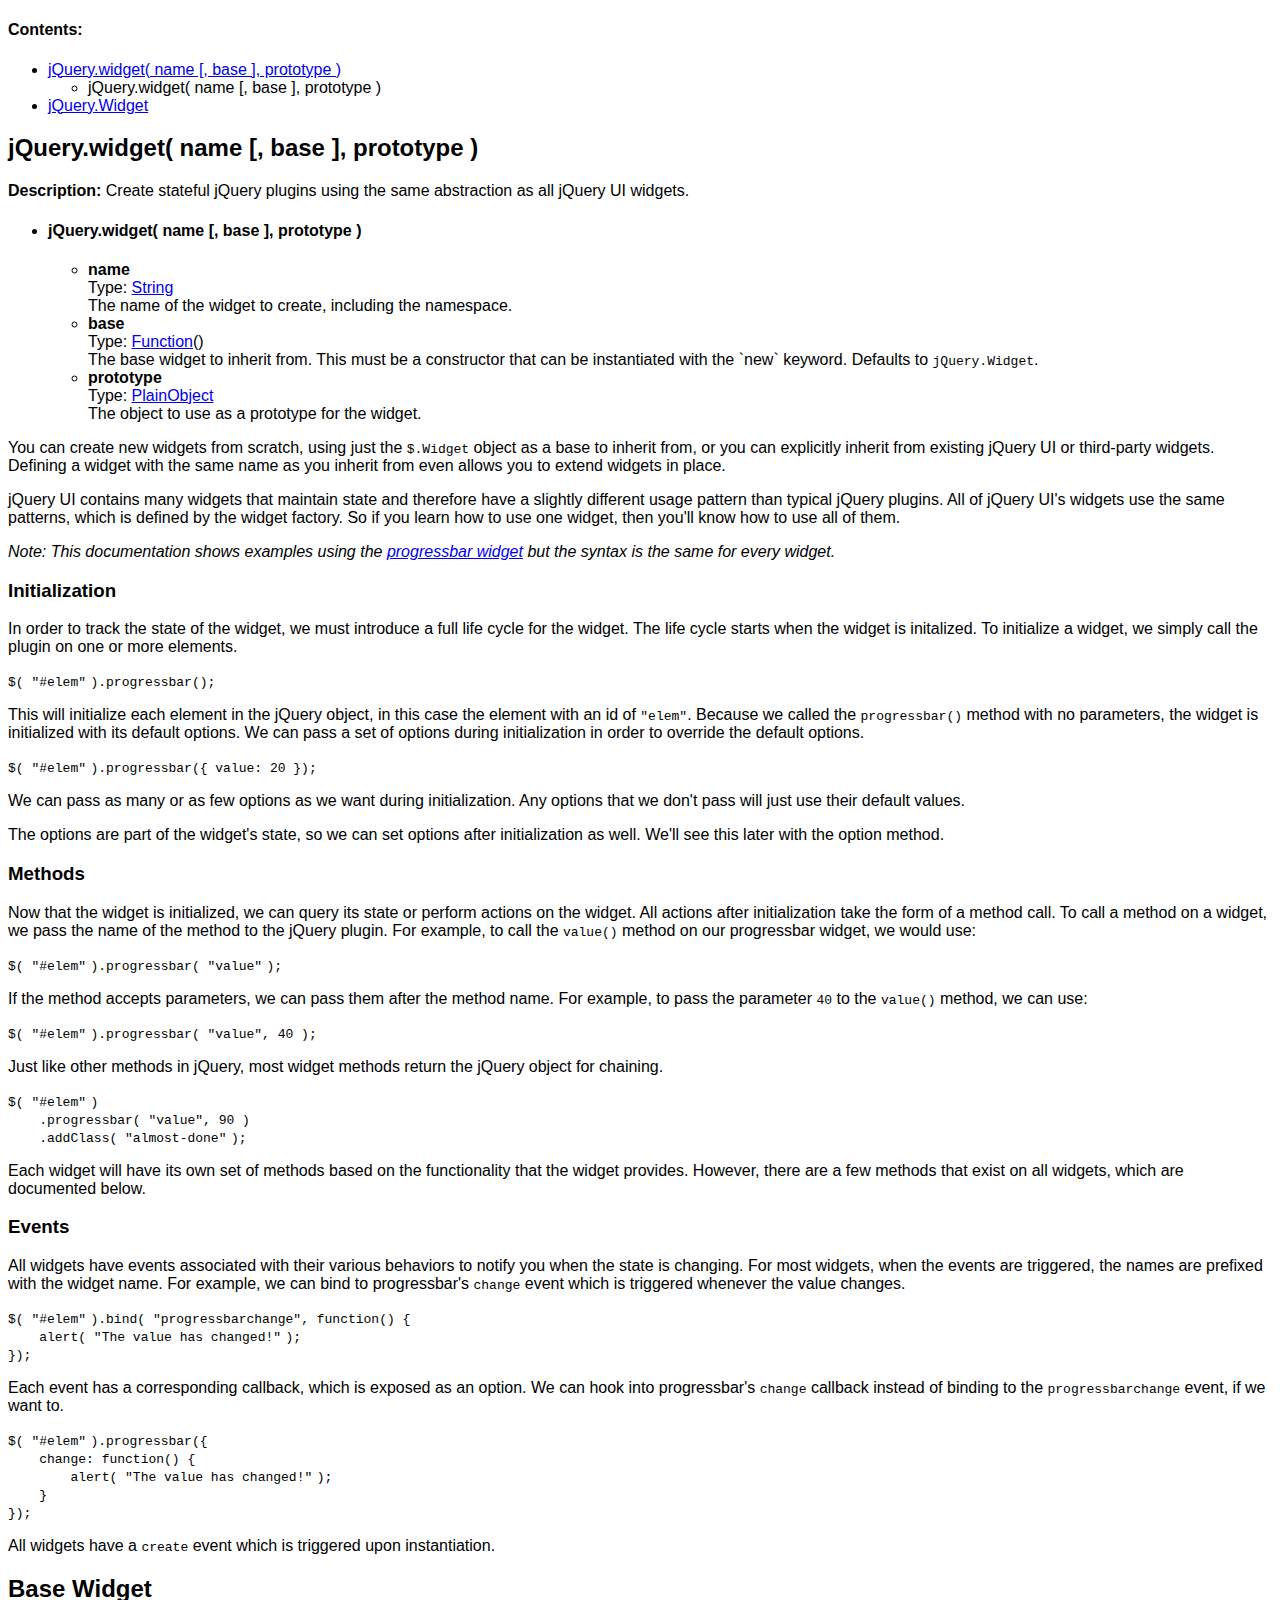
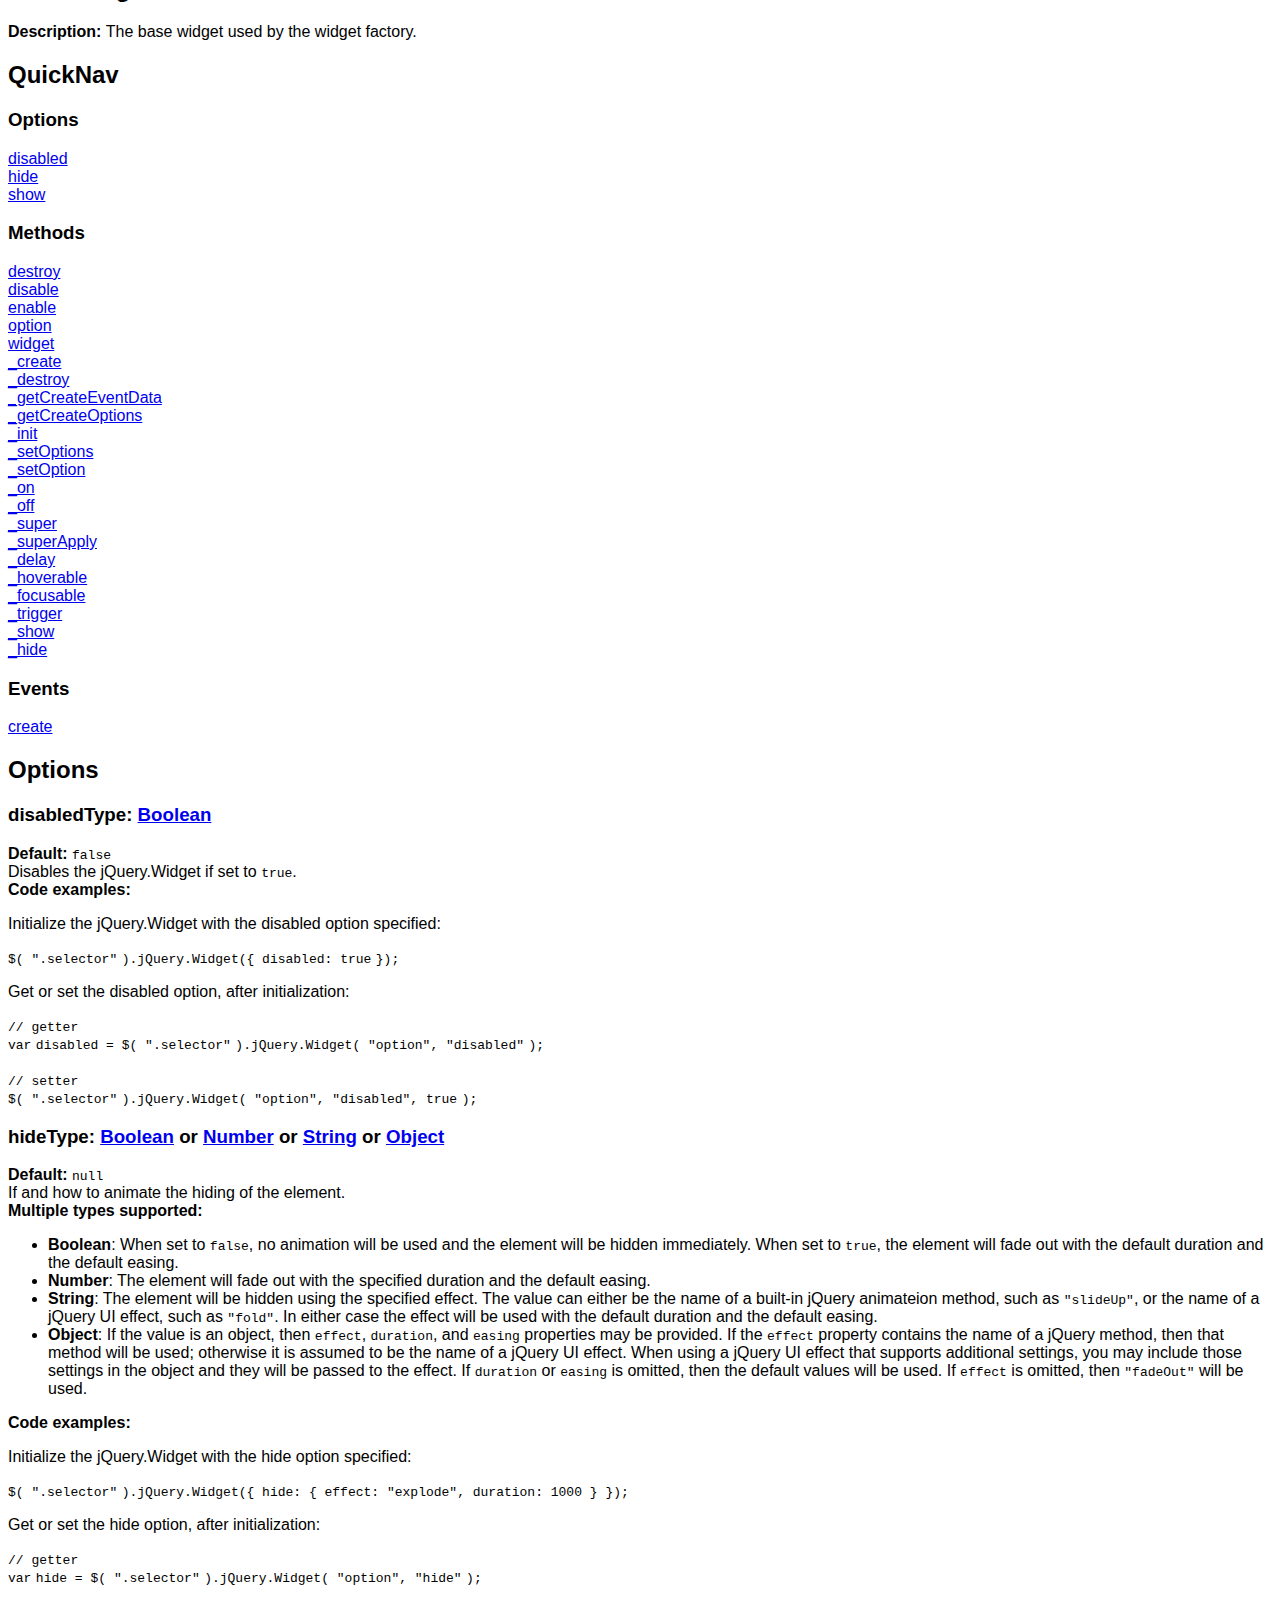
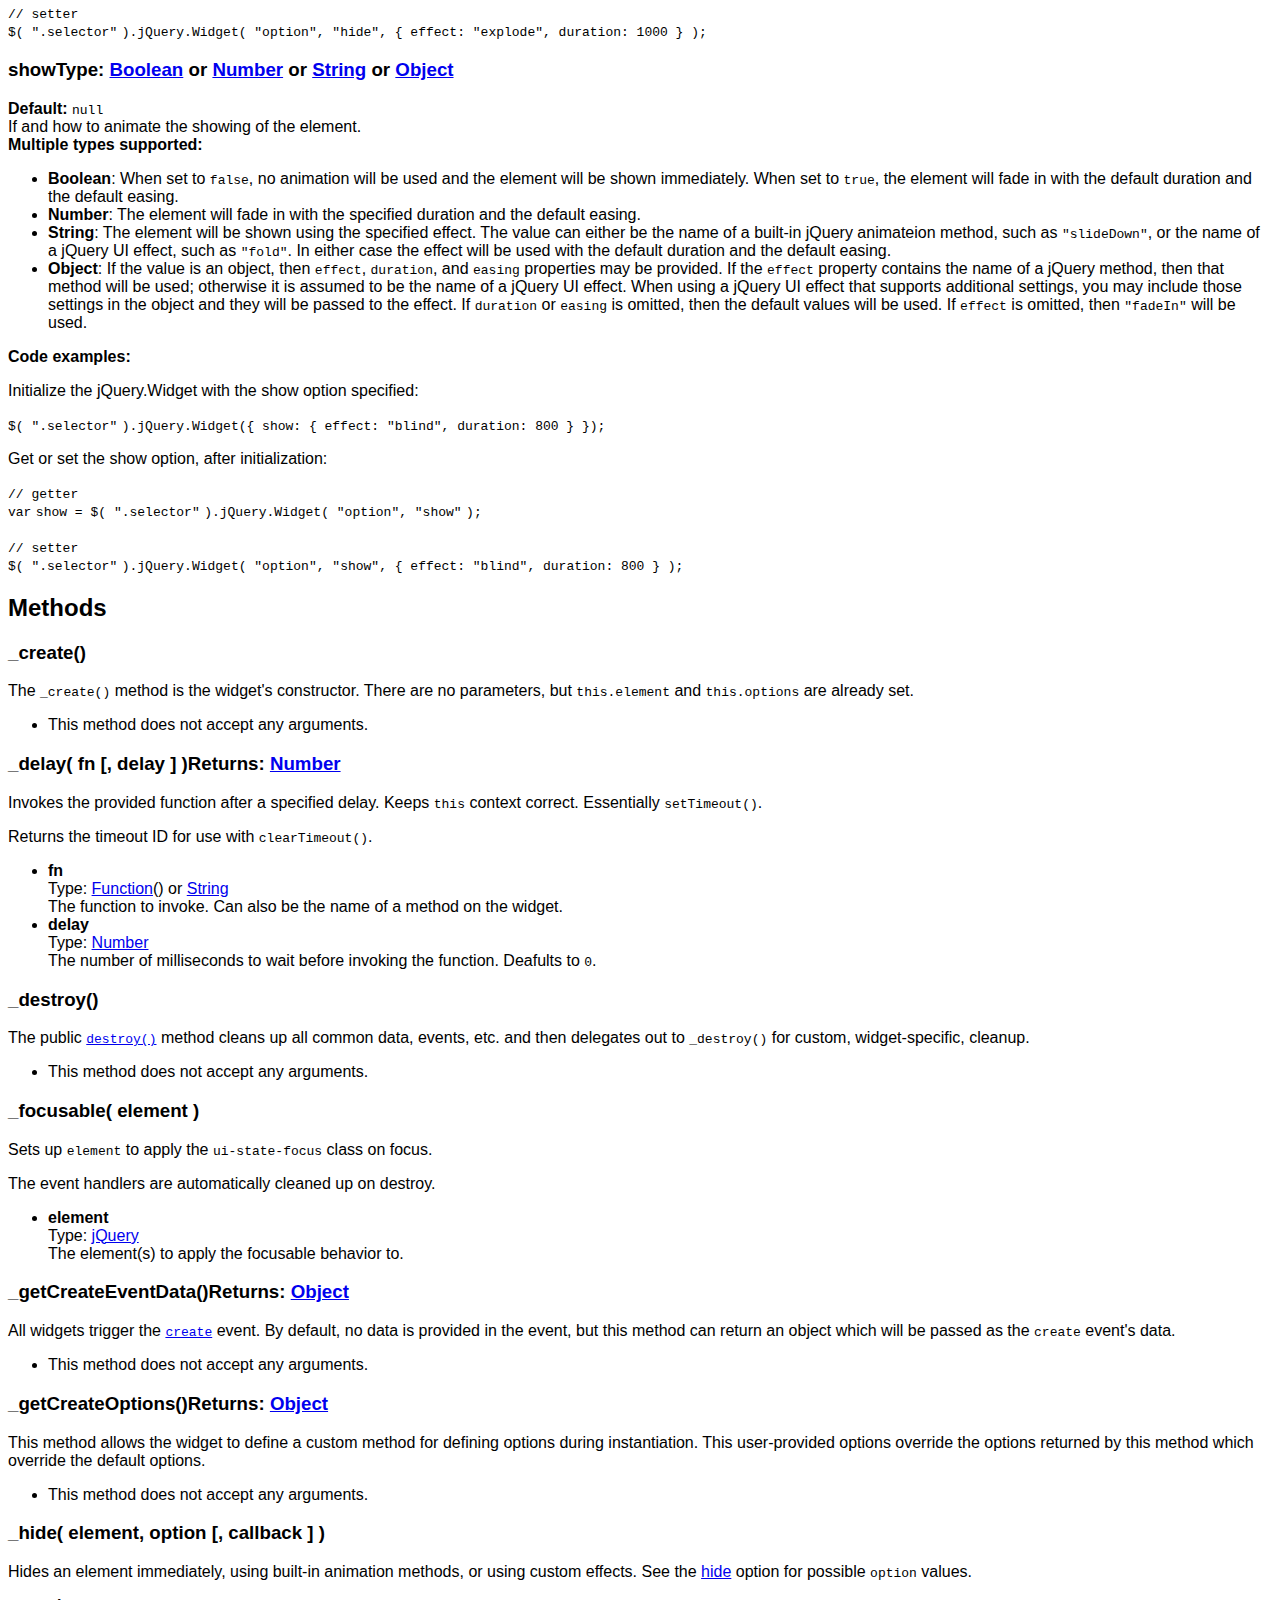
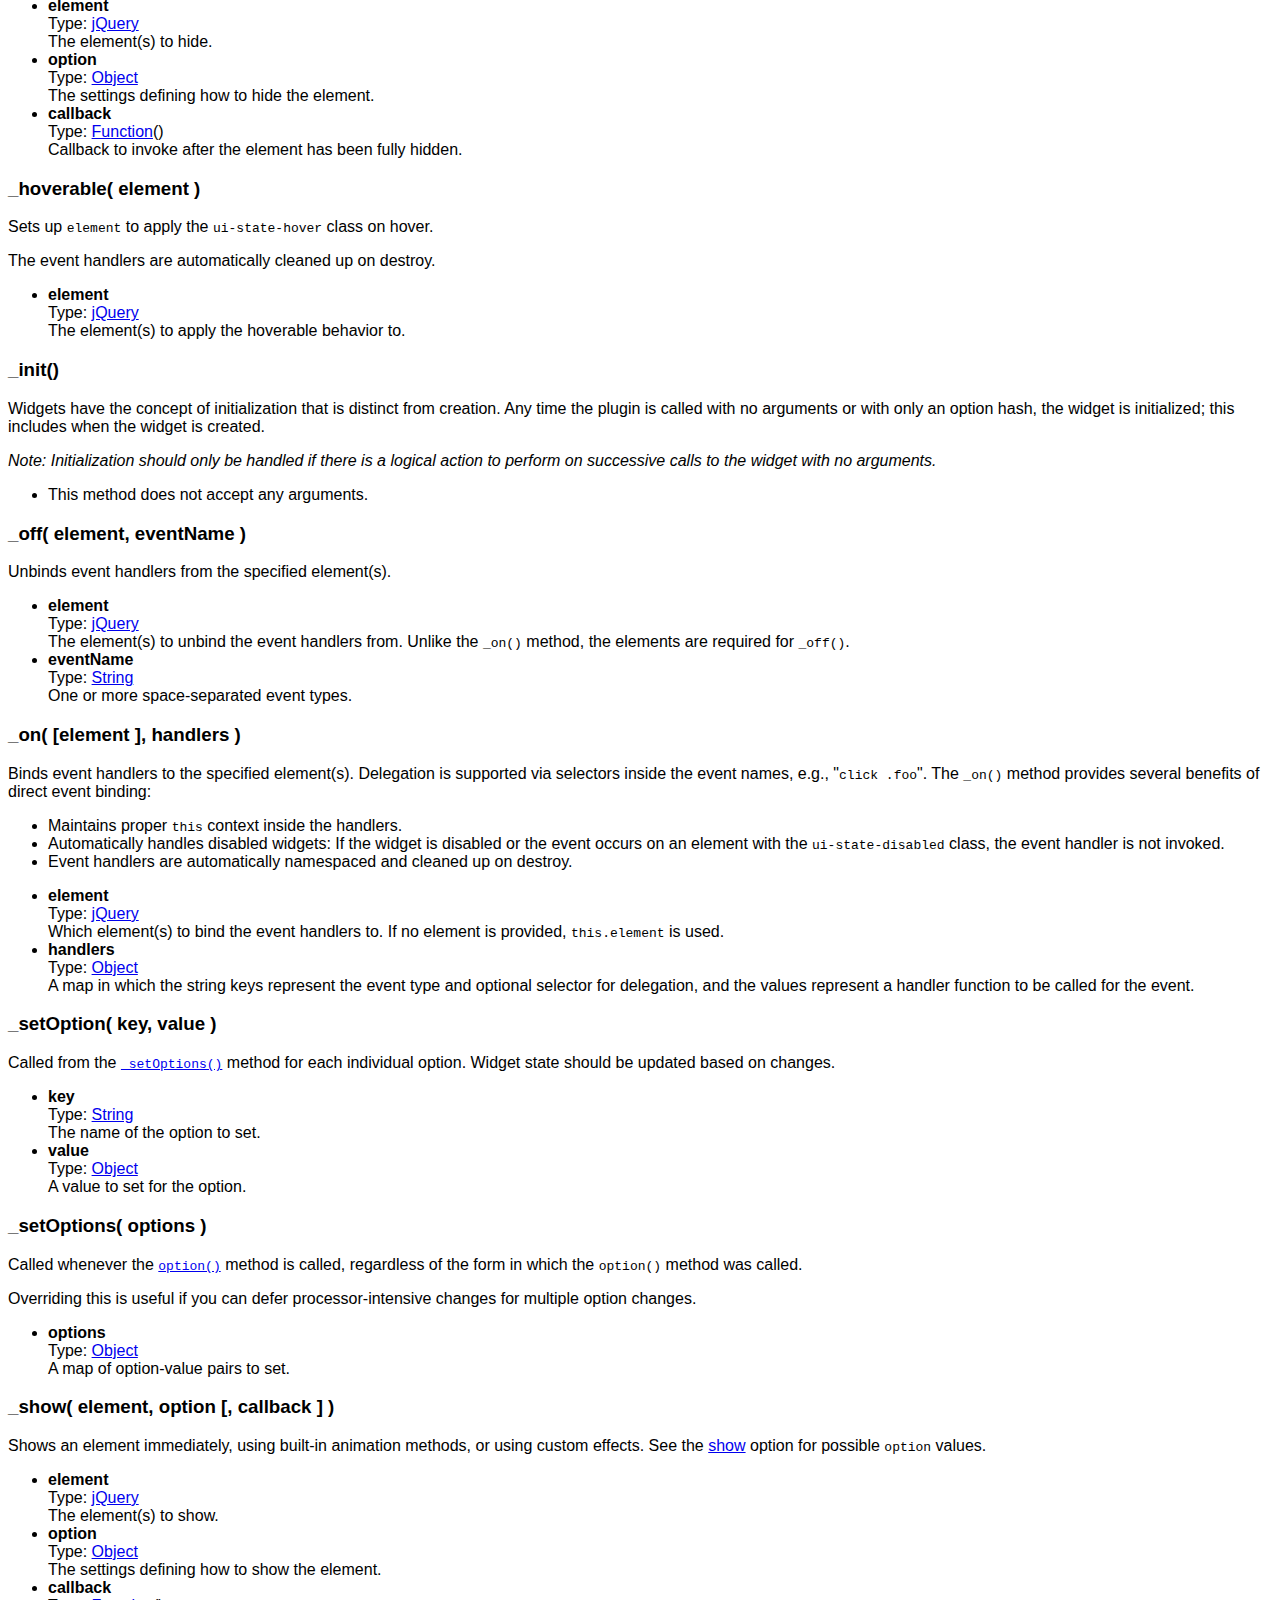
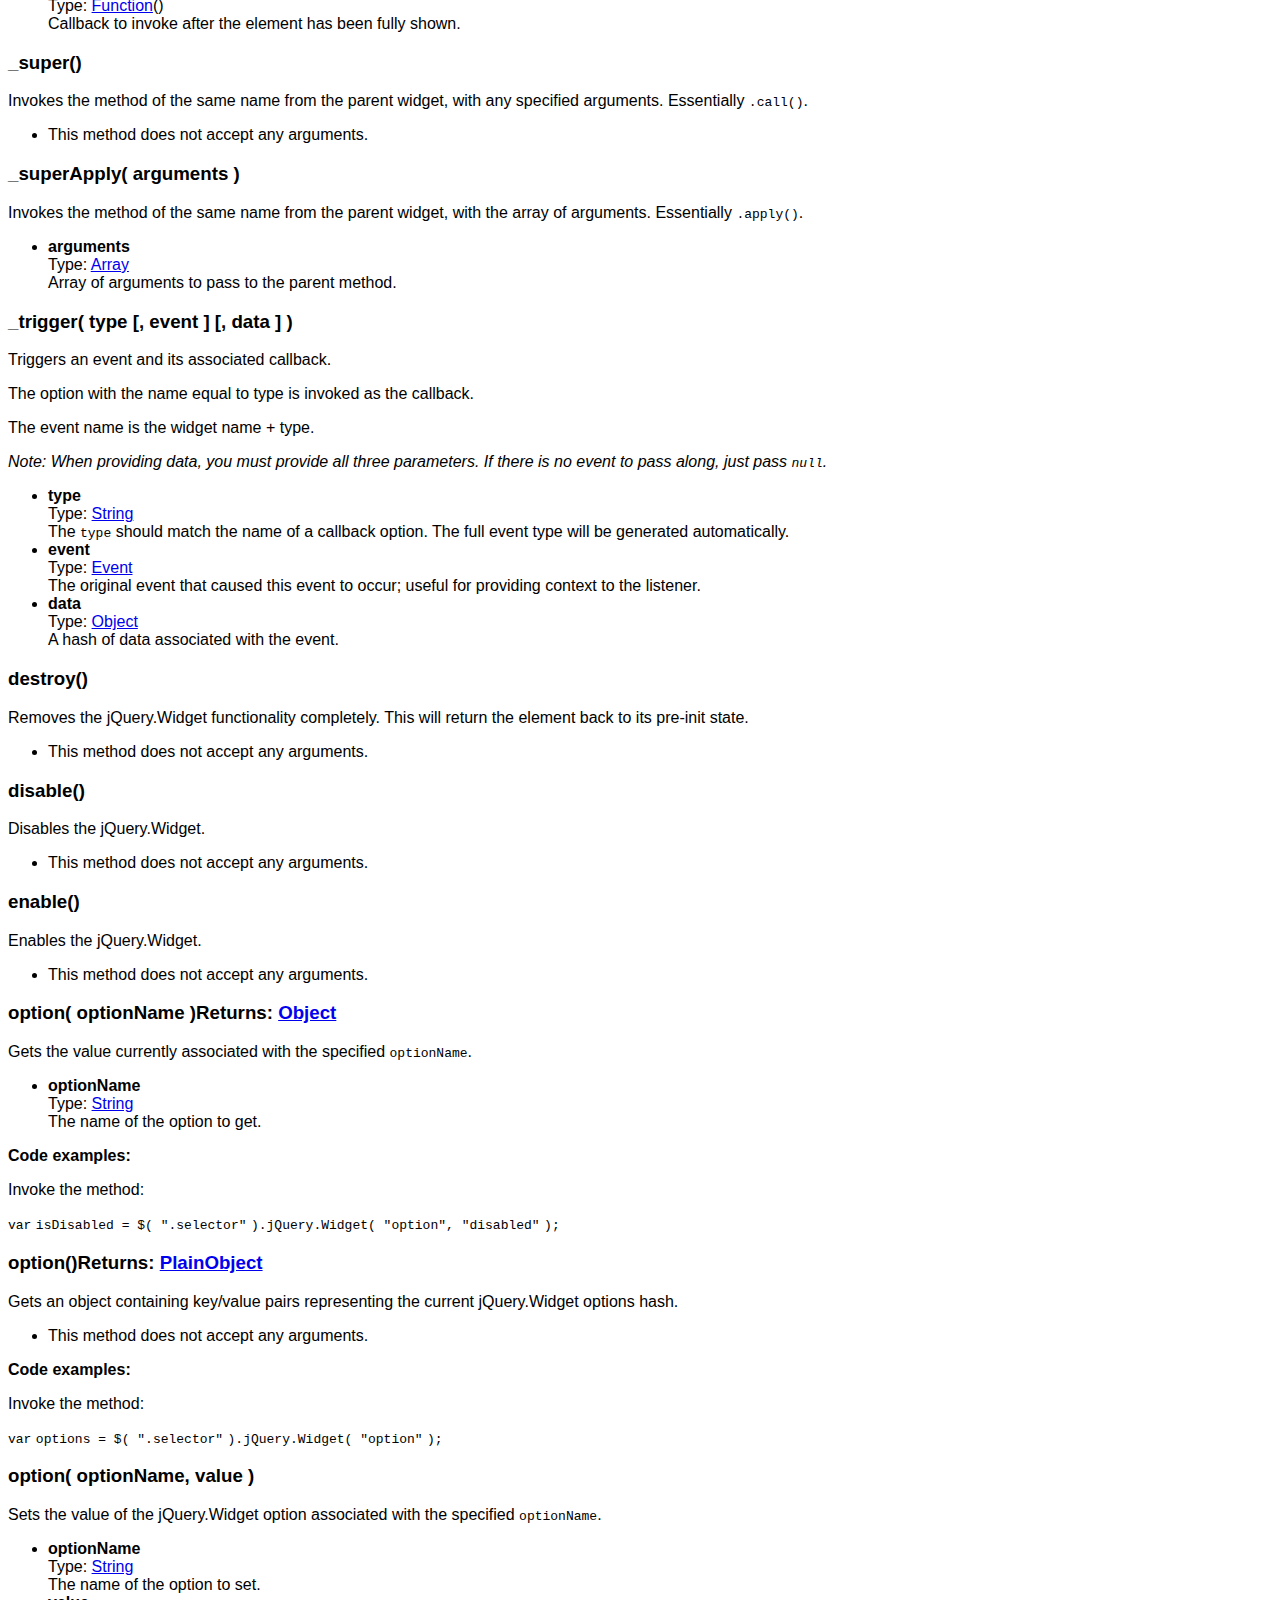
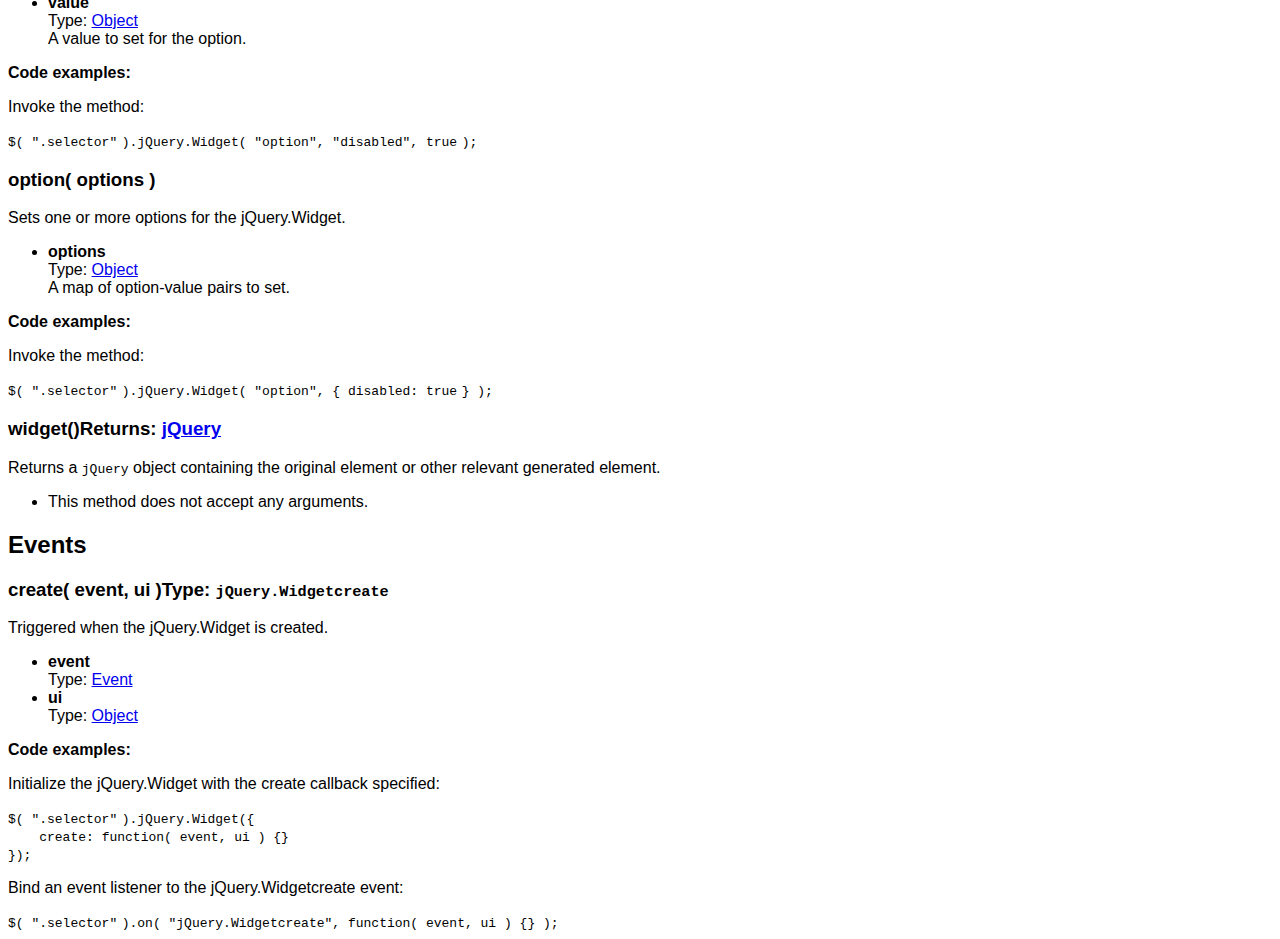
<file: javascripts/lib/jquery-ui-accordion example/development-bundle/docs/jQuery.widget.html>
<!doctype html>
<html lang="en">
<head>
	<meta charset="utf-8">
	<title>jQuery UI jQuery documentation</title>

	<style>
	body {
		font-family: "Trebuchet MS", "Arial", "Helvetica", "Verdana", "sans-serif"
	}
	.gutter {
		display: none;
	}
	</style>
</head>
<body>

<script>{
		"title":
			"Widget Factory",
		"excerpt":
			"Create stateful jQuery plugins using the same abstraction as all jQuery UI widgets.",
		"termSlugs": {
			"category": [
				"utilities","utilities","widgets"
			]
		}
	}</script><div class="toc">
<h4><span>Contents:</span></h4>
<ul class="toc-list">
<li>
<a href="#jQuery-widget1">jQuery.widget( name [, base ], prototype )</a><ul><li>jQuery.widget( name [, base ], prototype )</li></ul>
</li>
<li><a href="#jQuery-Widget2">jQuery.Widget</a></li>
</ul>
</div><article id="jQuery-widget1" class="entry method"><h2 class="section-title"><span class="name">jQuery.widget( name [, base ], prototype )</span></h2>
<div class="entry-wrapper">
<p class="desc"><strong>Description: </strong>Create stateful jQuery plugins using the same abstraction as all jQuery UI widgets.</p>
<ul class="signatures"><li class="signature" id="jQuery-widget-name-base-prototype">
<h4 class="name">jQuery.widget( name [, base ], prototype )</h4>
<ul>
<li>
<div><strong>name</strong></div>
<div>Type: <a href="http://api.jquery.com/Types#String">String</a>
</div>
<div>The name of the widget to create, including the namespace.</div>
</li>
<li>
<div><strong>base</strong></div>
<div>Type: <a href="http://api.jquery.com/Types/#Function">Function</a>()</div>
<div>The base widget to inherit from. This must be a constructor that can be instantiated with the `new` keyword. Defaults to <code>jQuery.Widget</code>.</div>
</li>
<li>
<div><strong>prototype</strong></div>
<div>Type: <a href="http://api.jquery.com/Types#PlainObject">PlainObject</a>
</div>
<div>The object to use as a prototype for the widget.</div>
</li>
</ul>
</li></ul>
<div class="longdesc" id="entry-longdesc">
			<p>You can create new widgets from scratch, using just the <code>$.Widget</code> object as a base to inherit from, or you can explicitly inherit from existing jQuery UI or third-party widgets. Defining a widget with the same name as you inherit from even allows you to extend widgets in place.</p>

			<p>jQuery UI contains many widgets that maintain state and therefore have a slightly different usage pattern than typical jQuery plugins. All of jQuery UI's widgets use the same patterns, which is defined by the widget factory. So if you learn how to use one widget, then you'll know how to use all of them.</p>

			<p><em>Note: This documentation shows examples using the <a href="/progressbar">progressbar widget</a> but the syntax is the same for every widget.</em></p>

			<h3>Initialization</h3>

			<p>In order to track the state of the widget, we must introduce a full life cycle for the widget. The life cycle starts when the widget is initalized. To initialize a widget, we simply call the plugin on one or more elements.</p>

			<div class="syntaxhighlighter nogutter  "><table border="0" cellpadding="0" cellspacing="0"><tbody><tr><td class="code"><div class="container"><div class="line number1 index0 alt2"><code class="plain">$( </code><code class="string">"#elem"</code> <code class="plain">).progressbar();</code></div></div></td></tr></tbody></table></div>

			<p>This will initialize each element in the jQuery object, in this case the element with an id of <code>"elem"</code>. Because we called the <code>progressbar()</code> method with no parameters, the widget is initialized with its default options. We can pass a set of options during initialization in order to override the default options.</p>

			<div class="syntaxhighlighter nogutter  "><table border="0" cellpadding="0" cellspacing="0"><tbody><tr><td class="code"><div class="container"><div class="line number1 index0 alt2"><code class="plain">$( </code><code class="string">"#elem"</code> <code class="plain">).progressbar({ value: 20 });</code></div></div></td></tr></tbody></table></div>

			<p>We can pass as many or as few options as we want during initialization. Any options that we don't pass will just use their default values.</p>

			<p>The options are part of the widget's state, so we can set options after initialization as well. We'll see this later with the option method.</p>

			<h3>Methods</h3>

			<p>Now that the widget is initialized, we can query its state or perform actions on the widget. All actions after initialization take the form of a method call. To call a method on a widget, we pass the name of the method to the jQuery plugin. For example, to call the <code>value()</code> method on our progressbar widget, we would use:</p>

			<div class="syntaxhighlighter nogutter  "><table border="0" cellpadding="0" cellspacing="0"><tbody><tr><td class="code"><div class="container"><div class="line number1 index0 alt2"><code class="plain">$( </code><code class="string">"#elem"</code> <code class="plain">).progressbar( </code><code class="string">"value"</code> <code class="plain">);</code></div></div></td></tr></tbody></table></div>

			<p>If the method accepts parameters, we can pass them after the method name. For example, to pass the parameter <code>40</code> to the <code>value()</code> method, we can use:</p>

			<div class="syntaxhighlighter nogutter  "><table border="0" cellpadding="0" cellspacing="0"><tbody><tr><td class="code"><div class="container"><div class="line number1 index0 alt2"><code class="plain">$( </code><code class="string">"#elem"</code> <code class="plain">).progressbar( </code><code class="string">"value"</code><code class="plain">, 40 );</code></div></div></td></tr></tbody></table></div>

			<p>Just like other methods in jQuery, most widget methods return the jQuery object for chaining.</p>

			<div class="syntaxhighlighter nogutter  "><table border="0" cellpadding="0" cellspacing="0"><tbody><tr><td class="code"><div class="container"><div class="line number1 index0 alt2"><code class="plain">$( </code><code class="string">"#elem"</code> <code class="plain">)</code></div><div class="line number2 index1 alt1"><code class="undefined spaces">&nbsp;&nbsp;&nbsp;&nbsp;</code><code class="plain">.progressbar( </code><code class="string">"value"</code><code class="plain">, 90 )</code></div><div class="line number3 index2 alt2"><code class="undefined spaces">&nbsp;&nbsp;&nbsp;&nbsp;</code><code class="plain">.addClass( </code><code class="string">"almost-done"</code> <code class="plain">);</code></div></div></td></tr></tbody></table></div>

			<p>Each widget will have its own set of methods based on the functionality that the widget provides. However, there are a few methods that exist on all widgets, which are documented below.</p>

			<h3>Events</h3>

			<p>All widgets have events associated with their various behaviors to notify you when the state is changing. For most widgets, when the events are triggered, the names are prefixed with the widget name. For example, we can bind to progressbar's <code>change</code> event which is triggered whenever the value changes.</p>

			<div class="syntaxhighlighter nogutter  "><table border="0" cellpadding="0" cellspacing="0"><tbody><tr><td class="code"><div class="container"><div class="line number1 index0 alt2"><code class="plain">$( </code><code class="string">"#elem"</code> <code class="plain">).bind( </code><code class="string">"progressbarchange"</code><code class="plain">, </code><code class="keyword">function</code><code class="plain">() {</code></div><div class="line number2 index1 alt1"><code class="undefined spaces">&nbsp;&nbsp;&nbsp;&nbsp;</code><code class="plain">alert( </code><code class="string">"The value has changed!"</code> <code class="plain">);</code></div><div class="line number3 index2 alt2"><code class="plain">});</code></div></div></td></tr></tbody></table></div>

			<p>Each event has a corresponding callback, which is exposed as an option. We can hook into progressbar's <code>change</code> callback instead of binding to the <code>progressbarchange</code> event, if we want to.</p>

			<div class="syntaxhighlighter nogutter  "><table border="0" cellpadding="0" cellspacing="0"><tbody><tr><td class="code"><div class="container"><div class="line number1 index0 alt2"><code class="plain">$( </code><code class="string">"#elem"</code> <code class="plain">).progressbar({</code></div><div class="line number2 index1 alt1"><code class="undefined spaces">&nbsp;&nbsp;&nbsp;&nbsp;</code><code class="plain">change: </code><code class="keyword">function</code><code class="plain">() {</code></div><div class="line number3 index2 alt2"><code class="undefined spaces">&nbsp;&nbsp;&nbsp;&nbsp;&nbsp;&nbsp;&nbsp;&nbsp;</code><code class="plain">alert( </code><code class="string">"The value has changed!"</code> <code class="plain">);</code></div><div class="line number4 index3 alt1"><code class="undefined spaces">&nbsp;&nbsp;&nbsp;&nbsp;</code><code class="plain">}</code></div><div class="line number5 index4 alt2"><code class="plain">});</code></div></div></td></tr></tbody></table></div>

			<p>All widgets have a <code>create</code> event which is triggered upon instantiation.</p>
		</div>
</div></article><article id="jQuery-Widget2" class="entry widget"><h2 class="section-title"><span>Base Widget</span></h2>
<div class="entry-wrapper">
<p class="desc"><strong>Description: </strong>The base widget used by the widget factory.</p>
<section id="quick-nav"><header><h2>QuickNav</h2></header><div class="quick-nav-section">
<h3>Options</h3>
<div><a href="#option-disabled">disabled</a></div>
<div><a href="#option-hide">hide</a></div>
<div><a href="#option-show">show</a></div>
</div>
<div class="quick-nav-section">
<h3>Methods</h3>
<div><a href="#method-destroy">destroy</a></div>
<div><a href="#method-disable">disable</a></div>
<div><a href="#method-enable">enable</a></div>
<div><a href="#method-option">option</a></div>
<div><a href="#method-widget">widget</a></div>
<div><a href="#method-_create">_create</a></div>
<div><a href="#method-_destroy">_destroy</a></div>
<div><a href="#method-_getCreateEventData">_getCreateEventData</a></div>
<div><a href="#method-_getCreateOptions">_getCreateOptions</a></div>
<div><a href="#method-_init">_init</a></div>
<div><a href="#method-_setOptions">_setOptions</a></div>
<div><a href="#method-_setOption">_setOption</a></div>
<div><a href="#method-_on">_on</a></div>
<div><a href="#method-_off">_off</a></div>
<div><a href="#method-_super">_super</a></div>
<div><a href="#method-_superApply">_superApply</a></div>
<div><a href="#method-_delay">_delay</a></div>
<div><a href="#method-_hoverable">_hoverable</a></div>
<div><a href="#method-_focusable">_focusable</a></div>
<div><a href="#method-_trigger">_trigger</a></div>
<div><a href="#method-_show">_show</a></div>
<div><a href="#method-_hide">_hide</a></div>
</div>
<div class="quick-nav-section">
<h3>Events</h3>
<div><a href="#event-create">create</a></div>
</div></section><section id="options"><header><h2 class="underline">Options</h2></header><div id="option-disabled" class="api-item first-item">
<h3>disabled<span class="option-type"><strong>Type: </strong><a href="http://api.jquery.com/Types#Boolean">Boolean</a></span>
</h3>
<div class="default">
<strong>Default: </strong><code>false</code>
</div>
<div>Disables the jQuery.Widget if set to <code>true</code>.</div>
<strong>Code examples:</strong><p>Initialize the jQuery.Widget with the disabled option specified:</p>
<div class="syntaxhighlighter nogutter  "><table border="0" cellpadding="0" cellspacing="0"><tbody><tr><td class="code"><div class="container"><div class="line number1 index0 alt2"><code class="plain">$( </code><code class="string">".selector"</code> <code class="plain">).jQuery.Widget({ disabled: </code><code class="keyword">true</code> <code class="plain">});</code></div></div></td></tr></tbody></table></div>
<p>Get or set the disabled option, after initialization:</p>
<div class="syntaxhighlighter nogutter  "><table border="0" cellpadding="0" cellspacing="0"><tbody><tr><td class="code"><div class="container"><div class="line number1 index0 alt2"><code class="comments">// getter</code></div><div class="line number2 index1 alt1"><code class="keyword">var</code> <code class="plain">disabled = $( </code><code class="string">".selector"</code> <code class="plain">).jQuery.Widget( </code><code class="string">"option"</code><code class="plain">, </code><code class="string">"disabled"</code> <code class="plain">);</code></div><div class="line number3 index2 alt2">&nbsp;</div><div class="line number4 index3 alt1"><code class="comments">// setter</code></div><div class="line number5 index4 alt2"><code class="plain">$( </code><code class="string">".selector"</code> <code class="plain">).jQuery.Widget( </code><code class="string">"option"</code><code class="plain">, </code><code class="string">"disabled"</code><code class="plain">, </code><code class="keyword">true</code> <code class="plain">);</code></div></div></td></tr></tbody></table></div>
</div>
<div id="option-hide" class="api-item">
<h3>hide<span class="option-type"><strong>Type: </strong><a href="http://api.jquery.com/Types#Boolean">Boolean</a> or <a href="http://api.jquery.com/Types#Number">Number</a> or <a href="http://api.jquery.com/Types#String">String</a> or <a href="http://api.jquery.com/Types#Object">Object</a></span>
</h3>
<div class="default">
<strong>Default: </strong><code>null</code>
</div>
<div>If and how to animate the hiding of the element.</div>
<strong>Multiple types supported:</strong><ul>
<li>
<strong>Boolean</strong>: 
			When set to <code>false</code>, no animation will be used and the element will be hidden immediately.
			When set to <code>true</code>, the element will fade out with the default duration and the default easing.
		</li>
<li>
<strong>Number</strong>: 
			The element will fade out with the specified duration and the default easing.
		</li>
<li>
<strong>String</strong>: 
			The element will be hidden using the specified effect.
			The value can either be the name of a built-in jQuery animateion method, such as <code>"slideUp"</code>, or the name of a jQuery UI effect, such as <code>"fold"</code>.
			In either case the effect will be used with the default duration and the default easing.
		</li>
<li>
<strong>Object</strong>: If the value is an object, then <code>effect</code>, <code>duration</code>, and <code>easing</code> properties may be provided. If the <code>effect</code> property contains the name of a jQuery method, then that method will be used; otherwise it is assumed to be the name of a jQuery UI effect. When using a jQuery UI effect that supports additional settings, you may include those settings in the object and they will be passed to the effect. If <code>duration</code> or <code>easing</code> is omitted, then the default values will be used. If <code>effect</code> is omitted, then <code>"fadeOut"</code> will be used.</li>
</ul>
<strong>Code examples:</strong><p>Initialize the jQuery.Widget with the hide option specified:</p>
<div class="syntaxhighlighter nogutter  "><table border="0" cellpadding="0" cellspacing="0"><tbody><tr><td class="code"><div class="container"><div class="line number1 index0 alt2"><code class="plain">$( </code><code class="string">".selector"</code> <code class="plain">).jQuery.Widget({ hide: { effect: </code><code class="string">"explode"</code><code class="plain">, duration: 1000 } });</code></div></div></td></tr></tbody></table></div>
<p>Get or set the hide option, after initialization:</p>
<div class="syntaxhighlighter nogutter  "><table border="0" cellpadding="0" cellspacing="0"><tbody><tr><td class="code"><div class="container"><div class="line number1 index0 alt2"><code class="comments">// getter</code></div><div class="line number2 index1 alt1"><code class="keyword">var</code> <code class="plain">hide = $( </code><code class="string">".selector"</code> <code class="plain">).jQuery.Widget( </code><code class="string">"option"</code><code class="plain">, </code><code class="string">"hide"</code> <code class="plain">);</code></div><div class="line number3 index2 alt2">&nbsp;</div><div class="line number4 index3 alt1"><code class="comments">// setter</code></div><div class="line number5 index4 alt2"><code class="plain">$( </code><code class="string">".selector"</code> <code class="plain">).jQuery.Widget( </code><code class="string">"option"</code><code class="plain">, </code><code class="string">"hide"</code><code class="plain">, { effect: </code><code class="string">"explode"</code><code class="plain">, duration: 1000 } );</code></div></div></td></tr></tbody></table></div>
</div>
<div id="option-show" class="api-item">
<h3>show<span class="option-type"><strong>Type: </strong><a href="http://api.jquery.com/Types#Boolean">Boolean</a> or <a href="http://api.jquery.com/Types#Number">Number</a> or <a href="http://api.jquery.com/Types#String">String</a> or <a href="http://api.jquery.com/Types#Object">Object</a></span>
</h3>
<div class="default">
<strong>Default: </strong><code>null</code>
</div>
<div>If and how to animate the showing of the element.</div>
<strong>Multiple types supported:</strong><ul>
<li>
<strong>Boolean</strong>: 
			When set to <code>false</code>, no animation will be used and the element will be shown immediately.
			When set to <code>true</code>, the element will fade in with the default duration and the default easing.
		</li>
<li>
<strong>Number</strong>: 
			The element will fade in with the specified duration and the default easing.
		</li>
<li>
<strong>String</strong>: 
			The element will be shown using the specified effect.
			The value can either be the name of a built-in jQuery animateion method, such as <code>"slideDown"</code>, or the name of a jQuery UI effect, such as <code>"fold"</code>.
			In either case the effect will be used with the default duration and the default easing.
		</li>
<li>
<strong>Object</strong>: If the value is an object, then <code>effect</code>, <code>duration</code>, and <code>easing</code> properties may be provided. If the <code>effect</code> property contains the name of a jQuery method, then that method will be used; otherwise it is assumed to be the name of a jQuery UI effect. When using a jQuery UI effect that supports additional settings, you may include those settings in the object and they will be passed to the effect. If <code>duration</code> or <code>easing</code> is omitted, then the default values will be used. If <code>effect</code> is omitted, then <code>"fadeIn"</code> will be used.</li>
</ul>
<strong>Code examples:</strong><p>Initialize the jQuery.Widget with the show option specified:</p>
<div class="syntaxhighlighter nogutter  "><table border="0" cellpadding="0" cellspacing="0"><tbody><tr><td class="code"><div class="container"><div class="line number1 index0 alt2"><code class="plain">$( </code><code class="string">".selector"</code> <code class="plain">).jQuery.Widget({ show: { effect: </code><code class="string">"blind"</code><code class="plain">, duration: 800 } });</code></div></div></td></tr></tbody></table></div>
<p>Get or set the show option, after initialization:</p>
<div class="syntaxhighlighter nogutter  "><table border="0" cellpadding="0" cellspacing="0"><tbody><tr><td class="code"><div class="container"><div class="line number1 index0 alt2"><code class="comments">// getter</code></div><div class="line number2 index1 alt1"><code class="keyword">var</code> <code class="plain">show = $( </code><code class="string">".selector"</code> <code class="plain">).jQuery.Widget( </code><code class="string">"option"</code><code class="plain">, </code><code class="string">"show"</code> <code class="plain">);</code></div><div class="line number3 index2 alt2">&nbsp;</div><div class="line number4 index3 alt1"><code class="comments">// setter</code></div><div class="line number5 index4 alt2"><code class="plain">$( </code><code class="string">".selector"</code> <code class="plain">).jQuery.Widget( </code><code class="string">"option"</code><code class="plain">, </code><code class="string">"show"</code><code class="plain">, { effect: </code><code class="string">"blind"</code><code class="plain">, duration: 800 } );</code></div></div></td></tr></tbody></table></div>
</div></section><section id="methods"><header><h2 class="underline">Methods</h2></header><div id="method-_create"><div class="api-item first-item">
<h3>_create()</h3>
<div>
					The <code>_create()</code> method is the widget's constructor.
					There are no parameters, but <code>this.element</code> and <code>this.options</code> are already set.
				</div>
<ul><li><div class="null-signature">This method does not accept any arguments.</div></li></ul>
</div></div>
<div id="method-_delay"><div class="api-item">
<h3>_delay( fn [, delay ] )<span class="returns">Returns: <a href="http://api.jquery.com/Types#Number">Number</a></span>
</h3>
<div>
					Invokes the provided function after a specified delay. Keeps <code>this</code> context correct. Essentially <code>setTimeout()</code>.
					<p>Returns the timeout ID for use with <code>clearTimeout()</code>.</p>
				</div>
<ul>
<li>
<div><strong>fn</strong></div>
<div>Type: <a href="http://api.jquery.com/Types/#Function">Function</a>() or <a href="http://api.jquery.com/Types#String">String</a>
</div>
<div>The function to invoke. Can also be the name of a method on the widget.</div>
</li>
<li>
<div><strong>delay</strong></div>
<div>Type: <a href="http://api.jquery.com/Types#Number">Number</a>
</div>
<div>The number of milliseconds to wait before invoking the function. Deafults to <code>0</code>.</div>
</li>
</ul>
</div></div>
<div id="method-_destroy"><div class="api-item">
<h3>_destroy()</h3>
<div>
					The public <a href="#method-destroy"><code>destroy()</code></a> method cleans up all common data, events, etc. and then delegates out to <code>_destroy()</code> for custom, widget-specific, cleanup.
				</div>
<ul><li><div class="null-signature">This method does not accept any arguments.</div></li></ul>
</div></div>
<div id="method-_focusable"><div class="api-item">
<h3>_focusable( element )</h3>
<div>
					Sets up <code>element</code> to apply the <code>ui-state-focus</code> class on focus.
					<p>The event handlers are automatically cleaned up on destroy.</p>
				</div>
<ul><li>
<div><strong>element</strong></div>
<div>Type: <a href="http://api.jquery.com/Types#jQuery">jQuery</a>
</div>
<div>The element(s) to apply the focusable behavior to.</div>
</li></ul>
</div></div>
<div id="method-_getCreateEventData"><div class="api-item">
<h3>_getCreateEventData()<span class="returns">Returns: <a href="http://api.jquery.com/Types#Object">Object</a></span>
</h3>
<div>
					All widgets trigger the <a href="#event-create"><code>create</code></a> event. By default, no data is provided in the event, but this method can return an object which will be passed as the <code>create</code> event's data.
				</div>
<ul><li><div class="null-signature">This method does not accept any arguments.</div></li></ul>
</div></div>
<div id="method-_getCreateOptions"><div class="api-item">
<h3>_getCreateOptions()<span class="returns">Returns: <a href="http://api.jquery.com/Types#Object">Object</a></span>
</h3>
<div>
					This method allows the widget to define a custom method for defining options during instantiation. This user-provided options override the options returned by this method which override the default options.
				</div>
<ul><li><div class="null-signature">This method does not accept any arguments.</div></li></ul>
</div></div>
<div id="method-_hide"><div class="api-item">
<h3>_hide( element, option [, callback ] )</h3>
<div>
					Hides an element immediately, using built-in animation methods, or using custom effects.
					See the <a href="#option-hide">hide</a> option for possible <code>option</code> values.
				</div>
<ul>
<li>
<div><strong>element</strong></div>
<div>Type: <a href="http://api.jquery.com/Types#jQuery">jQuery</a>
</div>
<div>The element(s) to hide.</div>
</li>
<li>
<div><strong>option</strong></div>
<div>Type: <a href="http://api.jquery.com/Types#Object">Object</a>
</div>
<div>The settings defining how to hide the element.</div>
</li>
<li>
<div><strong>callback</strong></div>
<div>Type: <a href="http://api.jquery.com/Types/#Function">Function</a>()</div>
<div>Callback to invoke after the element has been fully hidden.</div>
</li>
</ul>
</div></div>
<div id="method-_hoverable"><div class="api-item">
<h3>_hoverable( element )</h3>
<div>
					Sets up <code>element</code> to apply the <code>ui-state-hover</code> class on hover.
					<p>The event handlers are automatically cleaned up on destroy.</p>
				</div>
<ul><li>
<div><strong>element</strong></div>
<div>Type: <a href="http://api.jquery.com/Types#jQuery">jQuery</a>
</div>
<div>The element(s) to apply the hoverable behavior to.</div>
</li></ul>
</div></div>
<div id="method-_init"><div class="api-item">
<h3>_init()</h3>
<div>
					Widgets have the concept of initialization that is distinct from creation. Any time the plugin is called with no arguments or with only an option hash, the widget is initialized; this includes when the widget is created.

					<p><em>Note: Initialization should only be handled if there is a logical action to perform on successive calls to the widget with no arguments.</em></p>
				</div>
<ul><li><div class="null-signature">This method does not accept any arguments.</div></li></ul>
</div></div>
<div id="method-_off"><div class="api-item">
<h3>_off( element, eventName )</h3>
<div>
					Unbinds event handlers from the specified element(s).
				</div>
<ul>
<li>
<div><strong>element</strong></div>
<div>Type: <a href="http://api.jquery.com/Types#jQuery">jQuery</a>
</div>
<div>
						The element(s) to unbind the event handlers from. Unlike the <code>_on()</code> method, the elements are required for <code>_off()</code>.
					</div>
</li>
<li>
<div><strong>eventName</strong></div>
<div>Type: <a href="http://api.jquery.com/Types#String">String</a>
</div>
<div>One or more space-separated event types.</div>
</li>
</ul>
</div></div>
<div id="method-_on"><div class="api-item">
<h3>_on(  [element ], handlers )</h3>
<div>
					Binds event handlers to the specified element(s). Delegation is supported via selectors inside the event names, e.g., "<code>click .foo</code>". The <code>_on()</code> method provides several benefits of direct event binding:
					<ul>
						<li>Maintains proper <code>this</code> context inside the handlers.</li>
						<li>Automatically handles disabled widgets: If the widget is disabled or the event occurs on an element with the <code>ui-state-disabled</code> class, the event handler is not invoked.</li>
						<li>Event handlers are automatically namespaced and cleaned up on destroy.</li>
					</ul>
				</div>
<ul>
<li>
<div><strong>element</strong></div>
<div>Type: <a href="http://api.jquery.com/Types#jQuery">jQuery</a>
</div>
<div>Which element(s) to bind the event handlers to. If no element is provided, <code>this.element</code> is used.</div>
</li>
<li>
<div><strong>handlers</strong></div>
<div>Type: <a href="http://api.jquery.com/Types#Object">Object</a>
</div>
<div>
						A map in which the string keys represent the event type and optional selector for delegation, and the values represent a handler function to be called for the event.
					</div>
</li>
</ul>
</div></div>
<div id="method-_setOption"><div class="api-item">
<h3>_setOption( key, value )</h3>
<div>
					Called from the <a href="#method-_setOptions"><code>_setOptions()</code></a> method for each individual option. Widget state should be updated based on changes.
				</div>
<ul>
<li>
<div><strong>key</strong></div>
<div>Type: <a href="http://api.jquery.com/Types#String">String</a>
</div>
<div>The name of the option to set.</div>
</li>
<li>
<div><strong>value</strong></div>
<div>Type: <a href="http://api.jquery.com/Types#Object">Object</a>
</div>
<div>A value to set for the option.</div>
</li>
</ul>
</div></div>
<div id="method-_setOptions"><div class="api-item">
<h3>_setOptions( options )</h3>
<div>
					Called whenever the <a href="#method-option"><code>option()</code></a> method is called, regardless of the form in which the <code>option()</code> method was called.
					<p>Overriding this is useful if you can defer processor-intensive changes for multiple option changes.</p>
				</div>
<ul><li>
<div><strong>options</strong></div>
<div>Type: <a href="http://api.jquery.com/Types#Object">Object</a>
</div>
<div>A map of option-value pairs to set.</div>
</li></ul>
</div></div>
<div id="method-_show"><div class="api-item">
<h3>_show( element, option [, callback ] )</h3>
<div>
					Shows an element immediately, using built-in animation methods, or using custom effects.
					See the <a href="#option-show">show</a> option for possible <code>option</code> values.
				</div>
<ul>
<li>
<div><strong>element</strong></div>
<div>Type: <a href="http://api.jquery.com/Types#jQuery">jQuery</a>
</div>
<div>The element(s) to show.</div>
</li>
<li>
<div><strong>option</strong></div>
<div>Type: <a href="http://api.jquery.com/Types#Object">Object</a>
</div>
<div>The settings defining how to show the element.</div>
</li>
<li>
<div><strong>callback</strong></div>
<div>Type: <a href="http://api.jquery.com/Types/#Function">Function</a>()</div>
<div>Callback to invoke after the element has been fully shown.</div>
</li>
</ul>
</div></div>
<div id="method-_super"><div class="api-item">
<h3>_super()</h3>
<div>
					Invokes the method of the same name from the parent widget, with any specified arguments. Essentially <code>.call()</code>.
				</div>
<ul><li><div class="null-signature">This method does not accept any arguments.</div></li></ul>
</div></div>
<div id="method-_superApply"><div class="api-item">
<h3>_superApply( arguments )</h3>
<div>
					Invokes the method of the same name from the parent widget, with the array of arguments. Essentially <code>.apply()</code>.
				</div>
<ul><li>
<div><strong>arguments</strong></div>
<div>Type: <a href="http://api.jquery.com/Types#Array">Array</a>
</div>
<div>Array of arguments to pass to the parent method.</div>
</li></ul>
</div></div>
<div id="method-_trigger"><div class="api-item">
<h3>_trigger( type [, event ] [, data ] )</h3>
<div>
					Triggers an event and its associated callback.
					<p>The option with the name equal to type is invoked as the callback.</p>
					<p>The event name is the widget name + type.</p>
					<p><em>Note: When providing data, you must provide all three parameters. If there is no event to pass along, just pass <code>null</code>.</em></p>
				</div>
<ul>
<li>
<div><strong>type</strong></div>
<div>Type: <a href="http://api.jquery.com/Types#String">String</a>
</div>
<div>The <code>type</code> should match the name of a callback option. The full event type will be generated automatically.</div>
</li>
<li>
<div><strong>event</strong></div>
<div>Type: <a href="http://api.jquery.com/Types#Event">Event</a>
</div>
<div>The original event that caused this event to occur; useful for providing context to the listener.</div>
</li>
<li>
<div><strong>data</strong></div>
<div>Type: <a href="http://api.jquery.com/Types#Object">Object</a>
</div>
<div>A hash of data associated with the event.</div>
</li>
</ul>
</div></div>
<div id="method-destroy"><div class="api-item">
<h3>destroy()</h3>
<div>
		Removes the jQuery.Widget functionality completely. This will return the element back to its pre-init state.
	</div>
<ul><li><div class="null-signature">This method does not accept any arguments.</div></li></ul>
</div></div>
<div id="method-disable"><div class="api-item">
<h3>disable()</h3>
<div>
		Disables the jQuery.Widget.
	</div>
<ul><li><div class="null-signature">This method does not accept any arguments.</div></li></ul>
</div></div>
<div id="method-enable"><div class="api-item">
<h3>enable()</h3>
<div>
		Enables the jQuery.Widget.
	</div>
<ul><li><div class="null-signature">This method does not accept any arguments.</div></li></ul>
</div></div>
<div id="method-option">
<div class="api-item">
<h3>option( optionName )<span class="returns">Returns: <a href="http://api.jquery.com/Types#Object">Object</a></span>
</h3>
<div>Gets the value currently associated with the specified <code>optionName</code>.</div>
<ul><li>
<div><strong>optionName</strong></div>
<div>Type: <a href="http://api.jquery.com/Types#String">String</a>
</div>
<div>The name of the option to get.</div>
</li></ul>
<div>
<strong>Code examples:</strong><p>Invoke the  method:</p>
<div class="syntaxhighlighter nogutter  "><table border="0" cellpadding="0" cellspacing="0"><tbody><tr><td class="code"><div class="container"><div class="line number1 index0 alt2"><code class="keyword">var</code> <code class="plain">isDisabled = $( </code><code class="string">".selector"</code> <code class="plain">).jQuery.Widget( </code><code class="string">"option"</code><code class="plain">, </code><code class="string">"disabled"</code> <code class="plain">);</code></div></div></td></tr></tbody></table></div>
</div>
</div>
<div class="api-item">
<h3>option()<span class="returns">Returns: <a href="http://api.jquery.com/Types#PlainObject">PlainObject</a></span>
</h3>
<div>Gets an object containing key/value pairs representing the current jQuery.Widget options hash.</div>
<ul><li><div class="null-signature">This method does not accept any arguments.</div></li></ul>
<div>
<strong>Code examples:</strong><p>Invoke the  method:</p>
<div class="syntaxhighlighter nogutter  "><table border="0" cellpadding="0" cellspacing="0"><tbody><tr><td class="code"><div class="container"><div class="line number1 index0 alt2"><code class="keyword">var</code> <code class="plain">options = $( </code><code class="string">".selector"</code> <code class="plain">).jQuery.Widget( </code><code class="string">"option"</code> <code class="plain">);</code></div></div></td></tr></tbody></table></div>
</div>
</div>
<div class="api-item">
<h3>option( optionName, value )</h3>
<div>Sets the value of the jQuery.Widget option associated with the specified <code>optionName</code>.</div>
<ul>
<li>
<div><strong>optionName</strong></div>
<div>Type: <a href="http://api.jquery.com/Types#String">String</a>
</div>
<div>The name of the option to set.</div>
</li>
<li>
<div><strong>value</strong></div>
<div>Type: <a href="http://api.jquery.com/Types#Object">Object</a>
</div>
<div>A value to set for the option.</div>
</li>
</ul>
<div>
<strong>Code examples:</strong><p>Invoke the  method:</p>
<div class="syntaxhighlighter nogutter  "><table border="0" cellpadding="0" cellspacing="0"><tbody><tr><td class="code"><div class="container"><div class="line number1 index0 alt2"><code class="plain">$( </code><code class="string">".selector"</code> <code class="plain">).jQuery.Widget( </code><code class="string">"option"</code><code class="plain">, </code><code class="string">"disabled"</code><code class="plain">, </code><code class="keyword">true</code> <code class="plain">);</code></div></div></td></tr></tbody></table></div>
</div>
</div>
<div class="api-item">
<h3>option( options )</h3>
<div>Sets one or more options for the jQuery.Widget.</div>
<ul><li>
<div><strong>options</strong></div>
<div>Type: <a href="http://api.jquery.com/Types#Object">Object</a>
</div>
<div>A map of option-value pairs to set.</div>
</li></ul>
<div>
<strong>Code examples:</strong><p>Invoke the  method:</p>
<div class="syntaxhighlighter nogutter  "><table border="0" cellpadding="0" cellspacing="0"><tbody><tr><td class="code"><div class="container"><div class="line number1 index0 alt2"><code class="plain">$( </code><code class="string">".selector"</code> <code class="plain">).jQuery.Widget( </code><code class="string">"option"</code><code class="plain">, { disabled: </code><code class="keyword">true</code> <code class="plain">} );</code></div></div></td></tr></tbody></table></div>
</div>
</div>
</div>
<div id="method-widget"><div class="api-item">
<h3>widget()<span class="returns">Returns: <a href="http://api.jquery.com/Types#jQuery">jQuery</a></span>
</h3>
<div>
		Returns a <code>jQuery</code> object containing the original element or other relevant generated element.
	</div>
<ul><li><div class="null-signature">This method does not accept any arguments.</div></li></ul>
</div></div></section><section id="events"><header><h2 class="underline">Events</h2></header><div id="event-create" class="api-item first-item">
<h3>create( event, ui )<span class="returns">Type: <code>jQuery.Widgetcreate</code></span>
</h3>
<div>
		Triggered when the jQuery.Widget is created.
	</div>
<ul>
<li>
<div><strong>event</strong></div>
<div>Type: <a href="http://api.jquery.com/Types#Event">Event</a>
</div>
<div></div>
</li>
<li>
<div><strong>ui</strong></div>
<div>Type: <a href="http://api.jquery.com/Types#Object">Object</a>
</div>
<div></div>
</li>
</ul>
<div>
<strong>Code examples:</strong><p>Initialize the jQuery.Widget with the create callback specified:</p>
<div class="syntaxhighlighter nogutter  "><table border="0" cellpadding="0" cellspacing="0"><tbody><tr><td class="code"><div class="container"><div class="line number1 index0 alt2"><code class="plain">$( </code><code class="string">".selector"</code> <code class="plain">).jQuery.Widget({</code></div><div class="line number2 index1 alt1"><code class="undefined spaces">&nbsp;&nbsp;&nbsp;&nbsp;</code><code class="plain">create: </code><code class="keyword">function</code><code class="plain">( event, ui ) {}</code></div><div class="line number3 index2 alt2"><code class="plain">});</code></div></div></td></tr></tbody></table></div>
<p>Bind an event listener to the jQuery.Widgetcreate event:</p>
<div class="syntaxhighlighter nogutter  "><table border="0" cellpadding="0" cellspacing="0"><tbody><tr><td class="code"><div class="container"><div class="line number1 index0 alt2"><code class="plain">$( </code><code class="string">".selector"</code> <code class="plain">).on( </code><code class="string">"jQuery.Widgetcreate"</code><code class="plain">, </code><code class="keyword">function</code><code class="plain">( event, ui ) {} );</code></div></div></td></tr></tbody></table></div>
</div>
</div></section>
</div></article>

</body>
</html>
</file>
<file: fonts/foundation_icons_accessibility/stylesheets/accessibility_foundicons.css>
/* font-face */
@font-face {
  font-family: "AccessibilityFoundicons";
  src: url("../fonts/accessibility_foundicons.eot");
  src: url("../fonts/accessibility_foundicons.eot?#iefix") format("embedded-opentype"), url("../fonts/accessibility_foundicons.woff") format("woff"), url("../fonts/accessibility_foundicons.ttf") format("truetype"), url("../fonts/accessibility_foundicons.svg#AccessibilityFoundicons") format("svg");
  font-weight: normal;
  font-style: normal;
}

/* global foundicon styles */
[class*="foundicon-"] {
  display: inline;
  width: auto;
  height: auto;
  line-height: inherit;
  vertical-align: baseline;
  background-image: none;
  background-position: 0 0;
  background-repeat: repeat;
}

[class*="foundicon-"]:before {
  font-family: "AccessibilityFoundicons";
  font-weight: normal;
  font-style: normal;
  text-decoration: inherit;
}

/* icons */
.foundicon-wheelchair:before {
  content: "\f000";
}

.foundicon-speaker:before {
  content: "\f001";
}

.foundicon-fontsize:before {
  content: "\f002";
}

.foundicon-eject:before {
  content: "\f003";
}

.foundicon-view-mode:before {
  content: "\f004";
}

.foundicon-eyeball:before {
  content: "\f005";
}

.foundicon-asl:before {
  content: "\f006";
}

.foundicon-person:before {
  content: "\f007";
}

.foundicon-question:before {
  content: "\f008";
}

.foundicon-adult:before {
  content: "\f009";
}

.foundicon-child:before {
  content: "\f00a";
}

.foundicon-glasses:before {
  content: "\f00b";
}

.foundicon-cc:before {
  content: "\f00c";
}

.foundicon-blind:before {
  content: "\f00d";
}

.foundicon-braille:before {
  content: "\f00e";
}

.foundicon-iphone-home:before {
  content: "\f00f";
}

.foundicon-w3c:before {
  content: "\f010";
}

.foundicon-css:before {
  content: "\f011";
}

.foundicon-key:before {
  content: "\f012";
}

.foundicon-hearing-impaired:before {
  content: "\f013";
}

.foundicon-male:before {
  content: "\f014";
}

.foundicon-female:before {
  content: "\f015";
}

.foundicon-network:before {
  content: "\f016";
}

.foundicon-guidedog:before {
  content: "\f017";
}

.foundicon-universal-access:before {
  content: "\f018";
}

.foundicon-elevator:before {
  content: "\f019";
}
</file>
<file: fonts/foundation_icons_accessibility/stylesheets/accessibility_foundicons_ie7.css>
/* general icons for IE7 */
[class*="foundicon-"] {
  font-family: "AccessibilityFoundicons";
  font-weight: normal;
  font-style: normal;
}

.foundicon-wheelchair {
  *zoom: expression(this.runtimeStyle['zoom'] = "1", this.innerHTML = "&#xf000;");
}

.foundicon-speaker {
  *zoom: expression(this.runtimeStyle['zoom'] = "1", this.innerHTML = "&#xf001;");
}

.foundicon-fontsize {
  *zoom: expression(this.runtimeStyle['zoom'] = "1", this.innerHTML = "&#xf002;");
}

.foundicon-eject {
  *zoom: expression(this.runtimeStyle['zoom'] = "1", this.innerHTML = "&#xf003;");
}

.foundicon-view-mode {
  *zoom: expression(this.runtimeStyle['zoom'] = "1", this.innerHTML = "&#xf004;");
}

.foundicon-eyeball {
  *zoom: expression(this.runtimeStyle['zoom'] = "1", this.innerHTML = "&#xf005;");
}

.foundicon-asl {
  *zoom: expression(this.runtimeStyle['zoom'] = "1", this.innerHTML = "&#xf006;");
}

.foundicon-person {
  *zoom: expression(this.runtimeStyle['zoom'] = "1", this.innerHTML = "&#xf007;");
}

.foundicon-question {
  *zoom: expression(this.runtimeStyle['zoom'] = "1", this.innerHTML = "&#xf008;");
}

.foundicon-adult {
  *zoom: expression(this.runtimeStyle['zoom'] = "1", this.innerHTML = "&#xf009;");
}

.foundicon-child {
  *zoom: expression(this.runtimeStyle['zoom'] = "1", this.innerHTML = "&#xf00a;");
}

.foundicon-glasses {
  *zoom: expression(this.runtimeStyle['zoom'] = "1", this.innerHTML = "&#xf00b;");
}

.foundicon-cc {
  *zoom: expression(this.runtimeStyle['zoom'] = "1", this.innerHTML = "&#xf00c;");
}

.foundicon-blind {
  *zoom: expression(this.runtimeStyle['zoom'] = "1", this.innerHTML = "&#xf00d;");
}

.foundicon-braille {
  *zoom: expression(this.runtimeStyle['zoom'] = "1", this.innerHTML = "&#xf00e;");
}

.foundicon-iphone-home {
  *zoom: expression(this.runtimeStyle['zoom'] = "1", this.innerHTML = "&#xf00f;");
}

.foundicon-w3c {
  *zoom: expression(this.runtimeStyle['zoom'] = "1", this.innerHTML = "&#xf010;");
}

.foundicon-css {
  *zoom: expression(this.runtimeStyle['zoom'] = "1", this.innerHTML = "&#xf011;");
}

.foundicon-key {
  *zoom: expression(this.runtimeStyle['zoom'] = "1", this.innerHTML = "&#xf012;");
}

.foundicon-hearing-impaired {
  *zoom: expression(this.runtimeStyle['zoom'] = "1", this.innerHTML = "&#xf013;");
}

.foundicon-male {
  *zoom: expression(this.runtimeStyle['zoom'] = "1", this.innerHTML = "&#xf014;");
}

.foundicon-female {
  *zoom: expression(this.runtimeStyle['zoom'] = "1", this.innerHTML = "&#xf015;");
}

.foundicon-network {
  *zoom: expression(this.runtimeStyle['zoom'] = "1", this.innerHTML = "&#xf016;");
}

.foundicon-guidedog {
  *zoom: expression(this.runtimeStyle['zoom'] = "1", this.innerHTML = "&#xf017;");
}

.foundicon-universal-access {
  *zoom: expression(this.runtimeStyle['zoom'] = "1", this.innerHTML = "&#xf018;");
}

.foundicon-elevator {
  *zoom: expression(this.runtimeStyle['zoom'] = "1", this.innerHTML = "&#xf019;");
}
</file>
<file: fonts/foundation_icons_general/stylesheets/general_foundicons.css>
/* font-face */
@font-face {
  font-family: "GeneralFoundicons";
  src: url("../fonts/general_foundicons.eot");
  src: url("../fonts/general_foundicons.eot?#iefix") format("embedded-opentype"), url("../fonts/general_foundicons.woff") format("woff"), url("../fonts/general_foundicons.ttf") format("truetype"), url("../fonts/general_foundicons.svg#GeneralFoundicons") format("svg");
  font-weight: normal;
  font-style: normal;
}

/* global foundicon styles */
[class*="foundicon-"] {
  display: inline;
  width: auto;
  height: auto;
  line-height: inherit;
  vertical-align: baseline;
  background-image: none;
  background-position: 0 0;
  background-repeat: repeat;
}

[class*="foundicon-"]:before {
  font-family: "GeneralFoundicons";
  font-weight: normal;
  font-style: normal;
  text-decoration: inherit;
}

/* icons */
.foundicon-settings:before {
  content: "\f000";
}

.foundicon-heart:before {
  content: "\f001";
}

.foundicon-star:before {
  content: "\f002";
}

.foundicon-plus:before {
  content: "\f003";
}

.foundicon-minus:before {
  content: "\f004";
}

.foundicon-checkmark:before {
  content: "\f005";
}

.foundicon-remove:before {
  content: "\f006";
}

.foundicon-mail:before {
  content: "\f007";
}

.foundicon-calendar:before {
  content: "\f008";
}

.foundicon-page:before {
  content: "\f009";
}

.foundicon-tools:before {
  content: "\f00a";
}

.foundicon-globe:before {
  content: "\f00b";
}

.foundicon-home:before {
  content: "\f00c";
}

.foundicon-quote:before {
  content: "\f00d";
}

.foundicon-people:before {
  content: "\f00e";
}

.foundicon-monitor:before {
  content: "\f00f";
}

.foundicon-laptop:before {
  content: "\f010";
}

.foundicon-phone:before {
  content: "\f011";
}

.foundicon-cloud:before {
  content: "\f012";
}

.foundicon-error:before {
  content: "\f013";
}

.foundicon-right-arrow:before {
  content: "\f014";
}

.foundicon-left-arrow:before {
  content: "\f015";
}

.foundicon-up-arrow:before {
  content: "\f016";
}

.foundicon-down-arrow:before {
  content: "\f017";
}

.foundicon-trash:before {
  content: "\f018";
}

.foundicon-add-doc:before {
  content: "\f019";
}

.foundicon-edit:before {
  content: "\f01a";
}

.foundicon-lock:before {
  content: "\f01b";
}

.foundicon-unlock:before {
  content: "\f01c";
}

.foundicon-refresh:before {
  content: "\f01d";
}

.foundicon-paper-clip:before {
  content: "\f01e";
}

.foundicon-video:before {
  content: "\f01f";
}

.foundicon-photo:before {
  content: "\f020";
}

.foundicon-graph:before {
  content: "\f021";
}

.foundicon-idea:before {
  content: "\f022";
}

.foundicon-mic:before {
  content: "\f023";
}

.foundicon-cart:before {
  content: "\f024";
}

.foundicon-address-book:before {
  content: "\f025";
}

.foundicon-compass:before {
  content: "\f026";
}

.foundicon-flag:before {
  content: "\f027";
}

.foundicon-location:before {
  content: "\f028";
}

.foundicon-clock:before {
  content: "\f029";
}

.foundicon-folder:before {
  content: "\f02a";
}

.foundicon-inbox:before {
  content: "\f02b";
}

.foundicon-website:before {
  content: "\f02c";
}

.foundicon-smiley:before {
  content: "\f02d";
}

.foundicon-search:before {
  content: "\f02e";
}
</file>
<file: fonts/foundation_icons_general/stylesheets/general_foundicons_ie7.css>
/* general icons for IE7 */
[class*="foundicon-"] {
  font-family: "GeneralFoundicons";
  font-weight: normal;
  font-style: normal;
}

.foundicon-settings {
  *zoom: expression(this.runtimeStyle['zoom'] = "1", this.innerHTML = "&#xf000;");
}

.foundicon-heart {
  *zoom: expression(this.runtimeStyle['zoom'] = "1", this.innerHTML = "&#xf001;");
}

.foundicon-star {
  *zoom: expression(this.runtimeStyle['zoom'] = "1", this.innerHTML = "&#xf002;");
}

.foundicon-plus {
  *zoom: expression(this.runtimeStyle['zoom'] = "1", this.innerHTML = "&#xf003;");
}

.foundicon-minus {
  *zoom: expression(this.runtimeStyle['zoom'] = "1", this.innerHTML = "&#xf004;");
}

.foundicon-checkmark {
  *zoom: expression(this.runtimeStyle['zoom'] = "1", this.innerHTML = "&#xf005;");
}

.foundicon-remove {
  *zoom: expression(this.runtimeStyle['zoom'] = "1", this.innerHTML = "&#xf006;");
}

.foundicon-mail {
  *zoom: expression(this.runtimeStyle['zoom'] = "1", this.innerHTML = "&#xf007;");
}

.foundicon-calendar {
  *zoom: expression(this.runtimeStyle['zoom'] = "1", this.innerHTML = "&#xf008;");
}

.foundicon-page {
  *zoom: expression(this.runtimeStyle['zoom'] = "1", this.innerHTML = "&#xf009;");
}

.foundicon-tools {
  *zoom: expression(this.runtimeStyle['zoom'] = "1", this.innerHTML = "&#xf00a;");
}

.foundicon-globe {
  *zoom: expression(this.runtimeStyle['zoom'] = "1", this.innerHTML = "&#xf00b;");
}

.foundicon-home {
  *zoom: expression(this.runtimeStyle['zoom'] = "1", this.innerHTML = "&#xf00c;");
}

.foundicon-quote {
  *zoom: expression(this.runtimeStyle['zoom'] = "1", this.innerHTML = "&#xf00d;");
}

.foundicon-people {
  *zoom: expression(this.runtimeStyle['zoom'] = "1", this.innerHTML = "&#xf00e;");
}

.foundicon-monitor {
  *zoom: expression(this.runtimeStyle['zoom'] = "1", this.innerHTML = "&#xf00f;");
}

.foundicon-laptop {
  *zoom: expression(this.runtimeStyle['zoom'] = "1", this.innerHTML = "&#xf010;");
}

.foundicon-phone {
  *zoom: expression(this.runtimeStyle['zoom'] = "1", this.innerHTML = "&#xf011;");
}

.foundicon-cloud {
  *zoom: expression(this.runtimeStyle['zoom'] = "1", this.innerHTML = "&#xf012;");
}

.foundicon-error {
  *zoom: expression(this.runtimeStyle['zoom'] = "1", this.innerHTML = "&#xf013;");
}

.foundicon-right-arrow {
  *zoom: expression(this.runtimeStyle['zoom'] = "1", this.innerHTML = "&#xf014;");
}

.foundicon-left-arrow {
  *zoom: expression(this.runtimeStyle['zoom'] = "1", this.innerHTML = "&#xf015;");
}

.foundicon-up-arrow {
  *zoom: expression(this.runtimeStyle['zoom'] = "1", this.innerHTML = "&#xf016;");
}

.foundicon-down-arrow {
  *zoom: expression(this.runtimeStyle['zoom'] = "1", this.innerHTML = "&#xf017;");
}

.foundicon-trash {
  *zoom: expression(this.runtimeStyle['zoom'] = "1", this.innerHTML = "&#xf018;");
}

.foundicon-add-doc {
  *zoom: expression(this.runtimeStyle['zoom'] = "1", this.innerHTML = "&#xf019;");
}

.foundicon-edit {
  *zoom: expression(this.runtimeStyle['zoom'] = "1", this.innerHTML = "&#xf01a;");
}

.foundicon-lock {
  *zoom: expression(this.runtimeStyle['zoom'] = "1", this.innerHTML = "&#xf01b;");
}

.foundicon-unlock {
  *zoom: expression(this.runtimeStyle['zoom'] = "1", this.innerHTML = "&#xf01c;");
}

.foundicon-refresh {
  *zoom: expression(this.runtimeStyle['zoom'] = "1", this.innerHTML = "&#xf01d;");
}

.foundicon-paper-clip {
  *zoom: expression(this.runtimeStyle['zoom'] = "1", this.innerHTML = "&#xf01e;");
}

.foundicon-video {
  *zoom: expression(this.runtimeStyle['zoom'] = "1", this.innerHTML = "&#xf01f;");
}

.foundicon-photo {
  *zoom: expression(this.runtimeStyle['zoom'] = "1", this.innerHTML = "&#xf020;");
}

.foundicon-graph {
  *zoom: expression(this.runtimeStyle['zoom'] = "1", this.innerHTML = "&#xf021;");
}

.foundicon-idea {
  *zoom: expression(this.runtimeStyle['zoom'] = "1", this.innerHTML = "&#xf022;");
}

.foundicon-mic {
  *zoom: expression(this.runtimeStyle['zoom'] = "1", this.innerHTML = "&#xf023;");
}

.foundicon-cart {
  *zoom: expression(this.runtimeStyle['zoom'] = "1", this.innerHTML = "&#xf024;");
}

.foundicon-address-book {
  *zoom: expression(this.runtimeStyle['zoom'] = "1", this.innerHTML = "&#xf025;");
}

.foundicon-compass {
  *zoom: expression(this.runtimeStyle['zoom'] = "1", this.innerHTML = "&#xf026;");
}

.foundicon-flag {
  *zoom: expression(this.runtimeStyle['zoom'] = "1", this.innerHTML = "&#xf027;");
}

.foundicon-location {
  *zoom: expression(this.runtimeStyle['zoom'] = "1", this.innerHTML = "&#xf028;");
}

.foundicon-clock {
  *zoom: expression(this.runtimeStyle['zoom'] = "1", this.innerHTML = "&#xf029;");
}

.foundicon-folder {
  *zoom: expression(this.runtimeStyle['zoom'] = "1", this.innerHTML = "&#xf02a;");
}

.foundicon-inbox {
  *zoom: expression(this.runtimeStyle['zoom'] = "1", this.innerHTML = "&#xf02b;");
}

.foundicon-website {
  *zoom: expression(this.runtimeStyle['zoom'] = "1", this.innerHTML = "&#xf02c;");
}

.foundicon-smiley {
  *zoom: expression(this.runtimeStyle['zoom'] = "1", this.innerHTML = "&#xf02d;");
}

.foundicon-search {
  *zoom: expression(this.runtimeStyle['zoom'] = "1", this.innerHTML = "&#xf02e;");
}
</file>
<file: fonts/foundation_icons_general_enclosed/stylesheets/general_enclosed_foundicons.css>
/* font-face */
@font-face {
  font-family: "GeneralEnclosedFoundicons";
  src: url("../fonts/general_enclosed_foundicons.eot");
  src: url("../fonts/general_enclosed_foundicons.eot?#iefix") format("embedded-opentype"), url("../fonts/general_enclosed_foundicons.woff") format("woff"), url("../fonts/general_enclosed_foundicons.ttf") format("truetype"), url("../fonts/general_enclosed_foundicons.svg#GeneralEnclosedFoundicons") format("svg");
  font-weight: normal;
  font-style: normal;
}

/* global foundicon styles */
[class*="foundicon-"] {
  display: inline;
  width: auto;
  height: auto;
  line-height: inherit;
  vertical-align: baseline;
  background-image: none;
  background-position: 0 0;
  background-repeat: repeat;
}

[class*="foundicon-"]:before {
  font-family: "GeneralEnclosedFoundicons";
  font-weight: normal;
  font-style: normal;
  text-decoration: inherit;
}

/* icons */
.foundicon-settings:before {
  content: "\f000";
}

.foundicon-heart:before {
  content: "\f001";
}

.foundicon-star:before {
  content: "\f002";
}

.foundicon-plus:before {
  content: "\f003";
}

.foundicon-minus:before {
  content: "\f004";
}

.foundicon-checkmark:before {
  content: "\f005";
}

.foundicon-remove:before {
  content: "\f006";
}

.foundicon-mail:before {
  content: "\f007";
}

.foundicon-calendar:before {
  content: "\f008";
}

.foundicon-page:before {
  content: "\f009";
}

.foundicon-tools:before {
  content: "\f00a";
}

.foundicon-globe:before {
  content: "\f00b";
}

.foundicon-home:before {
  content: "\f00c";
}

.foundicon-quote:before {
  content: "\f00d";
}

.foundicon-people:before {
  content: "\f00e";
}

.foundicon-monitor:before {
  content: "\f00f";
}

.foundicon-laptop:before {
  content: "\f010";
}

.foundicon-phone:before {
  content: "\f011";
}

.foundicon-cloud:before {
  content: "\f012";
}

.foundicon-error:before {
  content: "\f013";
}

.foundicon-right-arrow:before {
  content: "\f014";
}

.foundicon-left-arrow:before {
  content: "\f015";
}

.foundicon-up-arrow:before {
  content: "\f016";
}

.foundicon-down-arrow:before {
  content: "\f017";
}

.foundicon-trash:before {
  content: "\f018";
}

.foundicon-add-doc:before {
  content: "\f019";
}

.foundicon-edit:before {
  content: "\f01a";
}

.foundicon-lock:before {
  content: "\f01b";
}

.foundicon-unlock:before {
  content: "\f01c";
}

.foundicon-refresh:before {
  content: "\f01d";
}

.foundicon-paper-clip:before {
  content: "\f01e";
}

.foundicon-video:before {
  content: "\f01f";
}

.foundicon-photo:before {
  content: "\f020";
}

.foundicon-graph:before {
  content: "\f021";
}

.foundicon-idea:before {
  content: "\f022";
}

.foundicon-mic:before {
  content: "\f023";
}

.foundicon-cart:before {
  content: "\f024";
}

.foundicon-address-book:before {
  content: "\f025";
}

.foundicon-compass:before {
  content: "\f026";
}

.foundicon-flag:before {
  content: "\f027";
}

.foundicon-location:before {
  content: "\f028";
}

.foundicon-clock:before {
  content: "\f029";
}

.foundicon-folder:before {
  content: "\f02a";
}

.foundicon-inbox:before {
  content: "\f02b";
}

.foundicon-website:before {
  content: "\f02c";
}

.foundicon-smiley:before {
  content: "\f02d";
}

.foundicon-search:before {
  content: "\f02e";
}
</file>
<file: fonts/foundation_icons_general_enclosed/stylesheets/general_enclosed_foundicons_ie7.css>
/* general icons for IE7 */
[class*="foundicon-"] {
  font-family: "GeneralEnclosedFoundicons";
  font-weight: normal;
  font-style: normal;
}

.foundicon-settings {
  *zoom: expression(this.runtimeStyle['zoom'] = "1", this.innerHTML = "&#xf000;");
}

.foundicon-heart {
  *zoom: expression(this.runtimeStyle['zoom'] = "1", this.innerHTML = "&#xf001;");
}

.foundicon-star {
  *zoom: expression(this.runtimeStyle['zoom'] = "1", this.innerHTML = "&#xf002;");
}

.foundicon-plus {
  *zoom: expression(this.runtimeStyle['zoom'] = "1", this.innerHTML = "&#xf003;");
}

.foundicon-minus {
  *zoom: expression(this.runtimeStyle['zoom'] = "1", this.innerHTML = "&#xf004;");
}

.foundicon-checkmark {
  *zoom: expression(this.runtimeStyle['zoom'] = "1", this.innerHTML = "&#xf005;");
}

.foundicon-remove {
  *zoom: expression(this.runtimeStyle['zoom'] = "1", this.innerHTML = "&#xf006;");
}

.foundicon-mail {
  *zoom: expression(this.runtimeStyle['zoom'] = "1", this.innerHTML = "&#xf007;");
}

.foundicon-calendar {
  *zoom: expression(this.runtimeStyle['zoom'] = "1", this.innerHTML = "&#xf008;");
}

.foundicon-page {
  *zoom: expression(this.runtimeStyle['zoom'] = "1", this.innerHTML = "&#xf009;");
}

.foundicon-tools {
  *zoom: expression(this.runtimeStyle['zoom'] = "1", this.innerHTML = "&#xf00a;");
}

.foundicon-globe {
  *zoom: expression(this.runtimeStyle['zoom'] = "1", this.innerHTML = "&#xf00b;");
}

.foundicon-home {
  *zoom: expression(this.runtimeStyle['zoom'] = "1", this.innerHTML = "&#xf00c;");
}

.foundicon-quote {
  *zoom: expression(this.runtimeStyle['zoom'] = "1", this.innerHTML = "&#xf00d;");
}

.foundicon-people {
  *zoom: expression(this.runtimeStyle['zoom'] = "1", this.innerHTML = "&#xf00e;");
}

.foundicon-monitor {
  *zoom: expression(this.runtimeStyle['zoom'] = "1", this.innerHTML = "&#xf00f;");
}

.foundicon-laptop {
  *zoom: expression(this.runtimeStyle['zoom'] = "1", this.innerHTML = "&#xf010;");
}

.foundicon-phone {
  *zoom: expression(this.runtimeStyle['zoom'] = "1", this.innerHTML = "&#xf011;");
}

.foundicon-cloud {
  *zoom: expression(this.runtimeStyle['zoom'] = "1", this.innerHTML = "&#xf012;");
}

.foundicon-error {
  *zoom: expression(this.runtimeStyle['zoom'] = "1", this.innerHTML = "&#xf013;");
}

.foundicon-right-arrow {
  *zoom: expression(this.runtimeStyle['zoom'] = "1", this.innerHTML = "&#xf014;");
}

.foundicon-left-arrow {
  *zoom: expression(this.runtimeStyle['zoom'] = "1", this.innerHTML = "&#xf015;");
}

.foundicon-up-arrow {
  *zoom: expression(this.runtimeStyle['zoom'] = "1", this.innerHTML = "&#xf016;");
}

.foundicon-down-arrow {
  *zoom: expression(this.runtimeStyle['zoom'] = "1", this.innerHTML = "&#xf017;");
}

.foundicon-trash {
  *zoom: expression(this.runtimeStyle['zoom'] = "1", this.innerHTML = "&#xf018;");
}

.foundicon-add-doc {
  *zoom: expression(this.runtimeStyle['zoom'] = "1", this.innerHTML = "&#xf019;");
}

.foundicon-edit {
  *zoom: expression(this.runtimeStyle['zoom'] = "1", this.innerHTML = "&#xf01a;");
}

.foundicon-lock {
  *zoom: expression(this.runtimeStyle['zoom'] = "1", this.innerHTML = "&#xf01b;");
}

.foundicon-unlock {
  *zoom: expression(this.runtimeStyle['zoom'] = "1", this.innerHTML = "&#xf01c;");
}

.foundicon-refresh {
  *zoom: expression(this.runtimeStyle['zoom'] = "1", this.innerHTML = "&#xf01d;");
}

.foundicon-paper-clip {
  *zoom: expression(this.runtimeStyle['zoom'] = "1", this.innerHTML = "&#xf01e;");
}

.foundicon-video {
  *zoom: expression(this.runtimeStyle['zoom'] = "1", this.innerHTML = "&#xf01f;");
}

.foundicon-photo {
  *zoom: expression(this.runtimeStyle['zoom'] = "1", this.innerHTML = "&#xf020;");
}

.foundicon-graph {
  *zoom: expression(this.runtimeStyle['zoom'] = "1", this.innerHTML = "&#xf021;");
}

.foundicon-idea {
  *zoom: expression(this.runtimeStyle['zoom'] = "1", this.innerHTML = "&#xf022;");
}

.foundicon-mic {
  *zoom: expression(this.runtimeStyle['zoom'] = "1", this.innerHTML = "&#xf023;");
}

.foundicon-cart {
  *zoom: expression(this.runtimeStyle['zoom'] = "1", this.innerHTML = "&#xf024;");
}

.foundicon-address-book {
  *zoom: expression(this.runtimeStyle['zoom'] = "1", this.innerHTML = "&#xf025;");
}

.foundicon-compass {
  *zoom: expression(this.runtimeStyle['zoom'] = "1", this.innerHTML = "&#xf026;");
}

.foundicon-flag {
  *zoom: expression(this.runtimeStyle['zoom'] = "1", this.innerHTML = "&#xf027;");
}

.foundicon-location {
  *zoom: expression(this.runtimeStyle['zoom'] = "1", this.innerHTML = "&#xf028;");
}

.foundicon-clock {
  *zoom: expression(this.runtimeStyle['zoom'] = "1", this.innerHTML = "&#xf029;");
}

.foundicon-folder {
  *zoom: expression(this.runtimeStyle['zoom'] = "1", this.innerHTML = "&#xf02a;");
}

.foundicon-inbox {
  *zoom: expression(this.runtimeStyle['zoom'] = "1", this.innerHTML = "&#xf02b;");
}

.foundicon-website {
  *zoom: expression(this.runtimeStyle['zoom'] = "1", this.innerHTML = "&#xf02c;");
}

.foundicon-smiley {
  *zoom: expression(this.runtimeStyle['zoom'] = "1", this.innerHTML = "&#xf02d;");
}

.foundicon-search {
  *zoom: expression(this.runtimeStyle['zoom'] = "1", this.innerHTML = "&#xf02e;");
}
</file>
<file: fonts/foundation_icons_social/stylesheets/social_foundicons.css>
/* font-face */
@font-face {
  font-family: "SocialFoundicons";
  src: url("../fonts/social_foundicons.eot");
  src: url("../fonts/social_foundicons.eot?#iefix") format("embedded-opentype"), url("../fonts/social_foundicons.woff") format("woff"), url("../fonts/social_foundicons.ttf") format("truetype"), url("../fonts/social_foundicons.svg#SocialFoundicons") format("svg");
  font-weight: normal;
  font-style: normal;
}

/* global foundicon styles */
[class*="foundicon-"] {
  display: inline;
  width: auto;
  height: auto;
  line-height: inherit;
  vertical-align: baseline;
  background-image: none;
  background-position: 0 0;
  background-repeat: repeat;
}

[class*="foundicon-"]:before {
  font-family: "SocialFoundicons";
  font-weight: normal;
  font-style: normal;
  text-decoration: inherit;
}

/* icons */
.foundicon-thumb-up:before {
  content: "\f000";
}

.foundicon-thumb-down:before {
  content: "\f001";
}

.foundicon-rss:before {
  content: "\f002";
}

.foundicon-facebook:before {
  content: "\f003";
}

.foundicon-twitter:before {
  content: "\f004";
}

.foundicon-pinterest:before {
  content: "\f005";
}

.foundicon-github:before {
  content: "\f006";
}

.foundicon-path:before {
  content: "\f007";
}

.foundicon-linkedin:before {
  content: "\f008";
}

.foundicon-dribbble:before {
  content: "\f009";
}

.foundicon-stumble-upon:before {
  content: "\f00a";
}

.foundicon-behance:before {
  content: "\f00b";
}

.foundicon-reddit:before {
  content: "\f00c";
}

.foundicon-google-plus:before {
  content: "\f00d";
}

.foundicon-youtube:before {
  content: "\f00e";
}

.foundicon-vimeo:before {
  content: "\f00f";
}

.foundicon-flickr:before {
  content: "\f010";
}

.foundicon-slideshare:before {
  content: "\f011";
}

.foundicon-picassa:before {
  content: "\f012";
}

.foundicon-skype:before {
  content: "\f013";
}

.foundicon-steam:before {
  content: "\f014";
}

.foundicon-instagram:before {
  content: "\f015";
}

.foundicon-foursquare:before {
  content: "\f016";
}

.foundicon-delicious:before {
  content: "\f017";
}

.foundicon-chat:before {
  content: "\f018";
}

.foundicon-torso:before {
  content: "\f019";
}

.foundicon-tumblr:before {
  content: "\f01a";
}

.foundicon-video-chat:before {
  content: "\f01b";
}

.foundicon-digg:before {
  content: "\f01c";
}

.foundicon-wordpress:before {
  content: "\f01d";
}
</file>
<file: fonts/foundation_icons_social/stylesheets/social_foundicons_ie7.css>
/* general icons for IE7 */
[class*="foundicon-"] {
  font-family: "SocialFoundicons";
  font-weight: normal;
  font-style: normal;
}

.foundicon-thumb-up {
  *zoom: expression(this.runtimeStyle['zoom'] = "1", this.innerHTML = "&#xf000;");
}

.foundicon-thumb-down {
  *zoom: expression(this.runtimeStyle['zoom'] = "1", this.innerHTML = "&#xf001;");
}

.foundicon-rss {
  *zoom: expression(this.runtimeStyle['zoom'] = "1", this.innerHTML = "&#xf002;");
}

.foundicon-facebook {
  *zoom: expression(this.runtimeStyle['zoom'] = "1", this.innerHTML = "&#xf003;");
}

.foundicon-twitter {
  *zoom: expression(this.runtimeStyle['zoom'] = "1", this.innerHTML = "&#xf004;");
}

.foundicon-pinterest {
  *zoom: expression(this.runtimeStyle['zoom'] = "1", this.innerHTML = "&#xf005;");
}

.foundicon-github {
  *zoom: expression(this.runtimeStyle['zoom'] = "1", this.innerHTML = "&#xf006;");
}

.foundicon-path {
  *zoom: expression(this.runtimeStyle['zoom'] = "1", this.innerHTML = "&#xf007;");
}

.foundicon-linkedin {
  *zoom: expression(this.runtimeStyle['zoom'] = "1", this.innerHTML = "&#xf008;");
}

.foundicon-dribbble {
  *zoom: expression(this.runtimeStyle['zoom'] = "1", this.innerHTML = "&#xf009;");
}

.foundicon-stumble-upon {
  *zoom: expression(this.runtimeStyle['zoom'] = "1", this.innerHTML = "&#xf00a;");
}

.foundicon-behance {
  *zoom: expression(this.runtimeStyle['zoom'] = "1", this.innerHTML = "&#xf00b;");
}

.foundicon-reddit {
  *zoom: expression(this.runtimeStyle['zoom'] = "1", this.innerHTML = "&#xf00c;");
}

.foundicon-google-plus {
  *zoom: expression(this.runtimeStyle['zoom'] = "1", this.innerHTML = "&#xf00d;");
}

.foundicon-youtube {
  *zoom: expression(this.runtimeStyle['zoom'] = "1", this.innerHTML = "&#xf00e;");
}

.foundicon-vimeo {
  *zoom: expression(this.runtimeStyle['zoom'] = "1", this.innerHTML = "&#xf00f;");
}

.foundicon-flickr {
  *zoom: expression(this.runtimeStyle['zoom'] = "1", this.innerHTML = "&#xf010;");
}

.foundicon-slideshare {
  *zoom: expression(this.runtimeStyle['zoom'] = "1", this.innerHTML = "&#xf011;");
}

.foundicon-picassa {
  *zoom: expression(this.runtimeStyle['zoom'] = "1", this.innerHTML = "&#xf012;");
}

.foundicon-skype {
  *zoom: expression(this.runtimeStyle['zoom'] = "1", this.innerHTML = "&#xf013;");
}

.foundicon-steam {
  *zoom: expression(this.runtimeStyle['zoom'] = "1", this.innerHTML = "&#xf014;");
}

.foundicon-instagram {
  *zoom: expression(this.runtimeStyle['zoom'] = "1", this.innerHTML = "&#xf015;");
}

.foundicon-foursquare {
  *zoom: expression(this.runtimeStyle['zoom'] = "1", this.innerHTML = "&#xf016;");
}

.foundicon-delicious {
  *zoom: expression(this.runtimeStyle['zoom'] = "1", this.innerHTML = "&#xf017;");
}

.foundicon-chat {
  *zoom: expression(this.runtimeStyle['zoom'] = "1", this.innerHTML = "&#xf018;");
}

.foundicon-torso {
  *zoom: expression(this.runtimeStyle['zoom'] = "1", this.innerHTML = "&#xf019;");
}

.foundicon-tumblr {
  *zoom: expression(this.runtimeStyle['zoom'] = "1", this.innerHTML = "&#xf01a;");
}

.foundicon-video-chat {
  *zoom: expression(this.runtimeStyle['zoom'] = "1", this.innerHTML = "&#xf01b;");
}

.foundicon-digg {
  *zoom: expression(this.runtimeStyle['zoom'] = "1", this.innerHTML = "&#xf01c;");
}

.foundicon-wordpress {
  *zoom: expression(this.runtimeStyle['zoom'] = "1", this.innerHTML = "&#xf01d;");
}
</file>
